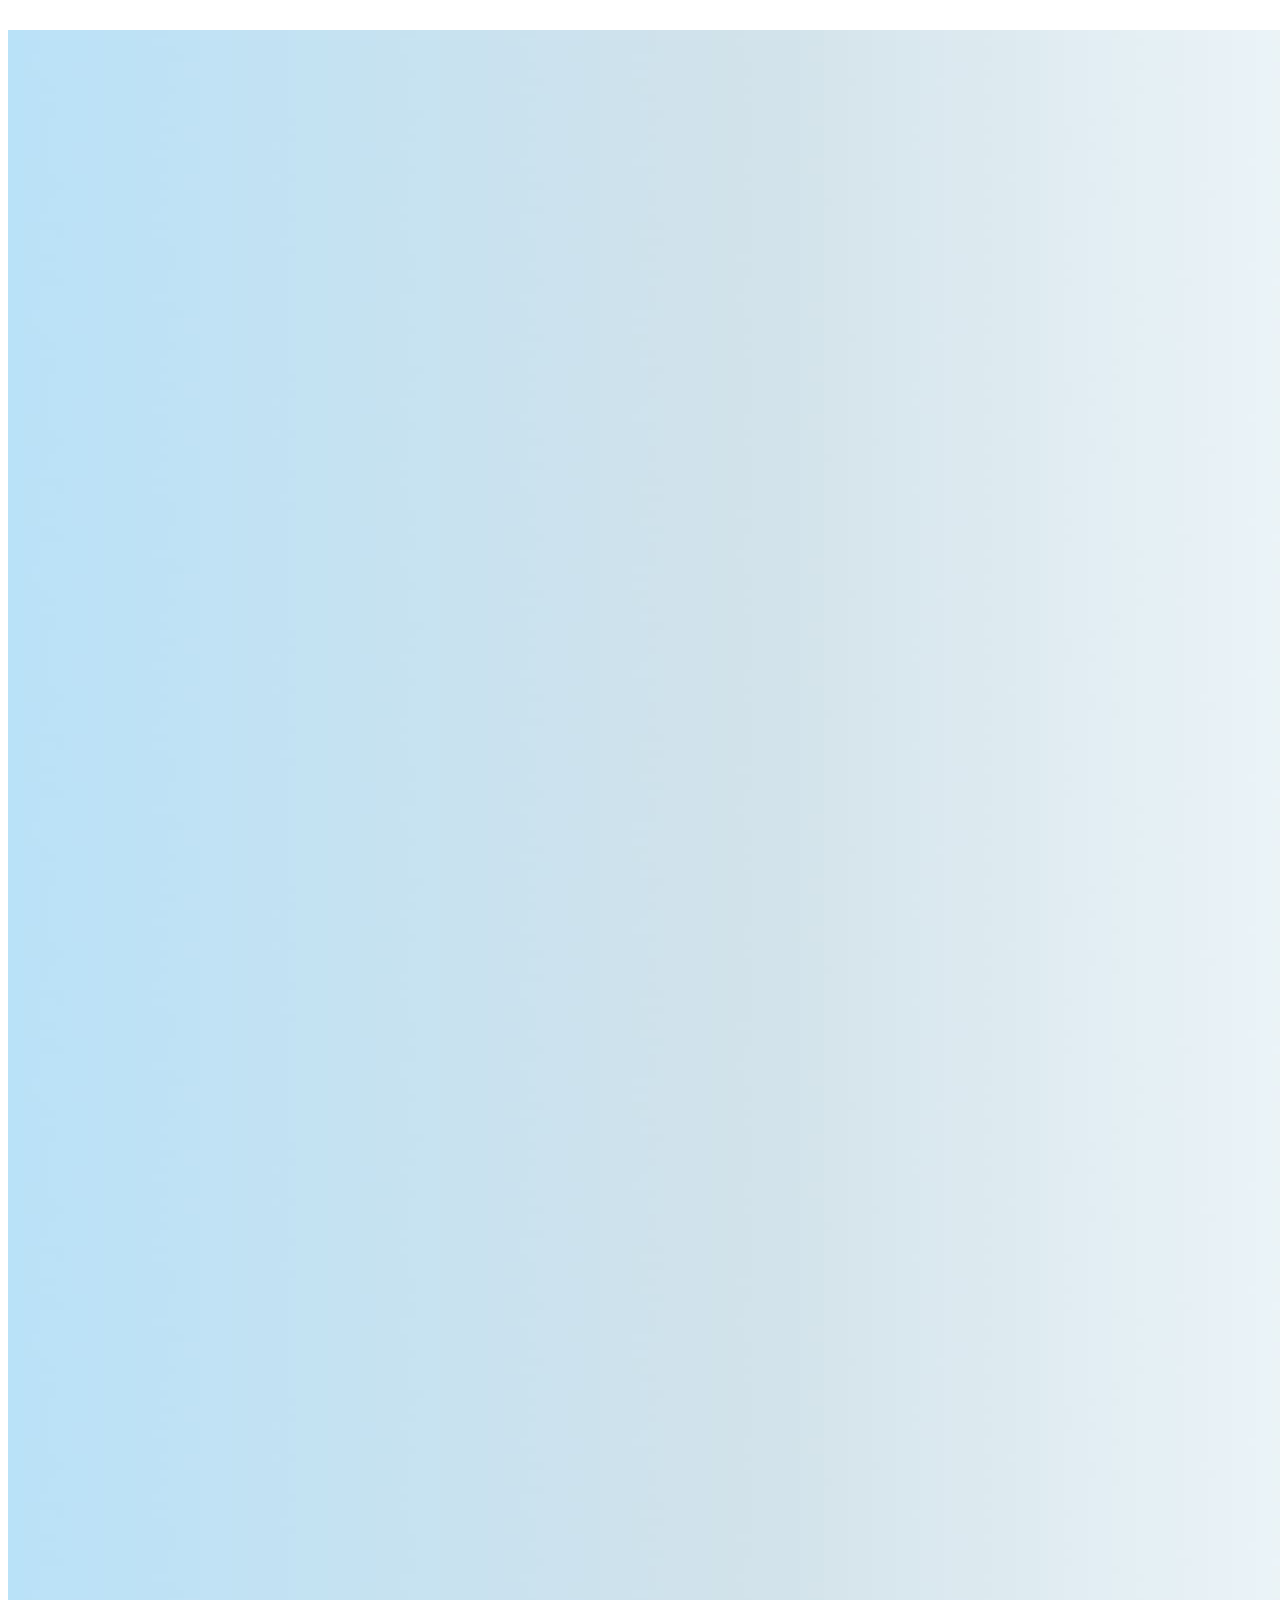
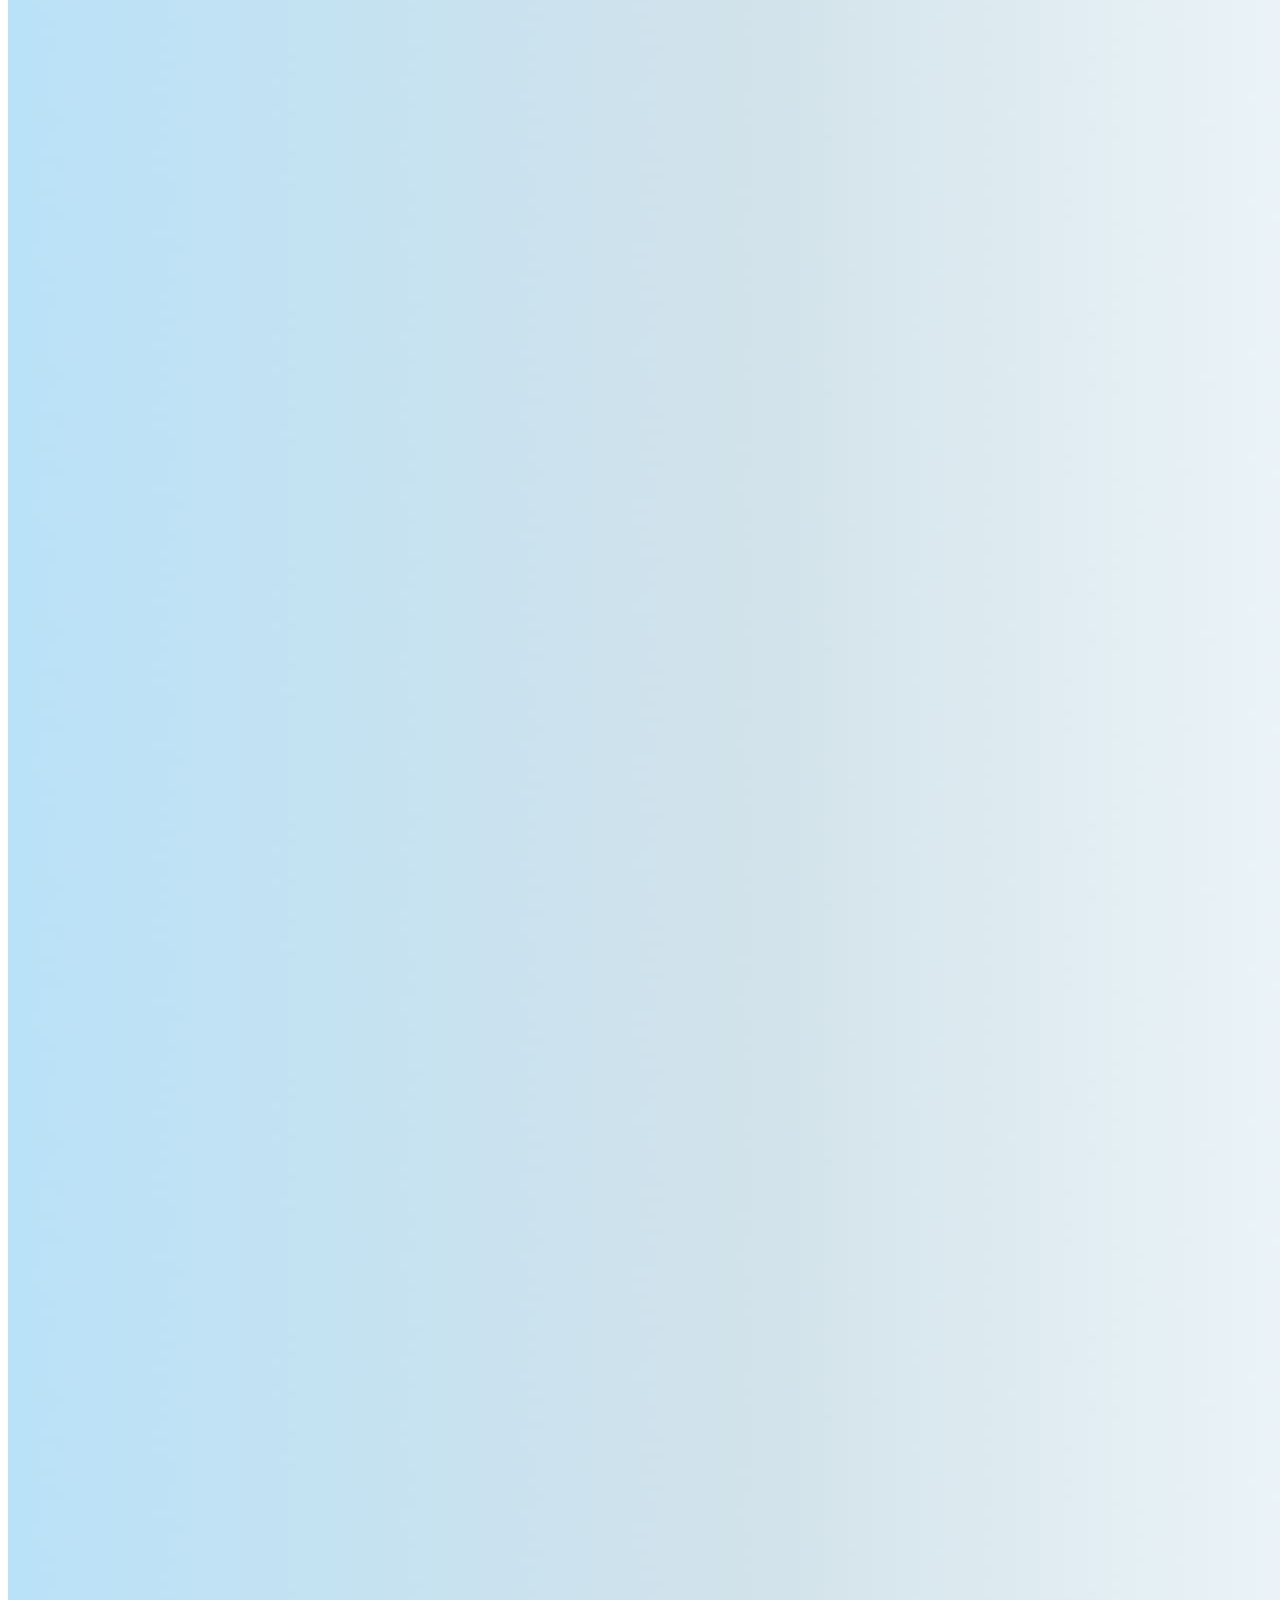
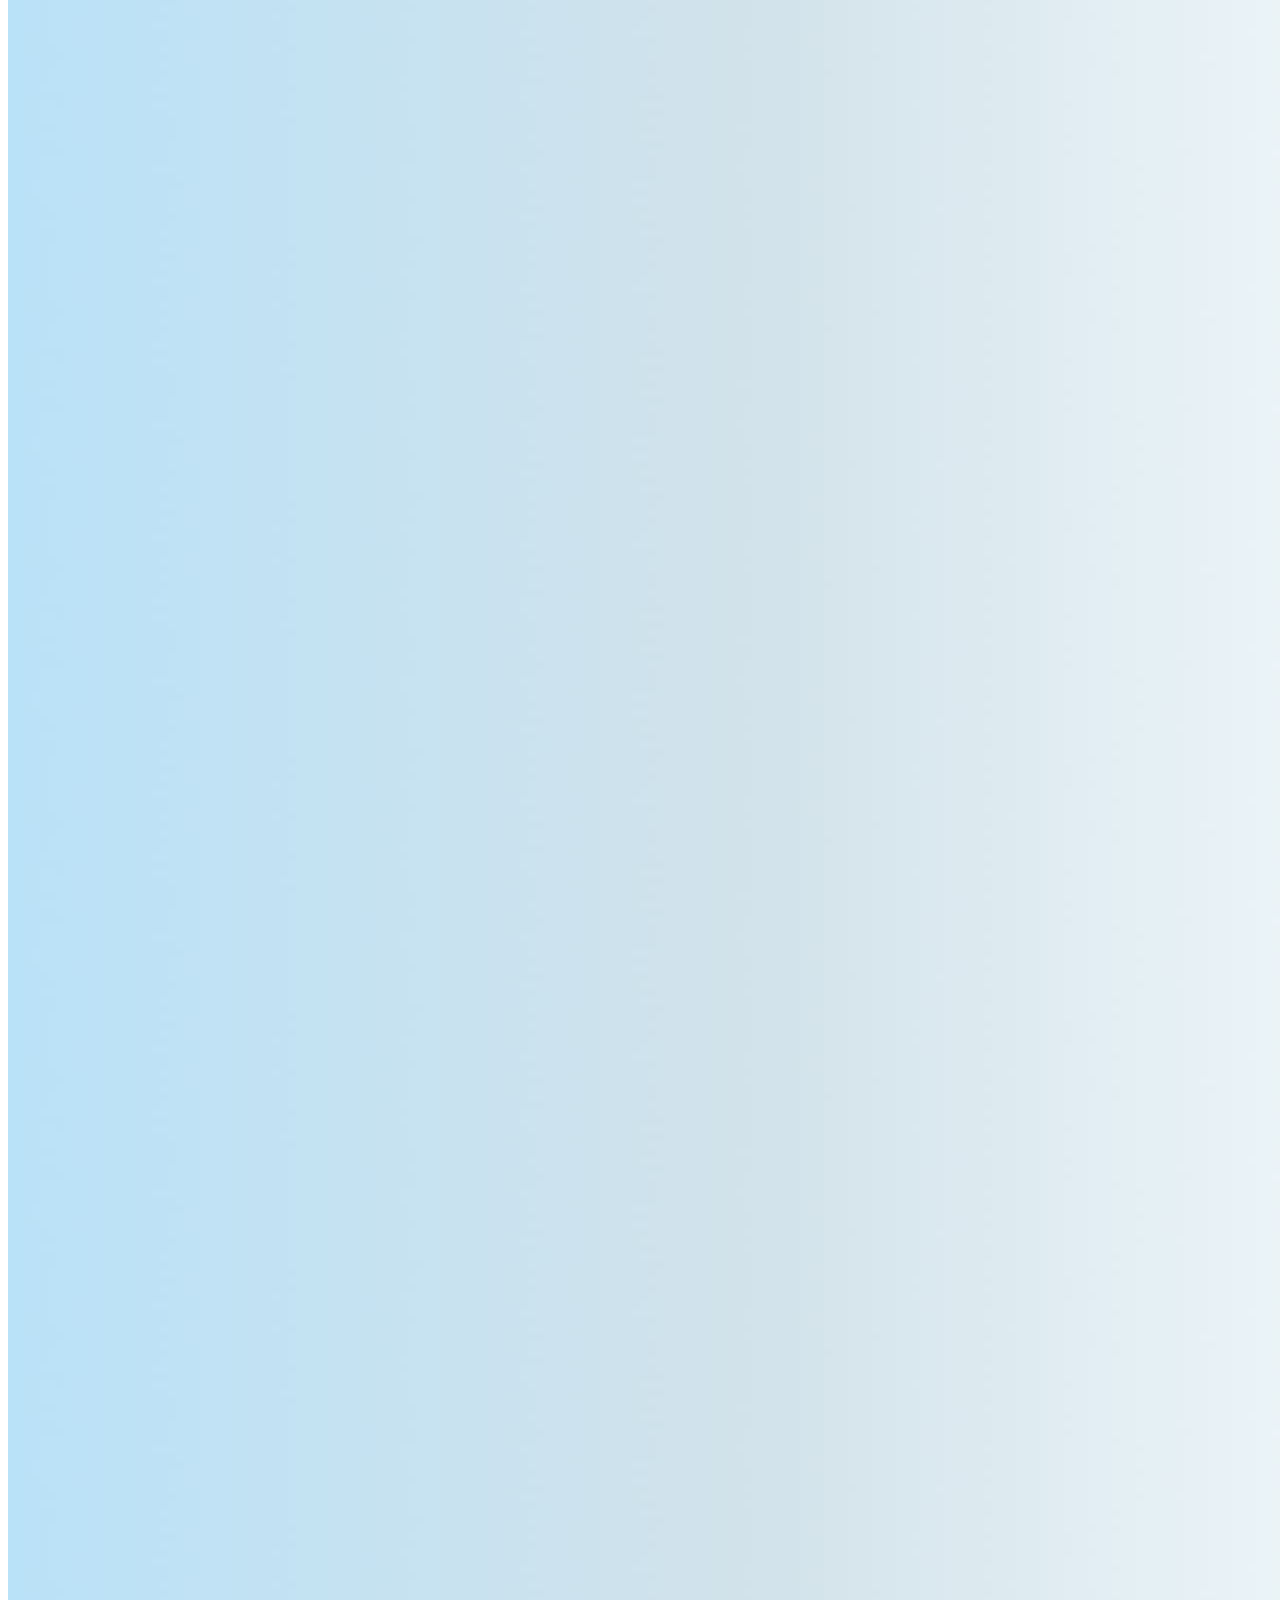
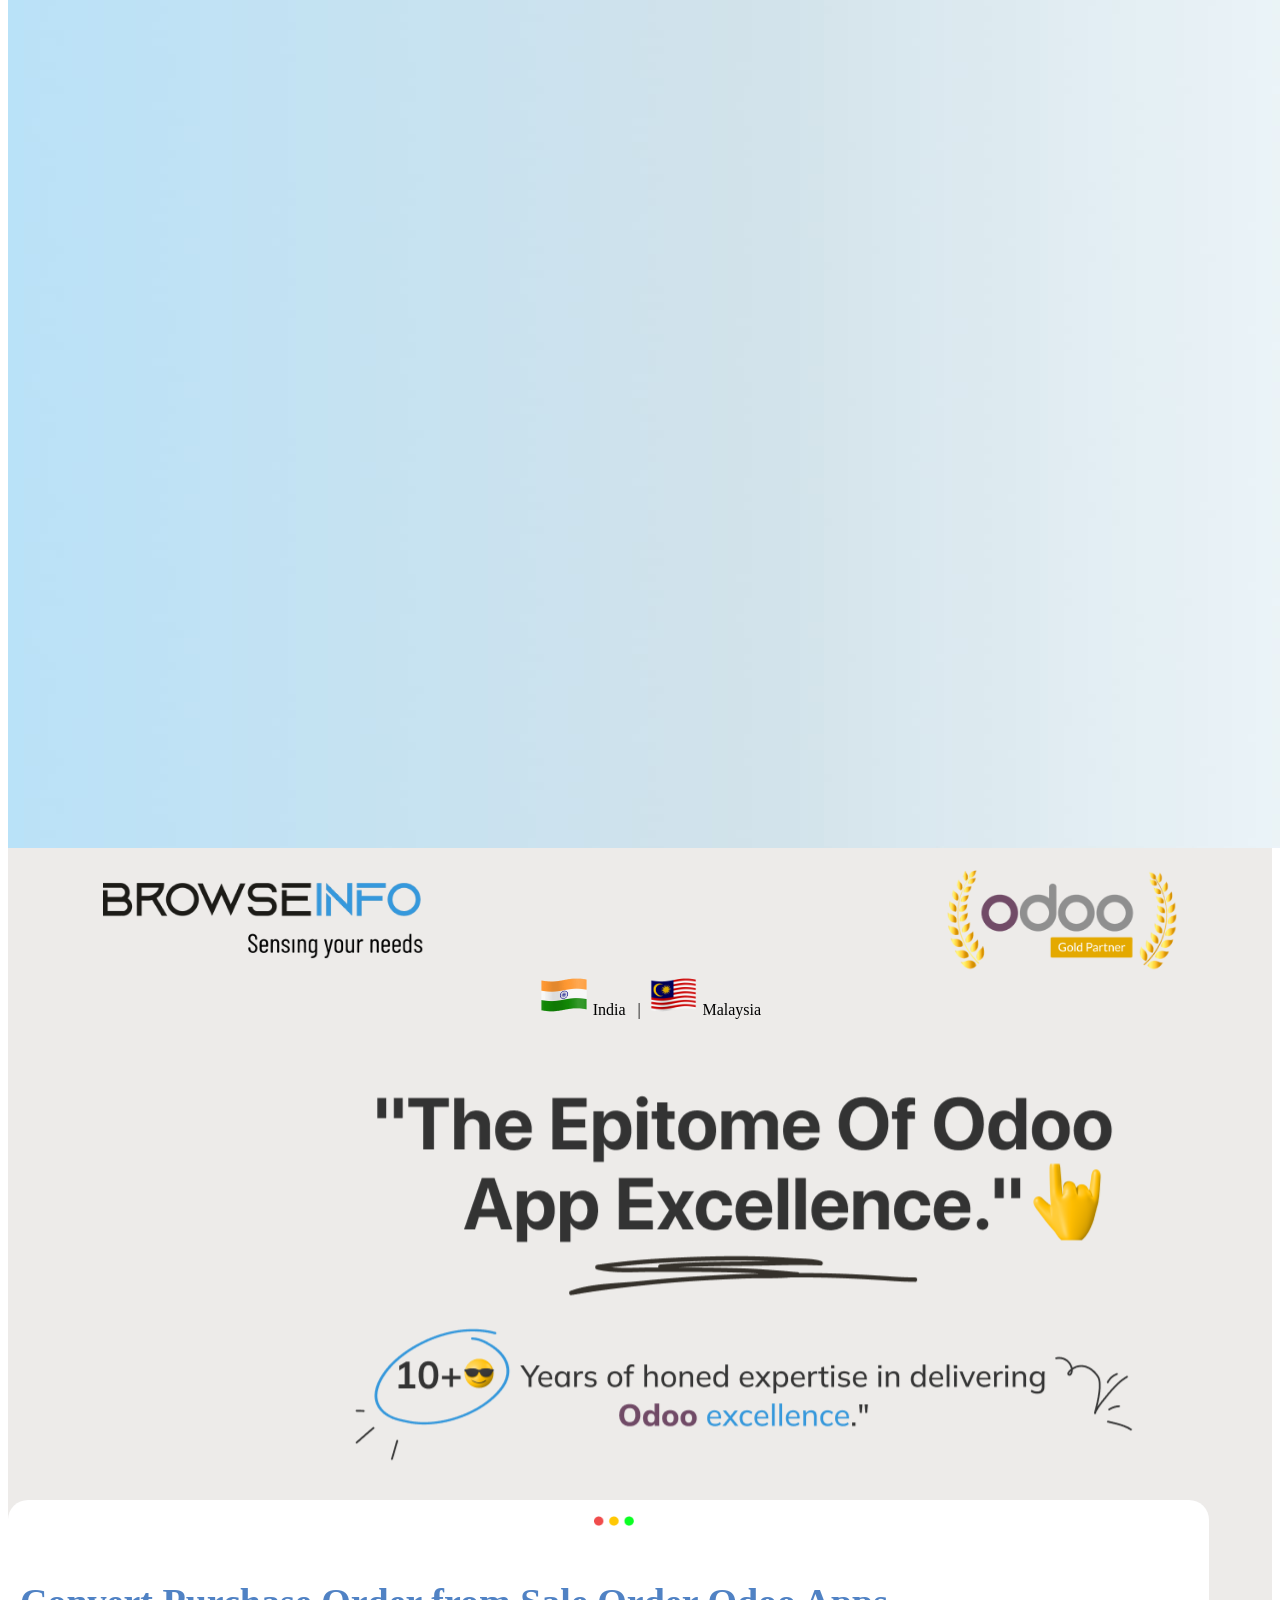
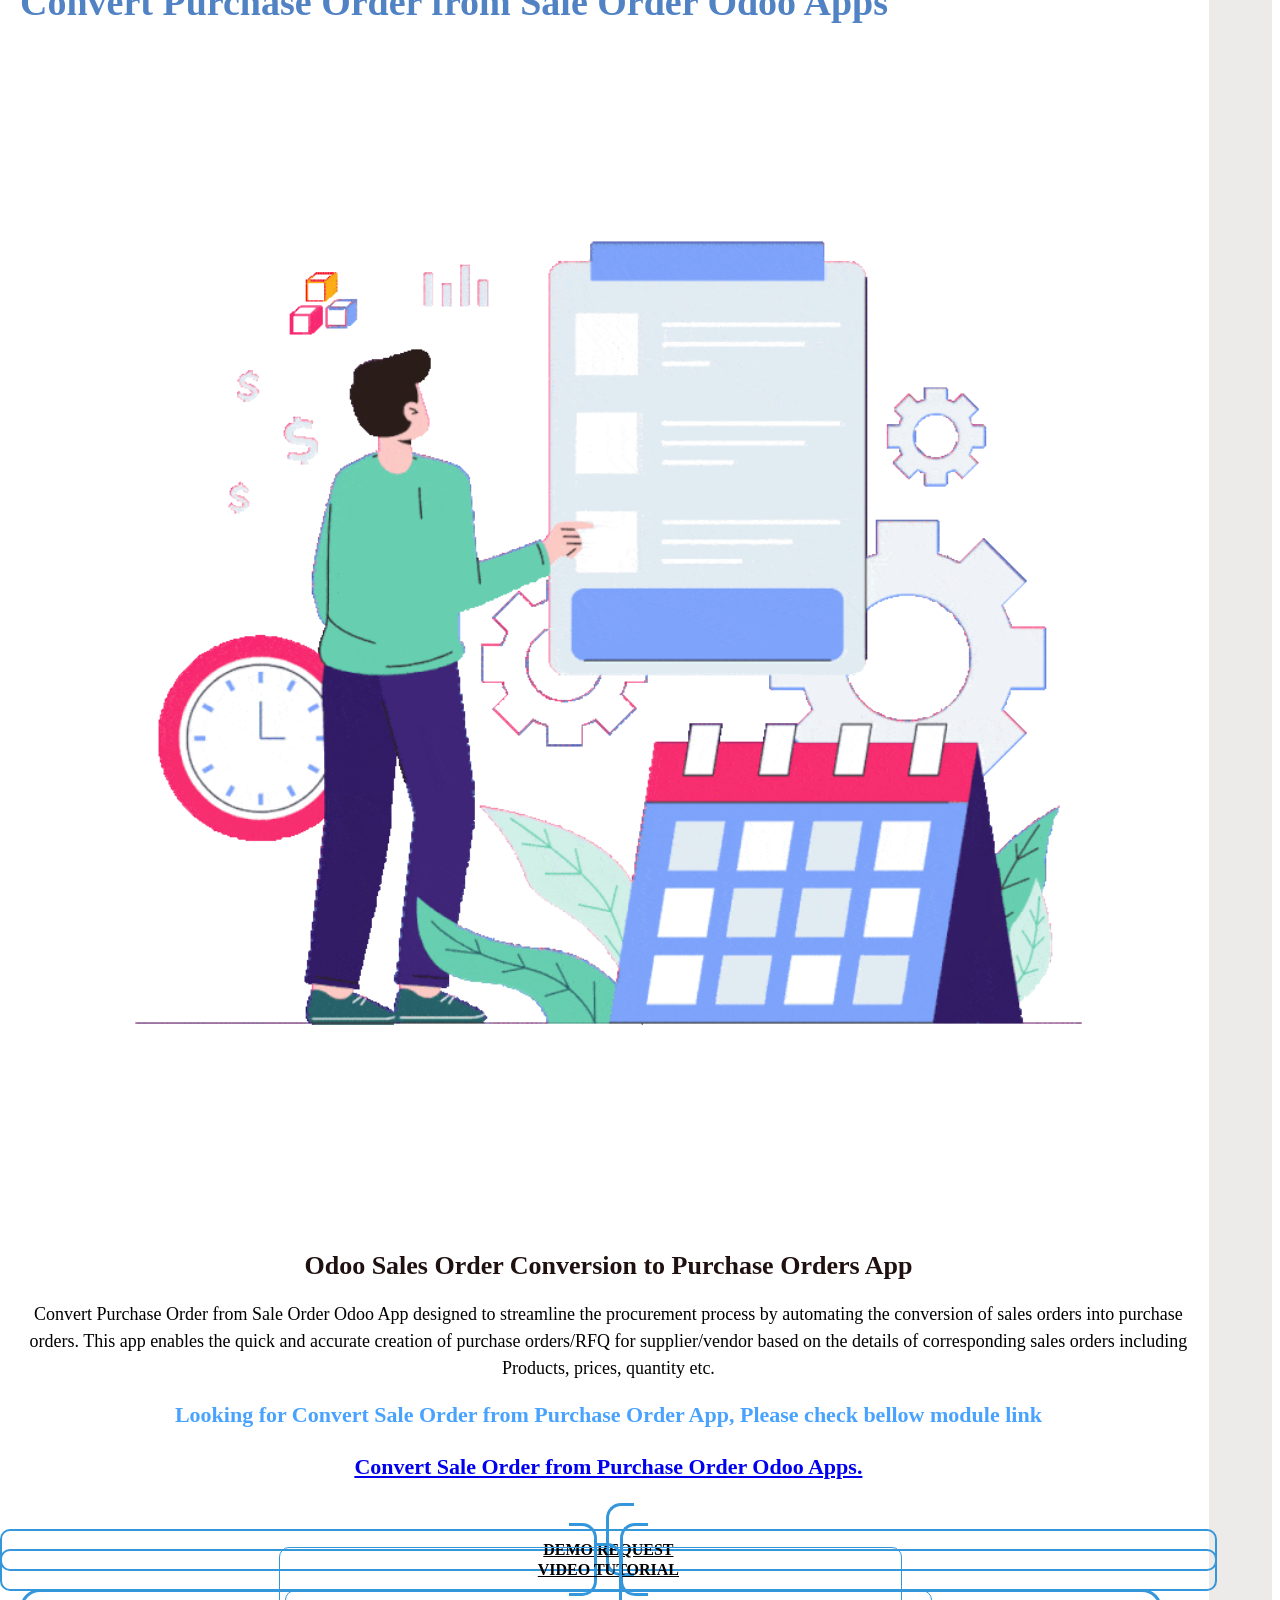
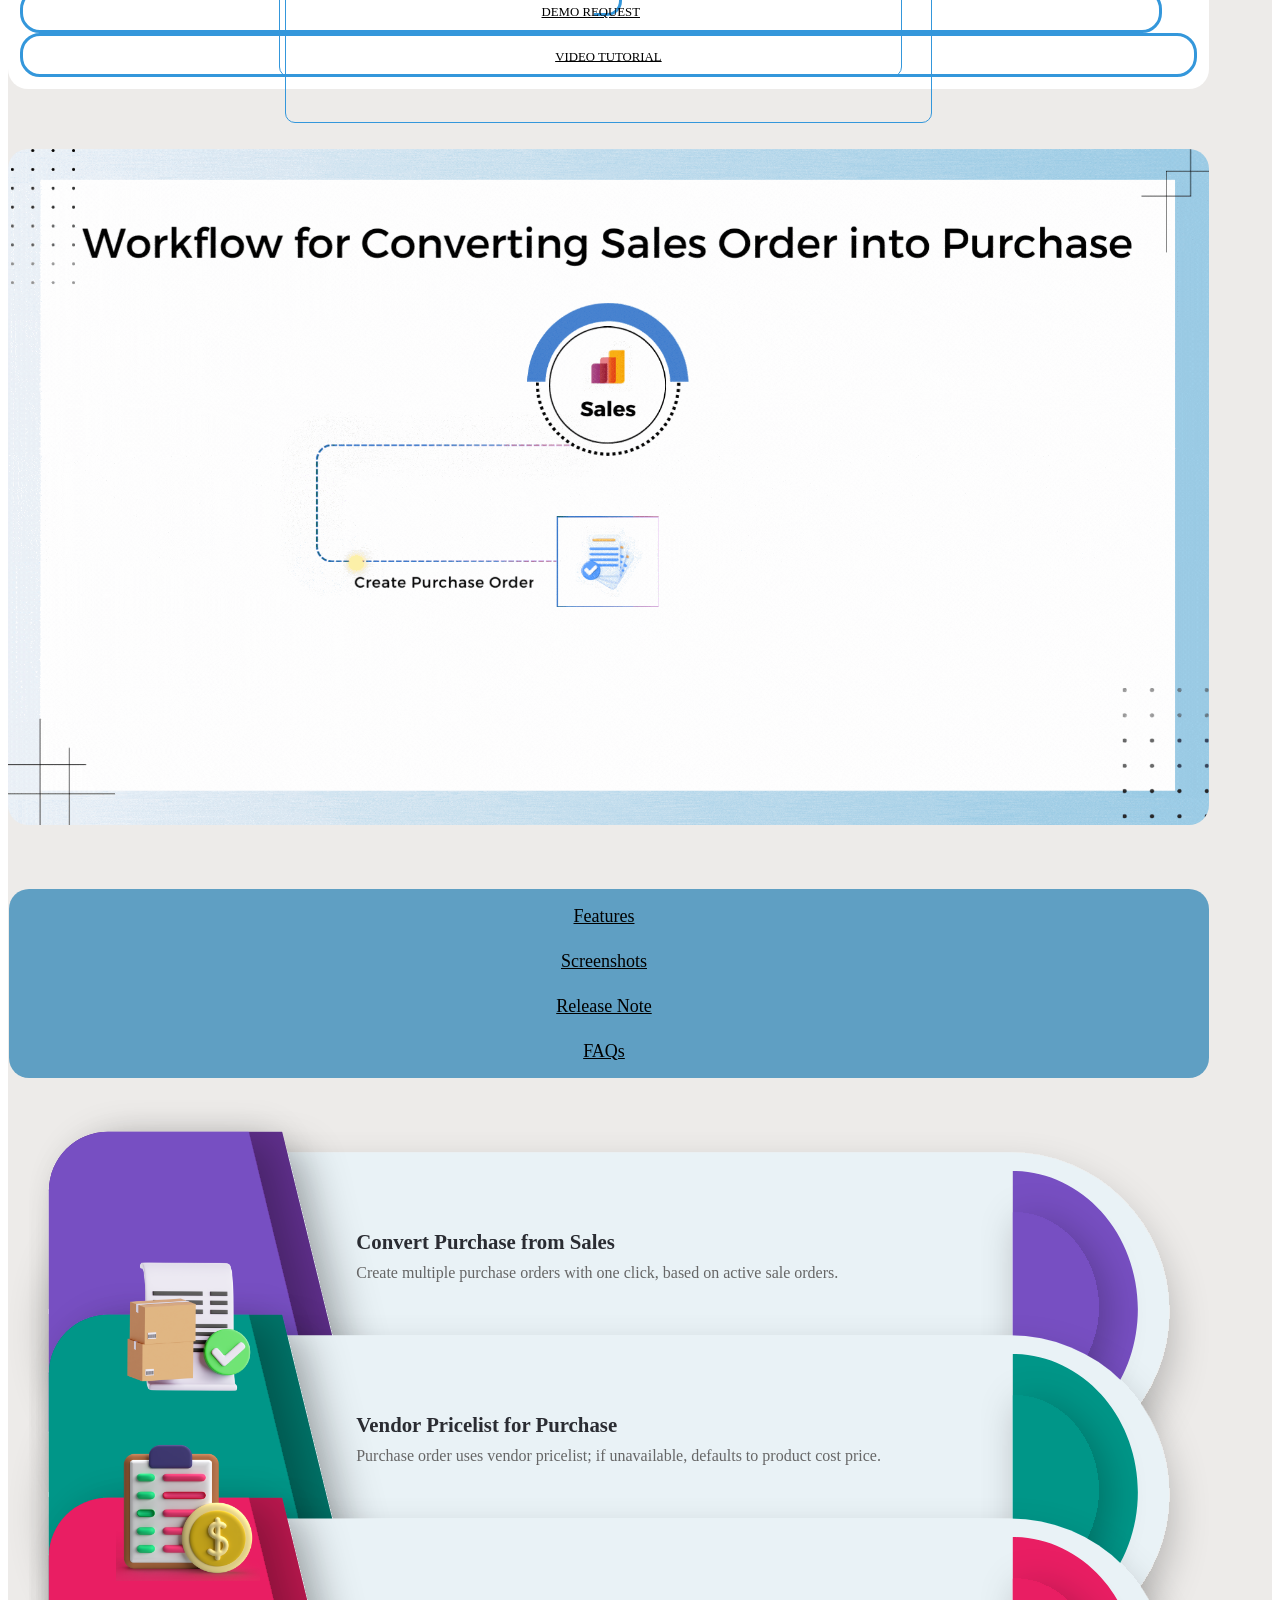
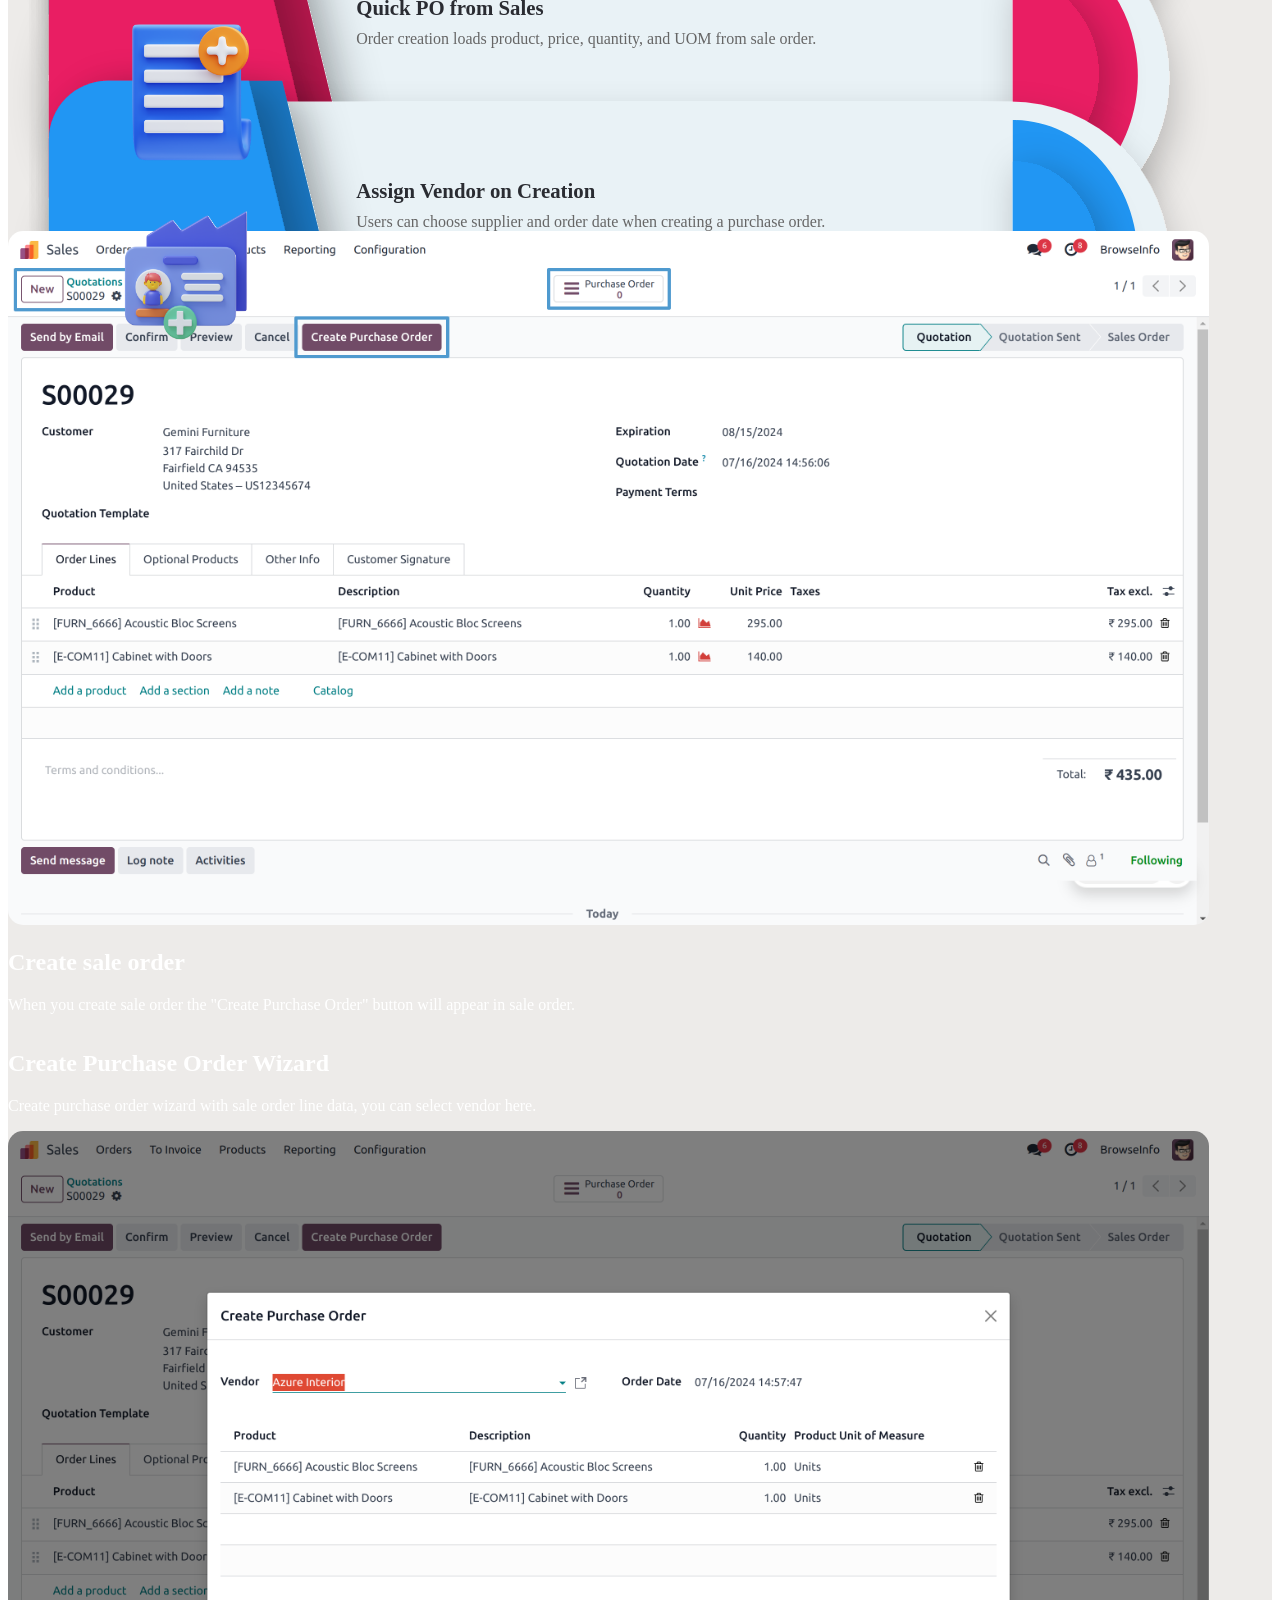
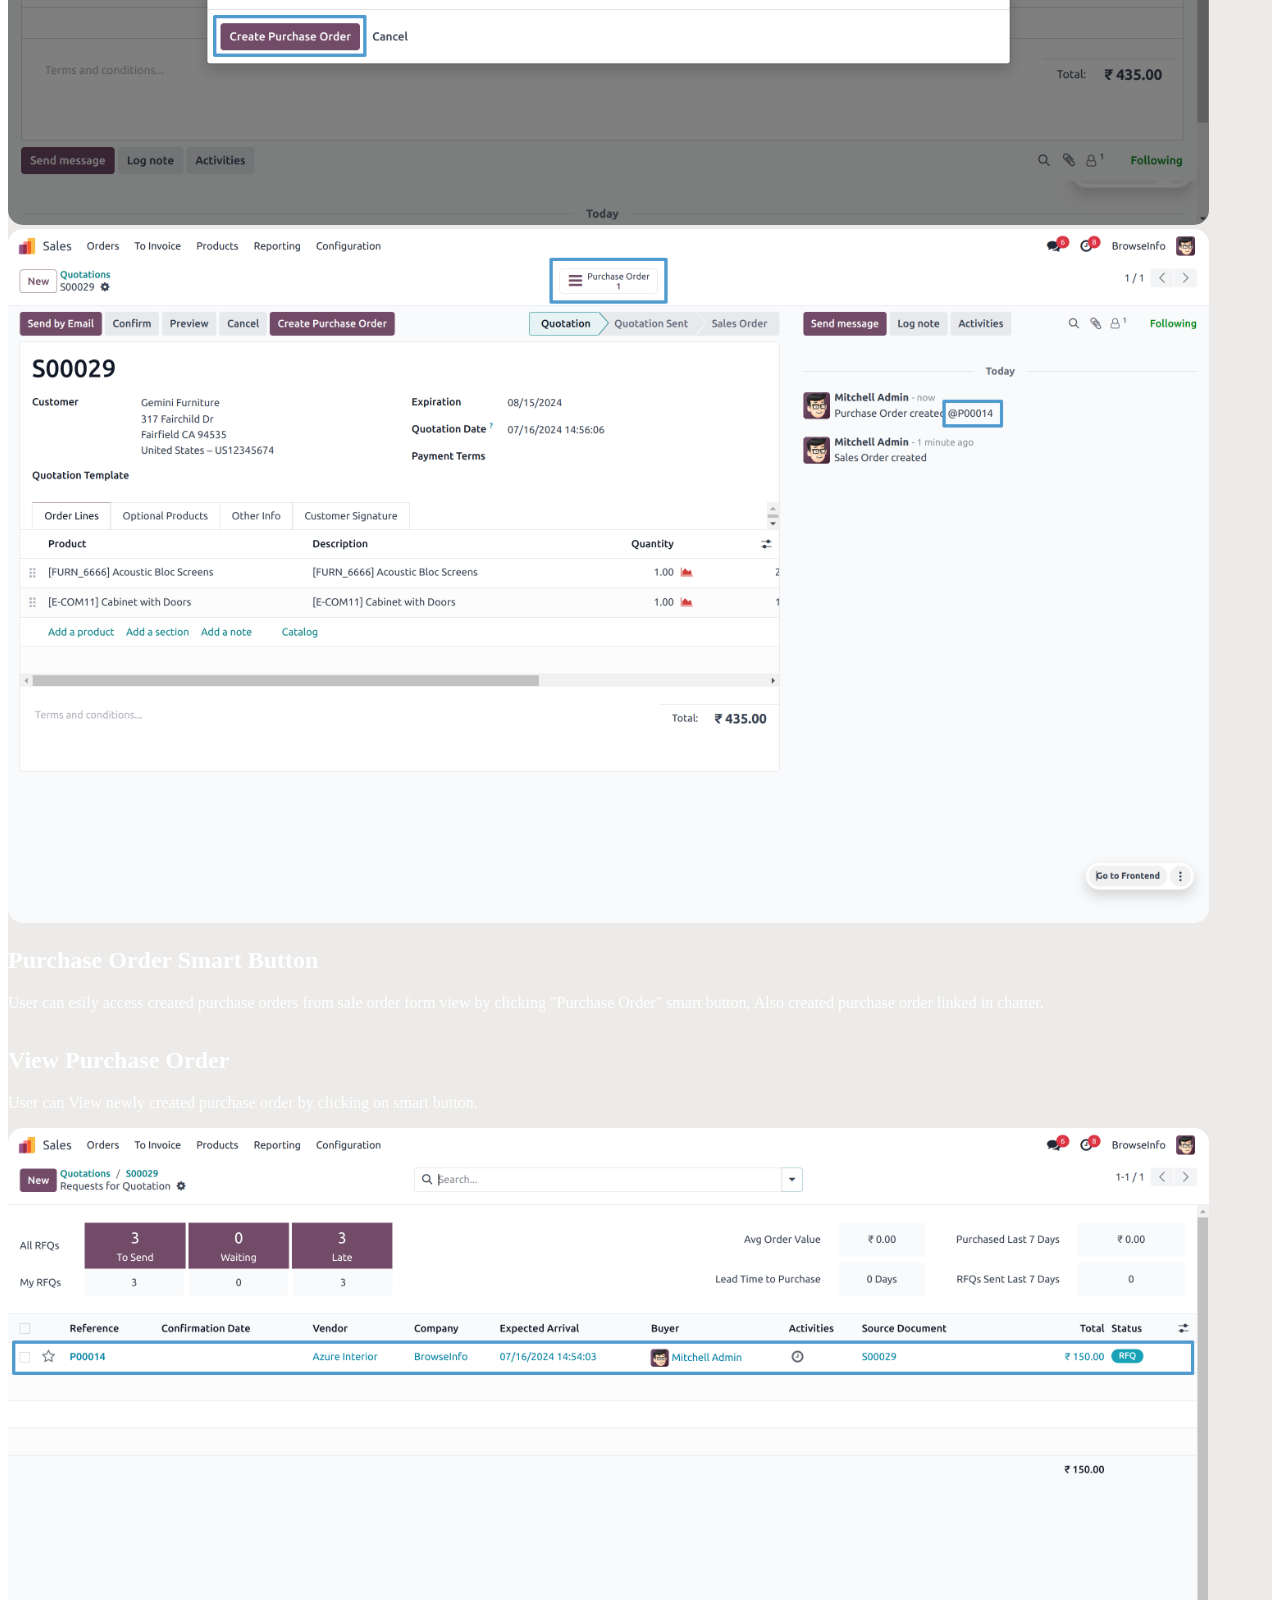
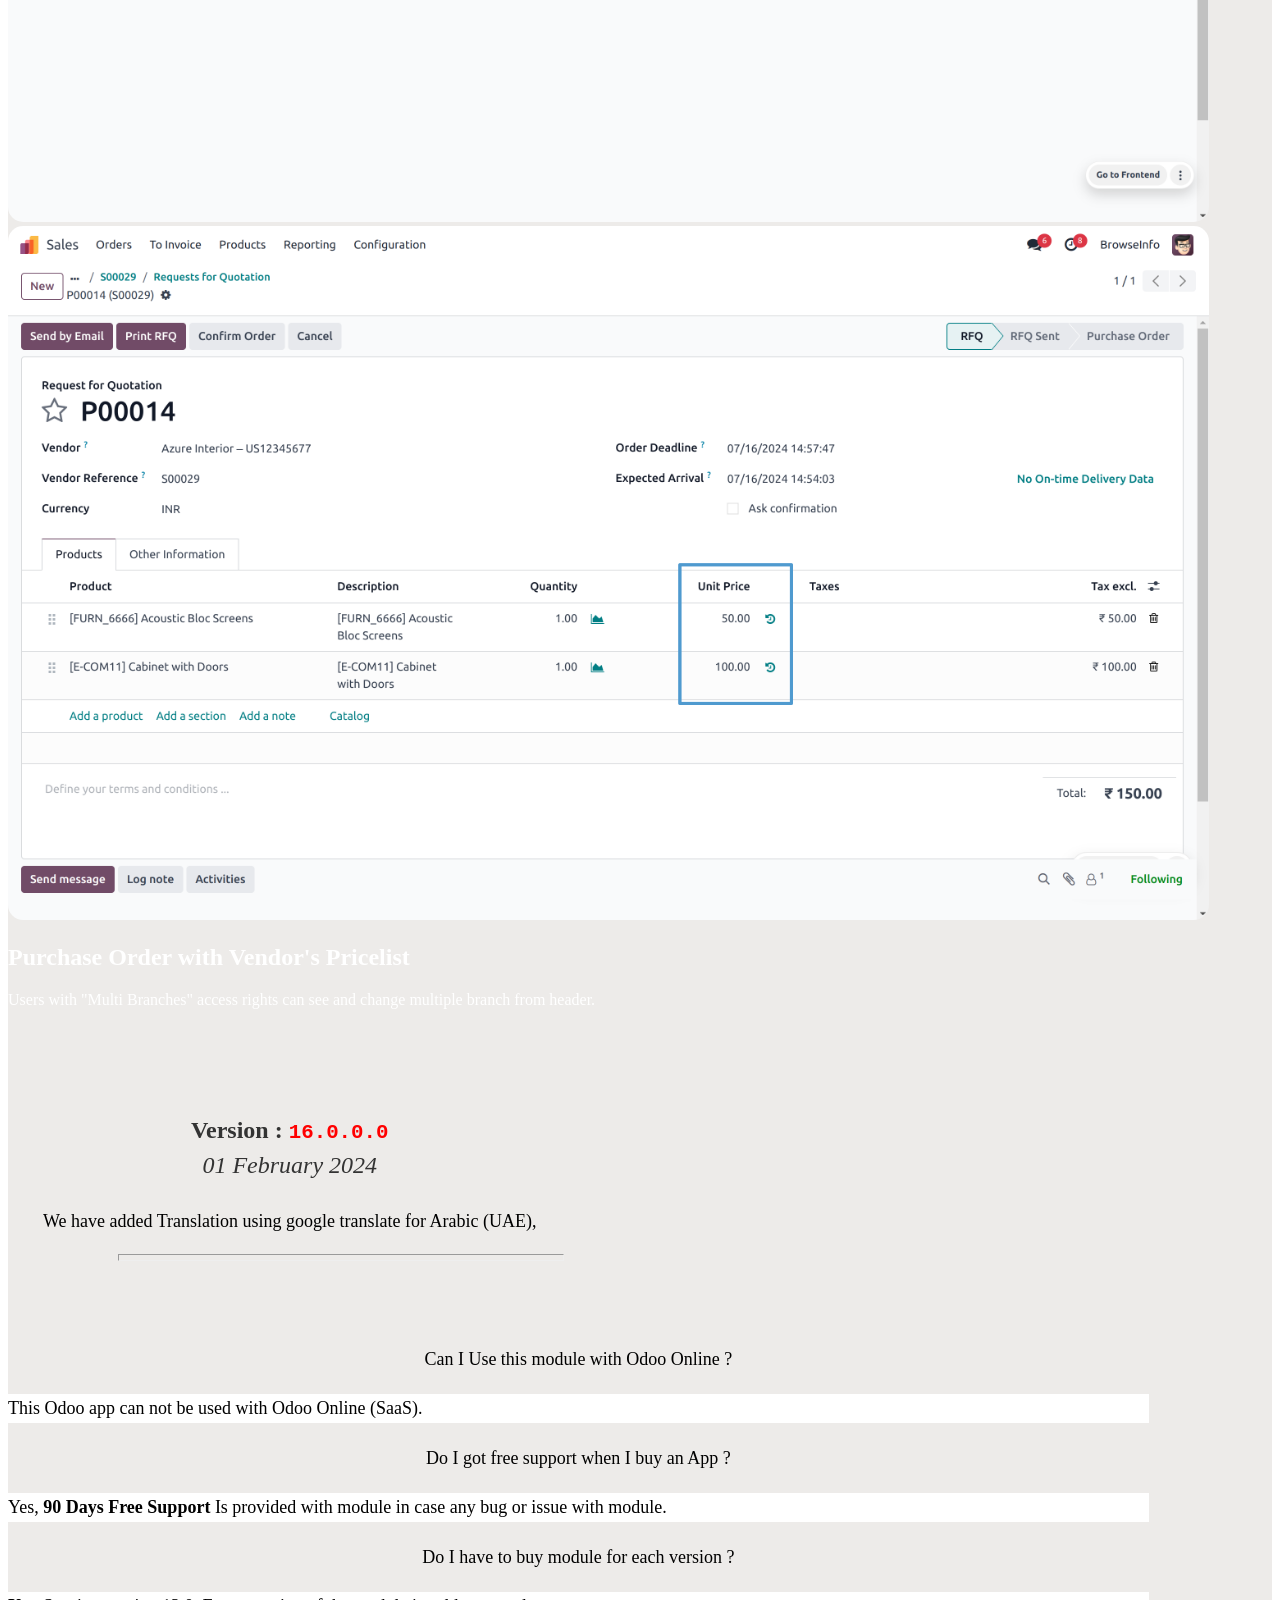
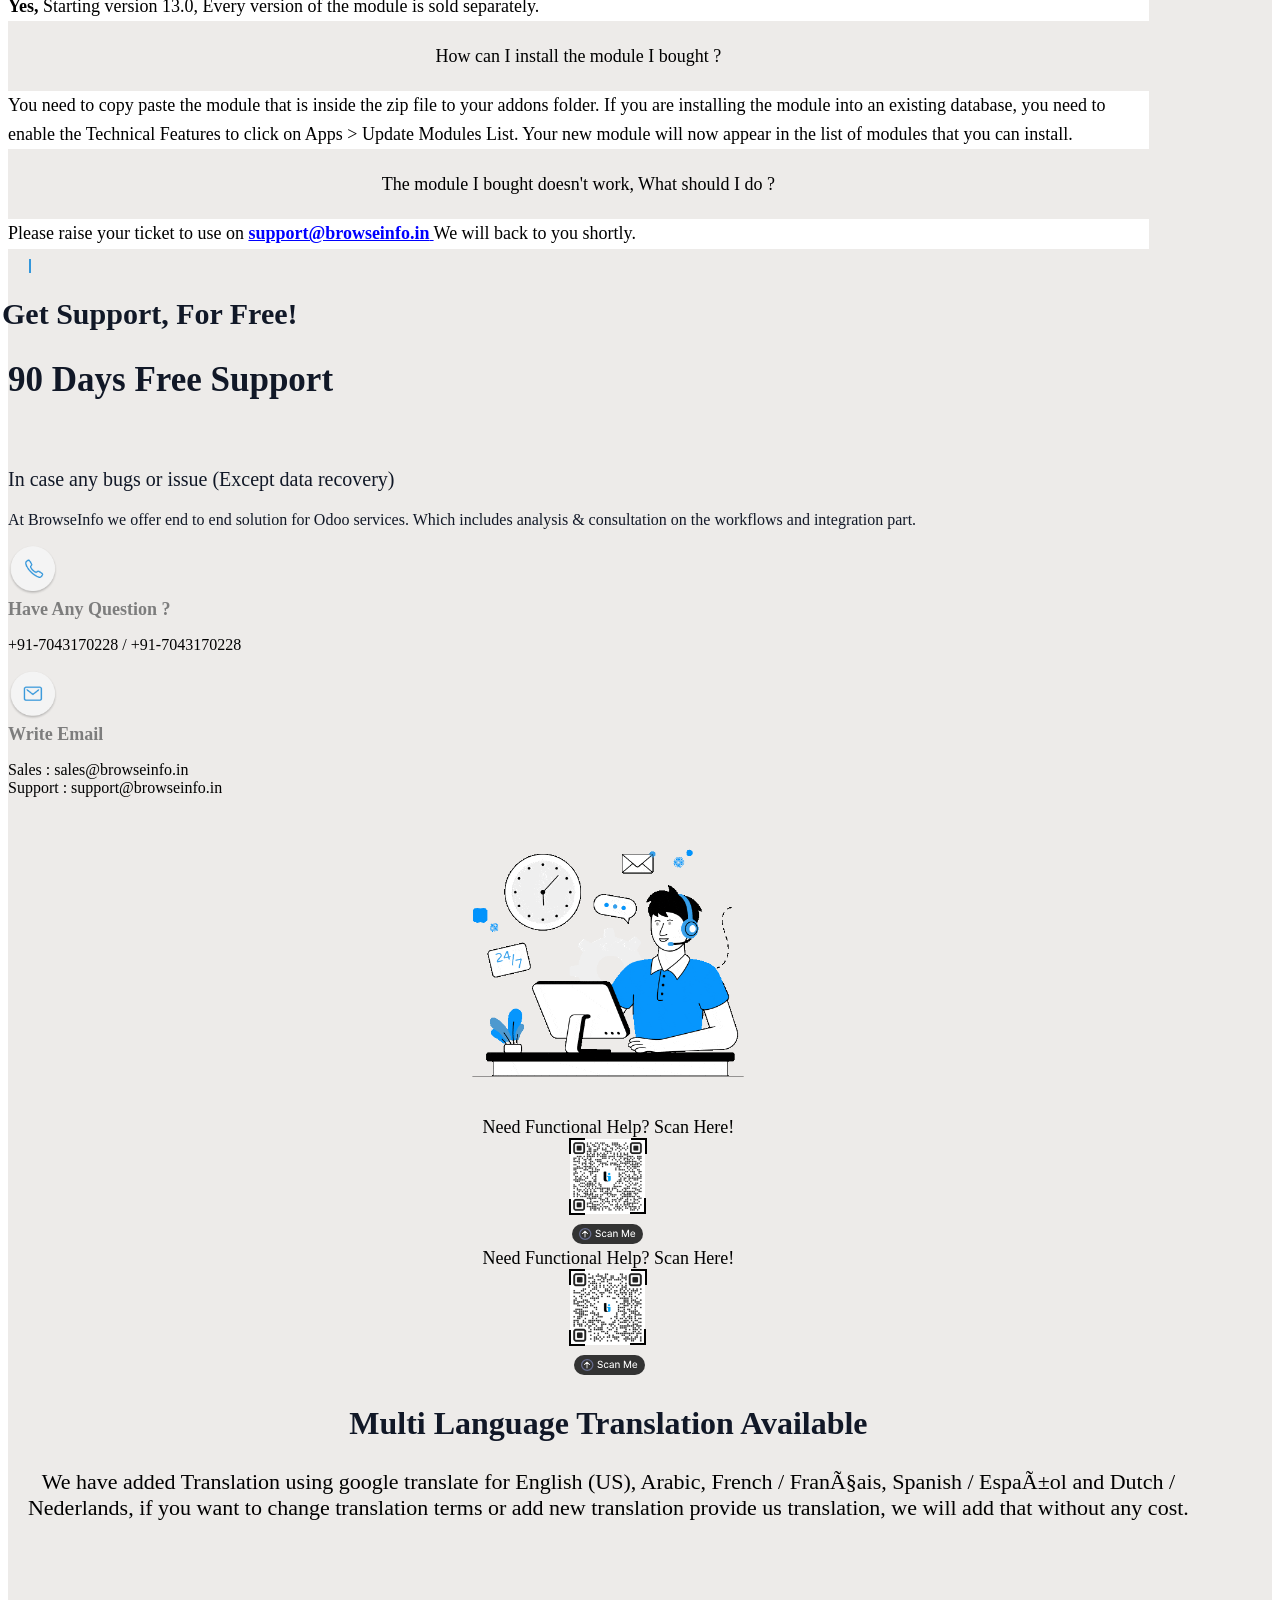
<file: bi_convert_purchase_from_sales/static/description/index.html>
<!doctype html>
<html lang="en">
    <head>
        <meta charset="utf-8">
        <meta name="viewport" content="width=device-width, initial-scale=1">
    </head>
    <body>
        <section>
            <div class="bg-white" style="margin-top:30px; border-radius:20px">
                <div class="position-relative overflow-hidden" style="border-radius:20px; background-color:#EDEBE9"><img src="assets/main_background.jpg" alt="Snow" class="h-100 position-absolute img-fluid" loading="lazy"><br><br>
                    <div>
                        <!-- Header Logo -->
                        <div style="text-align: center;"><img src="assets/bi_header_logo.png" class="position-relative" alt="Odoo Gold Partner" style="width: 85%;" />
                            <div class="row">
                                <div class="col-6 zn-0" style="margin-left: 20px;"><img src="assets/in_flag.gif" style="width: 4%;" /> India&#160;&#160;&#160;|&#160; <img src="assets/ml_flag.gif" style="width: 4%;" /> Malaysia </div>
                            </div>
                        </div>
                    </div>
                    <div><img src="assets/Header_Banner.png" class="img-fluid position-relative" alt="BrowseInfo" style="margin:30px auto;display: block;" /></div>
                    <div class="row position-relative pt-lg-3 px-lg-5 pb-lg-3 p-md-4 p-3 mx-auto d-flex align-items-center" style="color:#333333; font-weight:500; font-size:16px; width:95%">
                        <div class="container" style="max-width:1320px">
                            <div class="row" style="display:flex;">

                                <section style="background-color: transparent !important;">
                                    <div class="container position-relative" style="text-align: center;color: white;">

                                        <section class="bg-transparent">
                                            <div class="container mt-3">
                                                <div class="row shadow" style="opacity: 5; border-radius: 35px;">
                                                    <div class="align-items-center" style="border-radius: 20px; padding: 1%;background-color:#fff ;"><img src="assets/web_icon.png" alt="BrowseInfo" class="float-start mt-3" style="text-align: left; width: 40px; margin-left: 1%;">

                                                        <!-- App Description -->
                                                        <div class="mt-5 text-center ">
                                                            <div class="row col-12 mt-3 px-5">
                                                                <div class="col-10">
                                                                    <h1 style="font-size: 38px; color: #5082c4; margin-bottom: 20px; font-weight: bold;text-align:left;">

                                                                        Convert Purchase Order from Sale Order Odoo Apps

                                                                    </h1>
                                                                </div>
                                                                <div class="col-2">
                                                                    <img src="assets/app_header.gif" alt="BrowseInfo" style="text-align: center; width: 100%;">
                                                                </div>
                                                                <h3 class="oe_slogan bi_title" style="color: #201111; font-size: 26px; margin-bottom: 20px;"><b>

                                                                    Odoo Sales Order Conversion to Purchase Orders App

                                                                </b></h3>
                                                                <p style="font-family:Inter; font-style:normal; font-weight:normal; font-size:18px; line-height: 1.5;color:#000000; margin-bottom: 20px;">

                                                                    Convert Purchase Order from Sale Order Odoo App designed to streamline the procurement process by automating the conversion of sales orders into purchase orders. This app enables the quick and accurate creation of purchase orders/RFQ for supplier/vendor based on the details of corresponding sales orders including Products, prices, quantity etc. 

                                                                </p>
                                                                <h3 style="font-weight: bold; font-size:15px"><span class="fa fa-info-circle text-primary" style="font-size:22px;"></span><span class="oe_slogan" style="color:#49a3fe; font-size:22px; font-style:normal; font-weight:bolder">
                                                                    Looking for Convert Sale Order from Purchase Order App, Please check bellow module link
                                                                    <br /><br /><strong><a href="https://apps.odoo.com/apps/modules/16.0/bi_convert_sales_from_purchase/" target="_blank">Convert Sale Order from Purchase Order Odoo Apps.</a></strong></span></h3><br /><br />

                                                                <!-- Demo & Video Button -->
                                                                <div class="d-none d-lg-flex justify-content-center mb-5 mt-5 align-items-center"><a class="button shadow" target="_blank" href="mailto:sales@browseinfo.in?Subject=Demo Request for Convert Purchase Order from Sale Order Odoo Apps" style="border-radius: 15px; padding: 25px; font-weight: bold; color: #000; border: 3px solid #3497DB; margin-left: 2%; width: 25%;">
                                                                        <div style="border: 2px solid #3497DB; border-radius: 10px; margin: -20px; padding: 10px; font-size: 16px;">

                                                                            DEMO REQUEST

                                                                        </div>
                                                                    </a><a class="button shadow" target="_blank" href="https://youtu.be/wS4f9hEABxY?si=nARvgRE-rWxxaDwi" style="border-radius: 15px; padding: 25px; font-weight: bold; color: #000; border: 3px solid #3497DB; margin-left: 2%; width: 25%;">
                                                                        <div style="border: 2px solid #3497DB; border-radius: 10px; margin: -20px; padding: 10px;">

                                                                            VIDEO TUTORIAL

                                                                        </div>
                                                                    </a>
                                                                </div>

                                                                <div class="d-lg-none d-sm-inline container">
                                                                    <div class="row justify-content-center">
                                                                        <div class="col-lg-3 mb-3" style="padding: 10px 0px; border: 3px solid #3497DB; border-radius: 20px; margin-right: 3%;">
                                                                            <a type="button" class="btn" href="mailto:sales@browseinfo.in?Subject=Demo Request for Convert Purchase Order from Sale Order Odoo Apps" style="padding: 5% 23%; border: 1.5px solid #3497DB; border-radius: 10px; margin: 0% 7%; font-size: 0.8rem; color: #000 !important;">
                                                                                DEMO REQUEST
                                                                            </a>
                                                                        </div>
                                                                        <div class="col-lg-3 mb-3" style="padding: 10px 0px; border: 3px solid #3497DB; border-radius: 20px;">
                                                                            <a type="button" class="btn" href="https://youtu.be/wS4f9hEABxY?si=nARvgRE-rWxxaDwi" style="padding: 5% 23%; border: 1.5px solid #3497DB; border-radius: 10px; margin: 0% 5%; font-size: 0.8rem; color: #000 !important;">
                                                                                VIDEO TUTORIAL
                                                                            </a>
                                                                        </div>
                                                                    </div>
                                                                </div>
                                                            </div>
                                                        </div>
                                                    </div>
                                                </div>
                                            </div>
                                        </section>

                                        <!-- Workflow -->
                                        <section class="container bg-transparent"><img src="assets/workflow.gif" style="width: 100%; margin-top: 5%; margin-bottom: 5%; border-radius: 20px;"></section>

                                        <!-- Menu Bar -->
                                        <section class="container mt-5 bg-transparent" style="text-align: center;">
                                            <div class="tabs-container" style="width: 100%; border-radius: 50px; padding: 0.6px; margin-bottom: 20px;">
                                                <ul role="tablist" class="nav nav-tabs justify-content-sm-around" data-tabs="tabs" style="border:none; background-color: #3f8ebacf; padding: 5px; border-radius: 20px; margin:0 auto">
                                                    <li class="nav-item" style="border-radius:10px; background-color:transparent; margin-right:10px; padding: 1%; border-bottom:0"><a href="#feature_tab" data-bs-toggle="tab" aria-expanded="true" class="show active" style="width: 150px; font-size:18px; border-radius:15px; color:#000; border:1px solid transparent">Features</a></li>
                                                    <li class="nav-item" style="border-radius:10px;  background-color:transparent; margin-right:10px; padding: 1%; border-bottom:0"><a href="#screenshots_tab" data-bs-toggle="tab" aria-expanded="true" class="show" style="width: 150px; font-size:18px; border-radius:15px; color:#000; border:1px solid transparent">Screenshots</a></li>
                                                    <li class="nav-item" style="border-radius:10px; background-color:transparent; margin-right:10px; padding: 1%; border-bottom:0"><a href="#release_note_tab" data-bs-toggle="tab" aria-expanded="true" class="show" style="width: 150px; font-size:18px; border-radius:15px; color:#000; border:1px solid transparent">Release Note</a></li>
                                                    <li class="nav-item" style="border-radius:10px;  background-color:transparent; margin-right:10px; padding: 1%; border-bottom:0"><a href="#faq_tab" data-bs-toggle="tab" aria-expanded="true" class="show" style="width: 150px; font-size:18px; border-radius:15px; color:#000; border:1px solid transparent">FAQs</a></li>
                                                </ul>
                                            </div>
                                            <div class="tab-content">
                                                
                                                <!-- Features -->
                                                <div id="feature_tab" class="tab-pane active">
                                                    <div class="row">

                                                        <!-- 1 -->
                                                        <div class="col-lg-6 col-sm-12 mt-3">
                                                            <div class="position-relative"><img class="d-block" src="assets/feature_md_blue.svg" style="width: 100%;"><img class="" src="features/order-confirmed.png" style="width: 12%; display: block; position: relative; margin-left: 9%; margin-top: -25%;">
                                                                <div class="contents position-absolute" style="text-align: left;margin-top: -14%; margin-left: 29%; width: 55%;">
                                                                    <h2 style="color: #2A2C32; margin: 0; font-size: 1.3em;"> Convert Purchase from Sales </h2>
                                                                    <p style="margin: 10px 0 0 0; color: #666; font-size: 1em;"> Create multiple purchase orders with one click, based on active sale orders. </p>
                                                                </div>
                                                            </div>
                                                        </div>

                                                        <!-- 2 -->
                                                        <div class="col-lg-6 col-sm-12 mt-3">
                                                            <div class="position-relative"><img class="d-block" src="assets/feature_md_bluegreen.svg" style="width: 100%"><img class="" src="features/price-list.png" style="width: 12%; display: block; position: relative; margin-left: 9%; margin-top: -25%;">
                                                                <div class="contents position-absolute" style="text-align: left;margin-top: -14%; margin-left: 29%; width: 55%;">
                                                                    <h2 style="color: #2A2C32; margin: 0; font-size: 1.3em;"> Vendor Pricelist for Purchase </h2>
                                                                    <p style="margin: 10px 0 0 0; color: #666; font-size: 1em;"> Purchase order uses vendor pricelist; if unavailable, defaults to product cost price. </p>
                                                                </div>
                                                            </div>
                                                        </div>

                                                        <!-- 3 -->
                                                        <div class="col-lg-6 col-sm-12 mt-5 mb-5">
                                                            <div class="position-relative"><img class="d-block" src="assets/feature_md_magentopink.svg" style="width: 100%;"><img class="" src="features/add-document.png" style="width: 12%; display: block; position: relative; margin-left: 9%; margin-top: -25%;">
                                                                <div class="contents position-absolute" style="text-align: left;margin-top: -14%; margin-left: 29%; width: 55%;">
                                                                    <h2 style="color: #2A2C32; margin: 0; font-size: 1.3em;"> Quick PO from Sales </h2>
                                                                    <p style="margin: 10px 0 0 0; color: #666; font-size: 1em;"> Order creation loads product, price, quantity, and UOM from sale order. </p>
                                                                </div>
                                                            </div>
                                                        </div>

                                                        <!-- 4 -->
                                                        <div class="col-lg-6 col-sm-12 mt-5 mb-5">
                                                            <div class="position-relative"><img class="d-block" src="assets/feature_md_skyblue.svg" style="width: 100%;"><img class="" src="features/add-user.png" style="width: 12%; display: block; position: relative; margin-left: 9%; margin-top: -25%;">
                                                                <div class="contents position-absolute" style="text-align: left;margin-top: -14%; margin-left: 29%; width: 55%;">
                                                                    <h2 style="color: #2A2C32; margin: 0; font-size: 1.3em;"> Assign Vendor on Creation </h2>
                                                                    <p style="margin: 10px 0 0 0; color: #666; font-size: 1em;"> Users can choose supplier and order date when creating a purchase order. </p>
                                                                </div>
                                                            </div>
                                                        </div>
                                                    </div>
                                                </div>

                                                <!-- Screenshots -->
                                                <div id="screenshots_tab" class="container tab-pane fade" style="text-align: left !important;">
                                                    <div class="row text-dark">
                                                        <!-- Screenshot Start -->
                                                        <!-- 1 -->
                                                        <div class="col-8 mt-5 mb-5">
                                                            <img src="1.png" style="width: 100%; border-radius: 15px;">
                                                        </div>
                                                        <div class="col-4 mt-5 mb-5" style="display: flex; align-items: center;">
                                                            <div>
                                                                <h2>
                                                                    <b>Create sale order</b>
                                                                </h2>
                                                                <p class="mt-4"> When you create sale order the "Create Purchase Order" button will appear in sale order. </p>
                                                            </div>
                                                        </div>

                                                        <!-- 2 -->
                                                        <div class="col-4 mt-5 mb-5" style="display: flex; align-items: center;">
                                                            <div>
                                                                <h2>
                                                                    <b>Create Purchase Order Wizard</b>
                                                                </h2>
                                                                <p class="mt-4"> Create purchase order wizard with sale order line data, you can select vendor here. </p>
                                                            </div>
                                                        </div>
                                                        <div class="col-8 mt-5 mb-5">
                                                            <img src="2.png" style="width: 100%; border-radius: 15px;">
                                                        </div>
                                                        <!-- Screenshot End -->

                                                        <!-- 3 -->
                                                        <div class="col-8 mt-5 mb-5">
                                                            <img src="3.png" style="width: 100%; border-radius: 15px;">
                                                        </div>
                                                        <div class="col-4 mt-5 mb-5" style="display: flex; align-items: center;">
                                                            <div>
                                                                <h2>
                                                                    <b>Purchase Order Smart Button</b>
                                                                </h2>
                                                                <p class="mt-4"> User can esily access created purchase orders from sale order form view by clicking "Purchase Order" smart button, Also created purchase order linked in chatter. </p>
                                                            </div>
                                                        </div>

                                                        <!-- 4 -->
                                                        <div class="col-4 mt-5 mb-5" style="display: flex; align-items: center;">
                                                            <div>
                                                                <h2>
                                                                    <b>View Purchase Order</b>
                                                                </h2>
                                                                <p class="mt-4"> User can View newly created purchase order by clicking on smart button. </p>
                                                            </div>
                                                        </div>
                                                        <div class="col-8 mt-5 mb-5">
                                                            <img src="4.png" style="width: 100%; border-radius: 15px;">
                                                        </div>

                                                        <!-- 5 -->
                                                        <div class="col-8 mt-5 mb-5">
                                                            <img src="5.png" style="width: 100%; border-radius: 15px;">
                                                        </div>
                                                        <div class="col-4 mt-5 mb-5" style="display: flex; align-items: center;">
                                                            <div>
                                                                <h2>
                                                                    <b>Purchase Order with Vendor's Pricelist</b>
                                                                </h2>
                                                                <p class="mt-4"> Users with "Multi Branches" access rights can see and change multiple branch from header. </p>
                                                            </div>
                                                        </div>
                                                    </div>
                                                </div>

                                                <!-- Release Note -->
                                                <div id="release_note_tab" class="container tab-pane fade">
                                                    <div class="" style="margin-top: 30px; border-radius: 20px;">
                                                        <div class="col-12 px-0 pb-lg-5 position-relative overflow-hidden" style="border-radius: 20px;">
                                                            <div class="row position-relative pt-lg-5 px-lg-5 pb-lg-3 p-md-4 p-3 mx-auto d-flex align-items-center" style="color: #333333; font-weight: 500; font-size: 16px; width: 95%;">
                                                                <div class="container" style="max-width: 1320px;">
                                                                    <div class="row" style="display: flex; flex-wrap: wrap; padding: 35px 35px;">
                                                                        <!-- Version Start -->
                                                                        <div class="row mb-3 pt-3 pb-3 text-center">
                                                                            <div class="col-md-6 themed-grid-col">
                                                                                <h3 class="mbr-section-subtitle mbr-fonts-style display-5" style="line-height: 139%; font-size: 1.5rem; word-break: break-word; word-wrap: break-word; font-weight: 400;">
                                                                                    <strong style="font-weight: bold; line-height: 139%;"> Version : <code style="font-size: 1.3rem; color: red;"> 16.0.0.0 </code>
                                                                                    </strong>
                                                                                    <br>
                                                                                    <span class="font-italic" style="font-style: italic;">01 February 2024</span>
                                                                                </h3>
                                                                            </div>
                                                                            <div class="col-md-6 themed-grid-col">
                                                                                <p style="font-style:normal; font-weight:normal; font-size:18px; line-height:162.5%; text-align:center; color:#000000"> We have added Translation using google translate for Arabic (UAE), </p>
                                                                            </div>
                                                                            <hr style="height: 0.3rem; width: 90%; color: black; margin-left: 75px;">
                                                                        </div>
                                                                        <!-- Version End -->
                                                                    </div>
                                                                </div>
                                                            </div>
                                                        </div>
                                                    </div>
                                                </div>

                                                <!-- FAQs -->
                                                <div id="faq_tab" class="container tab-pane fade">
                                                    <div id="faq" style="margin-top:40px; border-radius:20px">
                                                        <div class="col-12 px-0 pb-lg-5 position-relative overflow-hidden" style="border-radius:20px;">
                                                            <div class="row position-relative px-lg-5 pb-lg-3 p-md-4 p-3 mx-auto d-flex align-items-center" style="color:#333333; font-weight:500; font-size:16px; width:95%">
                                                                <div class="container" style="max-width: 1320px;">
                                                                    <div class="m-4">
                                                                        <div class="accordion" id="bi_faq">
                                                                            <div class="accordion-item" style="background-color: transparent; border: none;">
                                                                                <h2 class="accordion-header" id="faq_one">
                                                                                    <a class="accordion-button" data-bs-toggle="collapse" data-bs-target="#faq_one_ans" aria-expanded="true" aria-controls="faq_one_ans" style="background-color: transparent;text-decoration: none !important;">
                                                                                        <span style="font-style:normal; font-weight:normal; font-size:18px; line-height:162.5%; text-align:center; color:#000000"> Can I Use this module with Odoo Online ? </span>
                                                                                    </a>
                                                                                </h2>
                                                                                <div id="faq_one_ans" class="accordion-collapse collapse" data-parent="#accordion" aria-labelledby="faq_one">
                                                                                    <div class="accordion-body" style=" font-style:normal; font-weight:normal; font-size:18px; line-height:162.5%; color:#000000; background: #ffff;text-align: left;"> This Odoo app can not be used with Odoo Online (SaaS). </div>
                                                                                </div>
                                                                            </div>
                                                                            <div class="accordion-item" style="background-color: transparent;     border: none;">
                                                                                <h2 class="accordion-header" id="faq_two">
                                                                                    <a class="accordion-button" data-bs-toggle="collapse" data-bs-target="#faq_two_ans" aria-expanded="true" aria-controls="faq_two_ans" style="background-color: transparent !important; text-decoration: none !important;">
                                                                                        <span style="font-style:normal; font-weight:normal; font-size:18px; line-height:162.5%; text-align:center; color:#000000">Do I got free support when I buy an App ? </span>
                                                                                    </a>
                                                                                </h2>
                                                                                <div id="faq_two_ans" class="accordion-collapse collapse" data-parent="#accordion" aria-labelledby="faq_two">
                                                                                    <div class="accordion-body" style=" font-style:normal; font-weight:normal; font-size:18px; line-height:162.5%; color:#000000; background: #ffff;text-align: left;"> Yes, <strong> 90 Days Free Support</strong> Is provided with module in case any bug or issue with module. </div>
                                                                                </div>
                                                                            </div>
                                                                            <div class="accordion-item" style="background-color: transparent;     border: none;">
                                                                                <h2 class="accordion-header" id="faq_three">
                                                                                    <a class="accordion-button" data-bs-toggle="collapse" data-bs-target="#faq_three_ans" aria-expanded="true" aria-controls="faq_three_ans" style="background-color: transparent !important; text-decoration: none !important;">
                                                                                        <span style="font-style:normal; font-weight:normal; font-size:18px; line-height:162.5%; text-align:center; color:#000000"> Do I have to buy module for each version ? </span>
                                                                                    </a>
                                                                                </h2>
                                                                                <div id="faq_three_ans" class="accordion-collapse collapse" data-parent="#accordion" aria-labelledby="faq_three">
                                                                                    <div class="accordion-body" style=" font-style:normal; font-weight:normal; font-size:18px; line-height:162.5%; color:#000000; background: #ffff; text-align: left;">
                                                                                        <strong>Yes,</strong> Starting version 13.0, Every version of the module is sold separately.
                                                                                    </div>
                                                                                </div>
                                                                            </div>
                                                                            <div class="accordion-item" style="background-color: transparent;     border: none;">
                                                                                <h2 class="accordion-header" id="faq_four">
                                                                                    <a class="accordion-button" data-bs-toggle="collapse" data-bs-target="#faq_four_ans" aria-expanded="true" aria-controls="faq_four_ans" style="    background-color: transparent !important; text-decoration: none !important;">
                                                                                        <span style="font-style:normal; font-weight:normal; font-size:18px; line-height:162.5%; text-align:center; color:#000000"> How can I install the module I bought ? </span>
                                                                                    </a>
                                                                                </h2>
                                                                                <div id="faq_four_ans" class="accordion-collapse collapse" data-parent="#accordion" aria-labelledby="faq_four">
                                                                                    <div class="accordion-body" style=" font-style:normal; font-weight:normal; font-size:18px; line-height:162.5%; color:#000000; background: #ffff; text-align: left;"> You need to copy paste the module that is inside the zip file to your addons folder. If you are installing the module into an existing database, you need to enable the Technical Features to click on Apps > Update Modules List. Your new module will now appear in the list of modules that you can install. </div>
                                                                                </div>
                                                                            </div>
                                                                            <div class="accordion-item" style="    background-color: transparent; border: none;">
                                                                                <h2 class="accordion-header" id="faq_five">
                                                                                    <a class="accordion-button" data-bs-toggle="collapse" data-bs-target="#faq_five_ans" aria-expanded="true" aria-controls="faq_five_ans" style="    background-color: transparent !important; text-decoration: none !important;">
                                                                                        <span style="font-style:normal; font-weight:normal; font-size:18px; line-height:162.5%; text-align:center; color:#000000"> The module I bought doesn't work, What should I do ? </span>
                                                                                    </a>
                                                                                </h2>
                                                                                <div id="faq_five_ans" class="accordion-collapse collapse" data-parent="#accordion" aria-labelledby="faq_five">
                                                                                    <div class="accordion-body" style="font-style:normal; font-weight:normal; font-size:18px; line-height:162.5%; color:#000000; background: #ffff; text-align: left;"> Please raise your ticket to use on <a href="mailto:support@browseinfo.in" style="color:blue;">
                                                                                            <strong>support@browseinfo.in</strong>
                                                                                        </a> We will back to you shortly. </div>
                                                                                </div>
                                                                            </div>
                                                                        </div>
                                                                    </div>
                                                                </div>
                                                            </div>
                                                        </div>
                                                    </div>
                                                </div>
                                            </div>
                                        </section>

                                        <section class="mt-5 bg-transparent">
                                            <div class="container">
                                                <div class="row shadow mt-5 bg-white" style="border-radius: 20px;">
                                                    <div class="col-lg-6 col-sm-12 ps-5" style="text-align: left;">
                                                        <div class="row mt-5">
                                                            <div class="rectangle" style="text-align: right; height: 14px; width: 2px; background-color: #3497DB; margin-top: 10px; margin-left: 21px;"></div>
                                                            <div class="col-10 mb-3">
                                                                <h2 class="text-left" style="text-align: left; font-size: 30px; color: #111827; margin-left: -6px;">Get Support, For Free! </h2>
                                                            </div>
                                                        </div>
                                                        <h2 class="text-left" style="font-weight: bold; font-size: 35px; color: #111827;"> 90 Days Free Support </h2>
                                                        <br />
                                                        <p class="detail-box lh-base" style="font-size: 20px; color: #111827;">In case any bugs or issue (Except data recovery)</p>
                                                        <p class="detail-box lh-base" style="font-size: 16px; color: #111827;"> At BrowseInfo we offer end to end solution for Odoo services. Which includes analysis & consultation on the workflows and integration part. </p>
                                                        <div class="container mt-5 ps-0">
                                                            <div class="row">
                                                                <div class="col-2">
                                                                    <img src="assets/call.png" width="50" height="50">
                                                                </div>
                                                                <div class="col-8" style="text-align: left;">
                                                                    <h4 style="font-size: 18px;font-weight: 700;margin: 0 0 10px 0; color: #7D7D7D;">Have Any Question ?</h4>
                                                                    <p style="color: black;">+91-7043170228 / +91-7043170228</p>
                                                                </div>
                                                            </div>
                                                            <div class="row mt-5 mb-5">
                                                                <div class="col-2">
                                                                    <img src="assets/mail.png" width="50" height="50">
                                                                </div>
                                                                <div class="col-8" style="text-align: left;">
                                                                    <h4 style="font-size: 18px;font-weight: 700;margin: 0 0 10px 0; color: #7D7D7D;">Write Email</h4>
                                                                    <p style="color: black;"> Sales : sales@browseinfo.in <br /> Support : support@browseinfo.in </p>
                                                                </div>
                                                            </div>
                                                        </div>
                                                    </div>
                                                    <div class="col-lg-6 col-lg-6 text-center">
                                                        <img src="assets/support_image.gif" style="height: 300px; width: 300px;">
                                                        <br />
                                                        <div class="row align-items-center mt-3">
                                                            <div class="col-8">
                                                                <span style="color: black; font-size: 18px;">Need Functional Help? Scan Here!</span>
                                                            </div>
                                                            <div class="col-4">
                                                                <img src="assets/Functional_QR.svg" class="float-start h-auto img-fluid w-auto" style="">
                                                            </div>
                                                            <div class="w-100"></div>
                                                            <div class="col-8">
                                                                <span style="color: black; font-size: 18px;">Need Functional Help? Scan Here!</span>
                                                            </div>
                                                            <div class="col-4 mt-4">
                                                                <img src="assets/Support_QR.svg" class="float-start h-auto img-fluid w-auto" style="">
                                                            </div>
                                                        </div>
                                                    </div>
                                                </div>
                                            </div>
                                        </section>

                                        <section class="bg-transparent section_5">
                                            <div class="container mt-5">
                                                <div class="row shadow bg-white" style="border-radius: 20px;">
                                                    <div>
                                                        <h2 class="text-center mt-5" style="font-weight: bold; font-size: 32px; color: #111827;">Multi Language Translation Available</h2>
                                                        <p class="text-center mt-5" style="font-size:22px; color:black;">We have added Translation using google translate for English (US), Arabic, French / FranÃ§ais, Spanish / EspaÃ±ol and Dutch / Nederlands, if you want to change translation terms or add new translation provide us translation, we will add that without any cost.</p>
                                                    </div>
                                                    <div class="align-items-center justify-content-center" style="padding-left: 10rem; padding-right: 10rem;display: flex;    justify-content: center;">
                                                        <div class="">
                                                            <img src="language/English.gif" class="text-center" />
                                                            <p style="color: black;font-weight: bold;">English</p>
                                                        </div>
                                                        <div class="">
                                                            <img src="language/Arabic.gif" class="text-center rounded-circle" />
                                                            <p style="color: black;font-weight: bold;">Arabic</p>
                                                        </div>
                                                        <div class="">
                                                            <img src="language/French.gif" class="rounded-circle" />
                                                            <p style="color: black;font-weight: bold;">French</p>
                                                        </div>
                                                        <div class="">
                                                            <img src="language/Spanish.gif" class="rounded-circle" />
                                                            <p style="color: black;font-weight: bold;">Spanish</p>
                                                        </div>
                                                        <div class="">
                                                            <img src="language/Dutch.gif" class="rounded-circle" />
                                                            <p style="color:black;font-weight: bold;">Dutch</p>
                                                        </div>
                                                    </div>
                                                </div>
                                            </div>
                                        </section>

                                        <section class="bg-transparent">
                                            <div class="container">
                                                <div class="row align-items-center shadow bg-white mt-5" style="border-radius: 20px; ">
                                                    <img src="assets/BI_services.gif" alt="Snow" style="width:100%;">
                                                    <div class="centered position-absolute" style="margin-bottom: 15%; color: black; text-wrap: balance; width: 90%; margin-left: 6%;"> Explore comprehensive Odoo solutions with our expert team at BrowseInfo. As your trusted Odoo Gold Partner, we provide top-tier services including Odoo customization, development, migration, implementation, training, and ongoing support. </div>
                                                </div>
                                            </div>
                                        </section>

                                        <!-- Must Have Apps -->
                                        <section class="container shadow bg-transparent" style="background-color: #fafbff; padding: 15px; border-radius: 20px; margin-top: 40px !important;">
                                            <br>
                                            <br>
                                            <div class="container align-items-center" style="margin-bottom:10px; margin-top: 10px;">
                                                <h2 class="mb-3" style="font-family:'Inter', sans-serif; font-style:normal; font-weight:bold; font-size:calc(1.1rem + 1vw); line-height:103%; text-transform:capitalize; color:#4F9ACF; text-align: center; margin-bottom: 5rem !important;"> Must-Have <span style="color:#000000; font-weight:600; font-size:calc(1.1rem + 1vw)"> Apps </span>
                                                </h2>
                                                <div class="divider-custom" style="margin: 1.25rem; width: 100%; display: flex;justify-content: center; align-items: center; width: 100%; padding-right: calc(var(--bs-gutter-x)* 0.5); padding-left: 260px; margin-right: auto; margin-left: 135px; margin-top: -55px;">
                                                    <div class="divider-custom-line" style=" width: 100%; max-width: 7rem; height: 0.25rem; background-color: #000000; border-radius: 1rem; border-color: #000000;"></div>
                                                    <div style="font-size: 2rem; margin-top:-22px;" class="divider-custom-icon">
                                                        <span style="display: inline-block; height: 1em; overflow: visible; vertical-align: -0.125em; padding-left: 25px; padding-right: 25px; color:black;" class="fa fa-plus-circle"></span>
                                                    </div>
                                                    <div style=" width: 100%; max-width: 7rem;height: 0.25rem; background-color: #000000;border-radius: 1rem; border-color: #000000;" class="divider-custom-line"></div>
                                                </div>
                                            </div>
                                            <div id="RelatedAppCarouselOne" class="row carousel slide mt64 mb32" data-bs-ride="carousel" data-interval="80000">
                                                <div class="carousel-inner text-center">
                                                    <div class="carousel-item active">
                                                        <div class="col-xs-12 col-sm-4 col-md-4 mb16 mt16" style="float:left">
                                                            <a href="https://apps.odoo.com/apps/modules/17.0/bi_mass_cancel_sale/" target="_blank">
                                                                <img src="related/bi_mass_cancel_sale.gif" style="width: 90%;">
                                                            </a>
                                                        </div>
                                                        <div class="col-xs-12 col-sm-4 col-md-4 mb16 mt16" style="float:left">
                                                            <a href="https://apps.odoo.com/apps/modules/17.0/bi_purchase_order_cancel/" target="_blank">
                                                                <img src="related/bi_purchase_order_cancel.gif" style="width: 90%;">
                                                            </a>
                                                        </div>
                                                        <div class="col-xs-12 col-sm-4 col-md-4 mb16 mt16" style="float:left">
                                                            <a href="https://apps.odoo.com/apps/modules/17.0/bi_sales_delivery_notes/" target="_blank">
                                                                <img src="related/bi_sales_delivery_notes.gif" style="width: 90%;">
                                                            </a>
                                                        </div>
                                                    </div>
                                                    <div class="carousel-item">
                                                        <div class="col-xs-12 col-sm-4 col-md-4 mb16 mt16" style="float:left">
                                                            <a href="https://apps.odoo.com/apps/modules/17.0/bi_purchase_custom_product_template/" target="_blank">
                                                                <img src="related/bi_purchase_custom_product_template.gif" style="width: 90%;">
                                                            </a>
                                                        </div>
                                                        <div class="col-xs-12 col-sm-4 col-md-4 mb16 mt16" style="float:left">
                                                            <a href="https://apps.odoo.com/apps/modules/17.0/bi_purchase_delivery/" target="_blank">
                                                                <img src="related/bi_purchase_delivery.gif" style="width: 90%;">
                                                            </a>
                                                        </div>
                                                        <div class="col-xs-12 col-sm-4 col-md-4 mb16 mt16" style="float:left">
                                                            <a href="https://apps.odoo.com/apps/modules/17.0/bi_purchase_order_merge/" target="_blank">
                                                                <img src="related/bi_purchase_order_merge.gif" style="width: 90%;">
                                                            </a>
                                                        </div>
                                                    </div>
                                                    <a class="carousel-control-prev" href="#RelatedAppCarouselOne" data-bs-slide="prev" style="width:35px;">
                                                        <span class="">
                                                            <i class="fa fa-chevron-left" style="font-size:24px"></i>
                                                        </span>
                                                    </a>
                                                    <a class="carousel-control-next" href="#RelatedAppCarouselOne" data-bs-slide="next" style="width:35px;">
                                                        <span class="">
                                                            <i class="fa fa-chevron-right" style="font-size:24px"></i>
                                                        </span>
                                                    </a>
                                                </div>
                                                <ol class="carousel-indicators" style="position: relative; margin: 0; margin: 2% 0%;">
                                                    <li data-bs-target="#RelatedAppCarouselOne" data-bs-slide-to="0" class="active" style="background-color: #000; background-clip: unset; width: 10px; border-radius: 15px; height: 0px; border-top: 1px solid transparent;"></li>
                                                    <li data-bs-target="#RelatedAppCarouselOne" data-bs-slide-to="1" style="background-color: #000; background-clip: unset; width: 10px; border-radius: 15px; height: 0px; border-top: 1px solid transparent;"></li>
                                                </ol>
                                            </div>
                                            <div id="RelatedAppCarouselTwo" class="row carousel slide mt64 mb32" data-bs-ride="carousel" data-interval="80000">
                                                <div class="carousel-inner text-center">
                                                    <div class="carousel-item active">
                                                        <div class="col-xs-12 col-sm-4 col-md-4 mb16 mt16" style="float:left">
                                                            <a href="https://apps.odoo.com/apps/modules/17.0/bi_sales_security/" target="_blank">
                                                                <img src="related/bi_sales_security.gif" style="width: 90%;">
                                                            </a>
                                                        </div>
                                                        <div class="col-xs-12 col-sm-4 col-md-4 mb16 mt16" style="float:left">
                                                            <a href="https://apps.odoo.com/apps/modules/17.0/bi_purchase_order_sequence/" target="_blank">
                                                                <img src="related/bi_purchase_order_sequence.gif" style="width: 90%;">
                                                            </a>
                                                        </div>
                                                        <div class="col-xs-12 col-sm-4 col-md-4 mb16 mt16" style="float:left">
                                                            <a href="https://apps.odoo.com/apps/modules/17.0/sale_purchase_invoice_discount/" target="_blank">
                                                                <img src="related/sale_purchase_invoice_discount.gif" style="width: 90%;">
                                                            </a>
                                                        </div>
                                                    </div>
                                                    <div class="carousel-item">
                                                        <div class="col-xs-12 col-sm-4 col-md-4 mb16 mt16" style="float:left">
                                                            <a href="https://apps.odoo.com/apps/modules/17.0/bi_purchase_budget/" target="_blank">
                                                                <img src="related/bi_purchase_budget.gif" style="width: 90%;">
                                                            </a>
                                                        </div>
                                                        <div class="col-xs-12 col-sm-4 col-md-4 mb16 mt16" style="float:left">
                                                            <a href="https://apps.odoo.com/apps/modules/17.0/bi_sales_different_number/" target="_blank">
                                                                <img src="related/bi_sales_different_number.gif" style="width: 90%;">
                                                            </a>
                                                        </div>
                                                        <div class="col-xs-12 col-sm-4 col-md-4 mb16 mt16" style="float:left">
                                                            <a href="https://apps.odoo.com/apps/modules/17.0/bi_purchase_tripple_approval/" target="_blank">
                                                                <img src="related/bi_purchase_tripple_approval.gif" style="width: 90%;">
                                                            </a>
                                                        </div>
                                                    </div>
                                                    <a class="carousel-control-prev" href="#RelatedAppCarouselTwo" data-bs-slide="prev" style="width:35px;">
                                                        <span class="">
                                                            <i class="fa fa-chevron-left" style="font-size:24px"></i>
                                                        </span>
                                                    </a>
                                                    <a class="carousel-control-next" href="#RelatedAppCarouselTwo" data-bs-slide="next" style="width:35px;">
                                                        <span class="">
                                                            <i class="fa fa-chevron-right" style="font-size:24px"></i>
                                                        </span>
                                                    </a>
                                                </div>
                                                <ol class="carousel-indicators" style="position: relative; margin: 0; margin-top: 2%;">
                                                    <li data-bs-target="#RelatedAppCarouselTwo" data-bs-slide-to="0" class="active" style="background-color: #000; background-clip: unset; width: 10px; border-radius: 15px; height: 0px; border-top: 1px solid transparent;"></li>
                                                    <li data-bs-target="#RelatedAppCarouselTwo" data-bs-slide-to="1" style="background-color: #000; background-clip: unset; width: 10px; border-radius: 15px; height: 0px; border-top: 1px solid transparent;"></li>
                                                </ol>
                                            </div>
                                        </section>

                                        <!-- Best of the best Apps -->
                                        <section class="container shadow bg-transparent" style="background-color: #fafbff; padding: 15px; border-radius: 20px; margin-top: 40px !important;">
                                            <br>
                                            <br>
                                            <div class="container align-items-center" style="margin-bottom:10px;">
                                                <h2 class="mb-3" style="font-family:'Inter', sans-serif; font-style:normal; font-weight:bold; font-size:calc(1.1rem + 1vw); line-height:103%; text-transform:capitalize; color:#4F9ACF; text-align: center; margin-bottom: 5rem !important;"> Best of the <span style="color:#000000; font-weight:600; font-size:calc(1.1rem + 1vw)"> Best Apps</span>
                                                </h2>
                                                <div class="divider-custom" style="margin: 1.25rem; width: 100%; display: flex;justify-content: center; align-items: center; width: 100%; padding-right: calc(var(--bs-gutter-x)* 0.5); padding-left: 269px; margin-right: auto; margin-left: 135px; margin-top: -55px;">
                                                    <div class="divider-custom-line" style=" width: 100%; max-width: 7rem; height: 0.25rem; background-color: #000000; border-radius: 1rem; border-color: #000000;"></div>
                                                    <div style="font-size: 2rem; margin-top:-22px;" class="divider-custom-icon">
                                                        <span style="display: inline-block; height: 1em; overflow: visible; vertical-align: -0.125em; padding-left: 25px; padding-right: 25px; color:black;" class="fa fa-check-square"></span>
                                                    </div>
                                                    <div style=" width: 100%; max-width: 7rem;height: 0.25rem; background-color: #000000;border-radius: 1rem; border-color: #000000;" class="divider-custom-line"></div>
                                                </div>
                                            </div>
                                            <div id="DemandedAppCarouselOne" class="row carousel slide mt64 mb32" data-bs-ride="carousel" data-interval="80000">
                                                <div class="carousel-inner text-center">
                                                    <div class="carousel-item active">
                                                        <div class="col-xs-12 col-sm-4 col-md-4 mb16 mt16" style="float:left">
                                                            <a href="https://apps.odoo.com/apps/modules/17.0/pos_orders_all/" target="_blank">
                                                                <img src="demanded/pos_orders_all.gif" style="width: 90%;">
                                                            </a>
                                                        </div>
                                                        <div class="col-xs-12 col-sm-4 col-md-4 mb16 mt16" style="float:left">
                                                            <a href="https://apps.odoo.com/apps/modules/17.0/bi_customer_overdue_statement/" target="_blank">
                                                                <img src="demanded/bi_customer_overdue_statement.gif" style="width: 90%;">
                                                            </a>
                                                        </div>
                                                        <div class="col-xs-12 col-sm-4 col-md-4 mb16 mt16" style="float:left">
                                                            <a href="https://apps.odoo.com/apps/modules/17.0/generic_excel_reports/" target="_blank">
                                                                <img src="demanded/generic_excel_reports.gif" style="width: 90%;">
                                                            </a>
                                                        </div>
                                                    </div>
                                                    <div class="carousel-item">
                                                        <div class="col-xs-12 col-sm-4 col-md-4 mb16 mt16" style="float:left">
                                                            <a href="https://apps.odoo.com/apps/modules/17.0/product_bundle_all/" target="_blank">
                                                                <img src="demanded/product_bundle_all.gif" style="width: 90%;">
                                                            </a>
                                                        </div>
                                                        <div class="col-xs-12 col-sm-4 col-md-4 mb16 mt16" style="float:left">
                                                            <a href="https://apps.odoo.com/apps/modules/17.0/car_repair_industry/" target="_blank">
                                                                <img src="demanded/car_repair_industry.gif" style="width: 90%;">
                                                            </a>
                                                        </div>
                                                        <div class="col-xs-12 col-sm-4 col-md-4 mb16 mt16" style="float:left">
                                                            <a href="https://apps.odoo.com/apps/modules/17.0/odoo_website_wallet/" target="_blank">
                                                                <img src="demanded/odoo_website_wallet.gif" style="width: 90%;">
                                                            </a>
                                                        </div>
                                                    </div>
                                                    <a class="carousel-control-prev" href="#DemandedAppCarouselOne" data-bs-slide="prev" style="width:35px;">
                                                        <span class="">
                                                            <i class="fa fa-chevron-left" style="font-size:24px"></i>
                                                        </span>
                                                    </a>
                                                    <a class="carousel-control-next" href="#DemandedAppCarouselOne" data-bs-slide="next" style="width:35px;">
                                                        <span class="">
                                                            <i class="fa fa-chevron-right" style="font-size:24px"></i>
                                                        </span>
                                                    </a>
                                                </div>
                                                <ol class="carousel-indicators" style="position: relative; margin: 0; margin: 2% 0%;">
                                                    <li data-bs-target="#DemandedAppCarouselOne" data-bs-slide-to="0" class="active" style="background-color: #000; background-clip: unset; width: 10px; border-radius: 15px; height: 0px; border-top: 1px solid transparent;"></li>
                                                    <li data-bs-target="#DemandedAppCarouselOne" data-bs-slide-to="1" style="background-color: #000; background-clip: unset; width: 10px; border-radius: 15px; height: 0px; border-top: 1px solid transparent;"></li>
                                                </ol>
                                            </div>
                                            <div id="DemandedAppCarouselTwo" class="row carousel slide mt64 mb32" data-bs-ride="carousel" data-interval="80000">
                                                <div class="carousel-inner text-center">
                                                    <div class="carousel-item active">
                                                        <div class="col-xs-12 col-sm-4 col-md-4 mb16 mt16" style="float:left">
                                                            <a href="https://apps.odoo.com/apps/modules/17.0/sales_commission_generic/" target="_blank">
                                                                <img src="demanded/sales_commission_generic.gif" style="width: 90%;">
                                                            </a>
                                                        </div>
                                                        <div class="col-xs-12 col-sm-4 col-md-4 mb16 mt16" style="float:left">
                                                            <a href="https://apps.odoo.com/apps/modules/17.0/bi_generic_import/" target="_blank">
                                                                <img src="demanded/bi_generic_import.gif" style="width: 90%;">
                                                            </a>
                                                        </div>
                                                        <div class="col-xs-12 col-sm-4 col-md-4 mb16 mt16" style="float:left">
                                                            <a href="https://apps.odoo.com/apps/modules/17.0/branch/" target="_blank">
                                                                <img src="demanded/branch.gif" style="width: 90%;">
                                                            </a>
                                                        </div>
                                                    </div>
                                                    <div class="carousel-item">
                                                        <div class="col-xs-12 col-sm-4 col-md-4 mb16 mt16" style="float:left">
                                                            <a href="https://apps.odoo.com/apps/modules/17.0/bi_inter_company_transfer/" target="_blank">
                                                                <img src="demanded/bi_inter_company_transfer.gif" style="width: 90%;">
                                                            </a>
                                                        </div>
                                                        <div class="col-xs-12 col-sm-4 col-md-4 mb16 mt16" style="float:left">
                                                            <a href="https://apps.odoo.com/apps/modules/17.0/bi_loyalty_generic/" target="_blank">
                                                                <img src="demanded/bi_loyalty_generic.gif" style="width: 90%;">
                                                            </a>
                                                        </div>
                                                        <div class="col-xs-12 col-sm-4 col-md-4 mb16 mt16" style="float:left">
                                                            <a href="https://apps.odoo.com/apps/modules/17.0/margin/" target="_blank">
                                                                <img src="demanded/margin.gif" style="width: 90%;">
                                                            </a>
                                                        </div>
                                                    </div>
                                                    <a class="carousel-control-prev" href="#DemandedAppCarouselTwo" data-bs-slide="prev" style="width:35px;">
                                                        <span class="">
                                                            <i class="fa fa-chevron-left" style="font-size:24px"></i>
                                                        </span>
                                                    </a>
                                                    <a class="carousel-control-next" href="#DemandedAppCarouselTwo" data-bs-slide="next" style="width:35px;">
                                                        <span class="">
                                                            <i class="fa fa-chevron-right" style="font-size:24px"></i>
                                                        </span>
                                                    </a>
                                                </div>
                                                <ol class="carousel-indicators" style="position: relative; margin: 0; margin-top: 2%;">
                                                    <li data-bs-target="#DemandedAppCarouselTwo" data-bs-slide-to="0" class="active" style="background-color: #000; background-clip: unset; width: 10px; border-radius: 15px; height: 0px; border-top: 1px solid transparent;"></li>
                                                    <li data-bs-target="#DemandedAppCarouselTwo" data-bs-slide-to="1" style="background-color: #000; background-clip: unset; width: 10px; border-radius: 15px; height: 0px; border-top: 1px solid transparent;"></li>
                                                </ol>
                                            </div>
                                        </section>

                                    </div>
                                </section>
                            </div>
                        </div>
                    </div>
                </div>
            </div>
            </div>
        </section>
    </body>
</html>
</file>
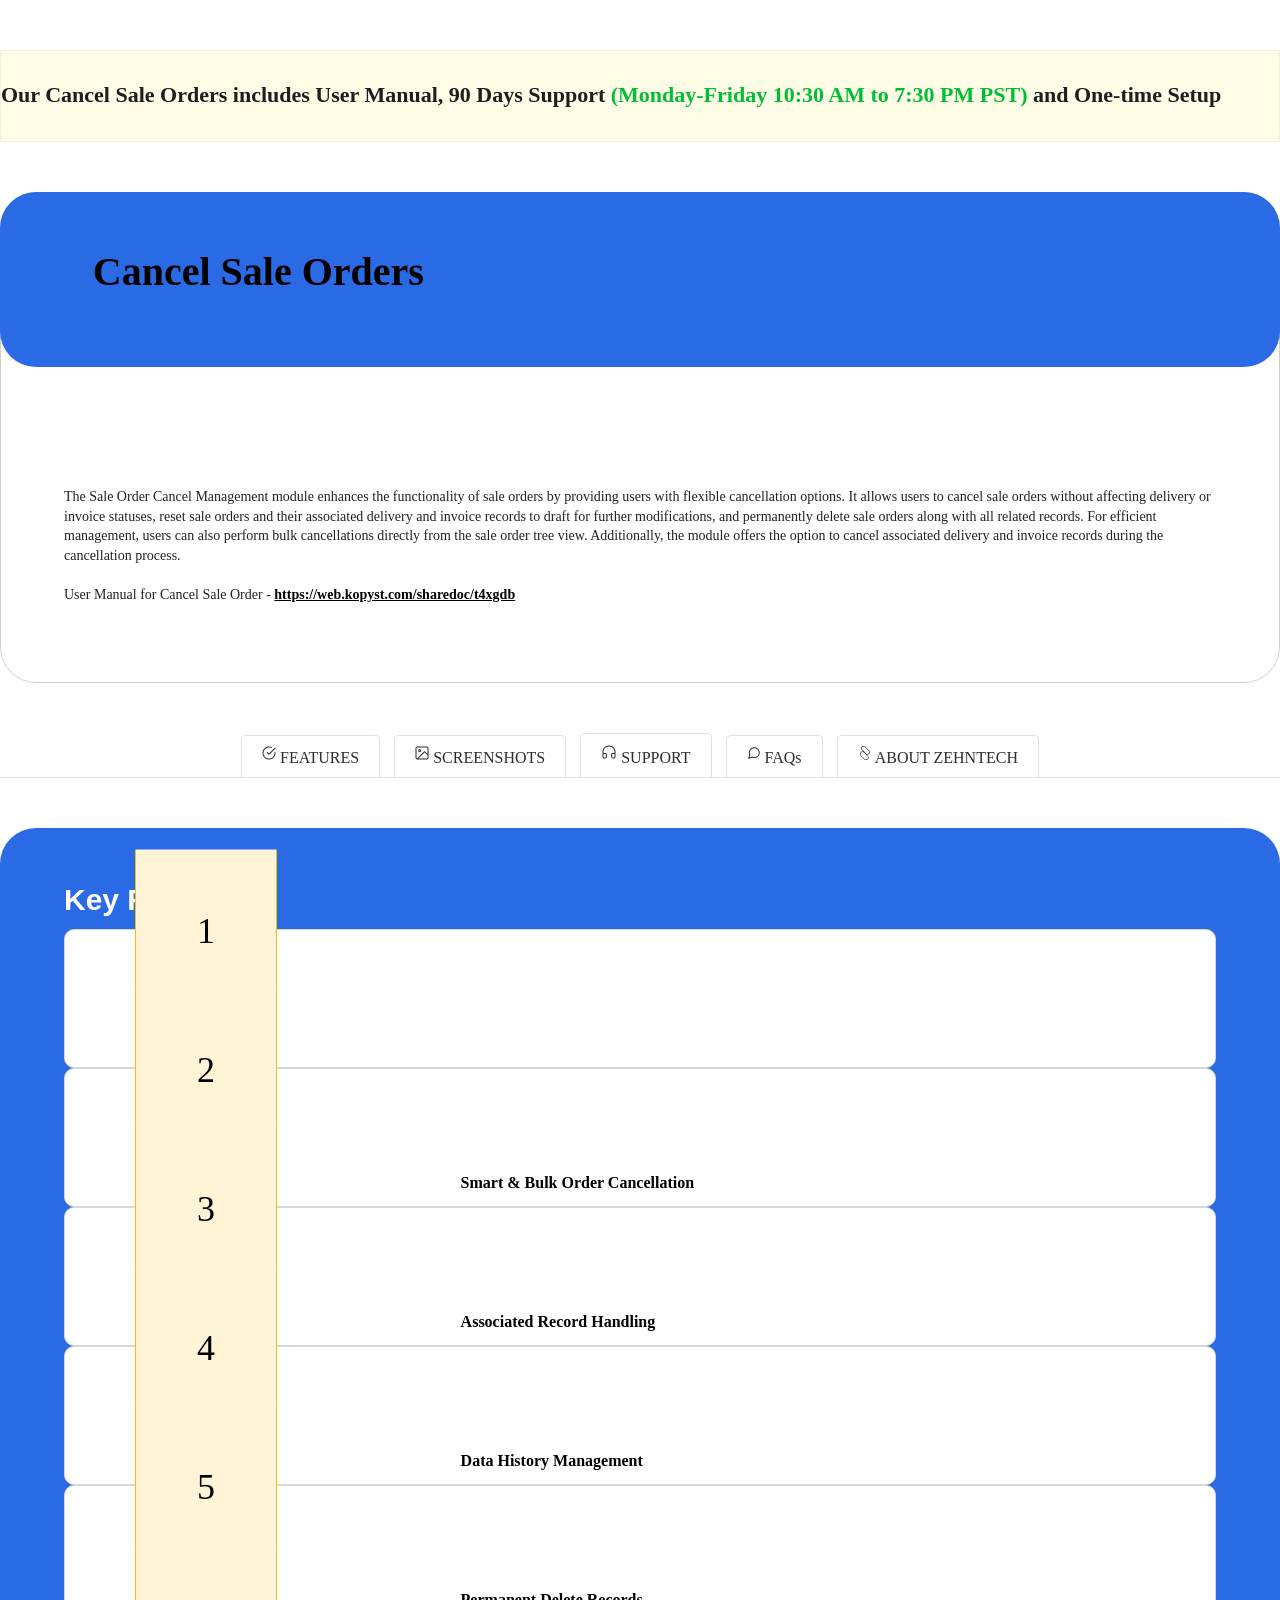
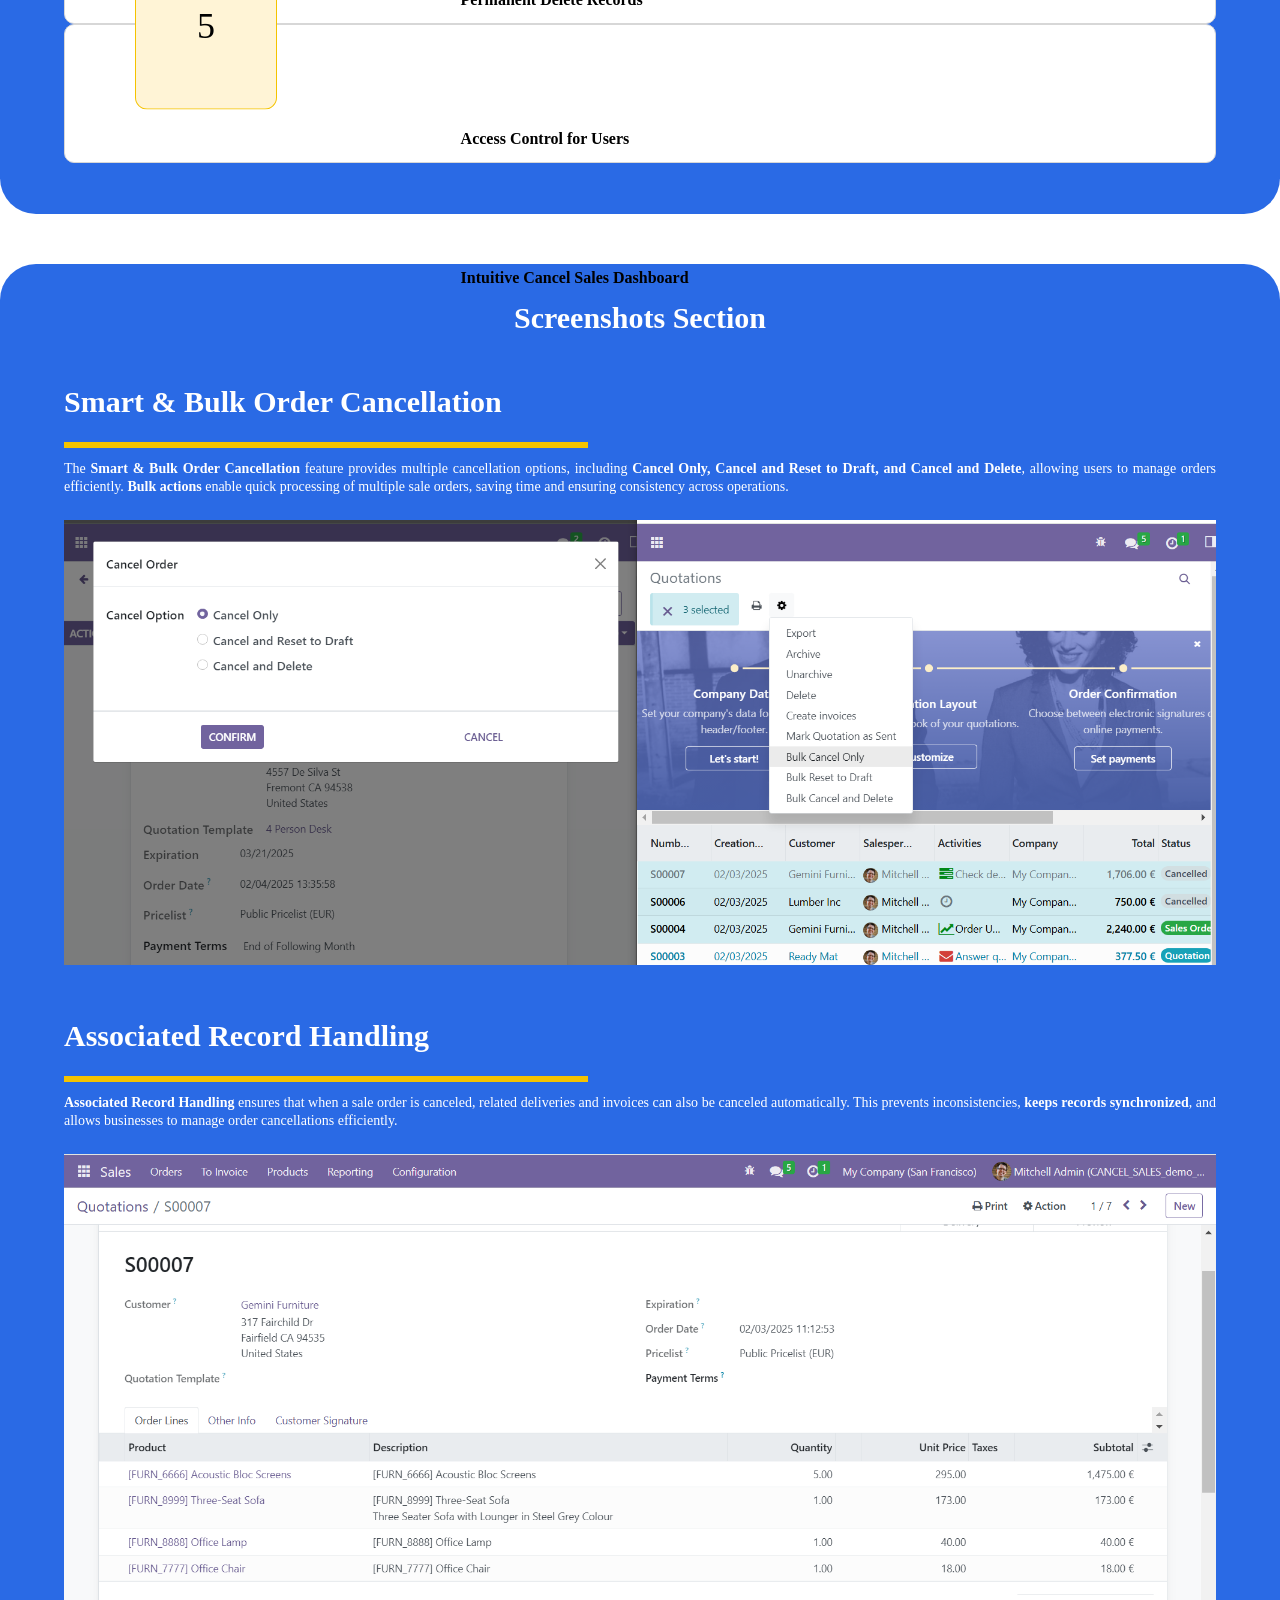
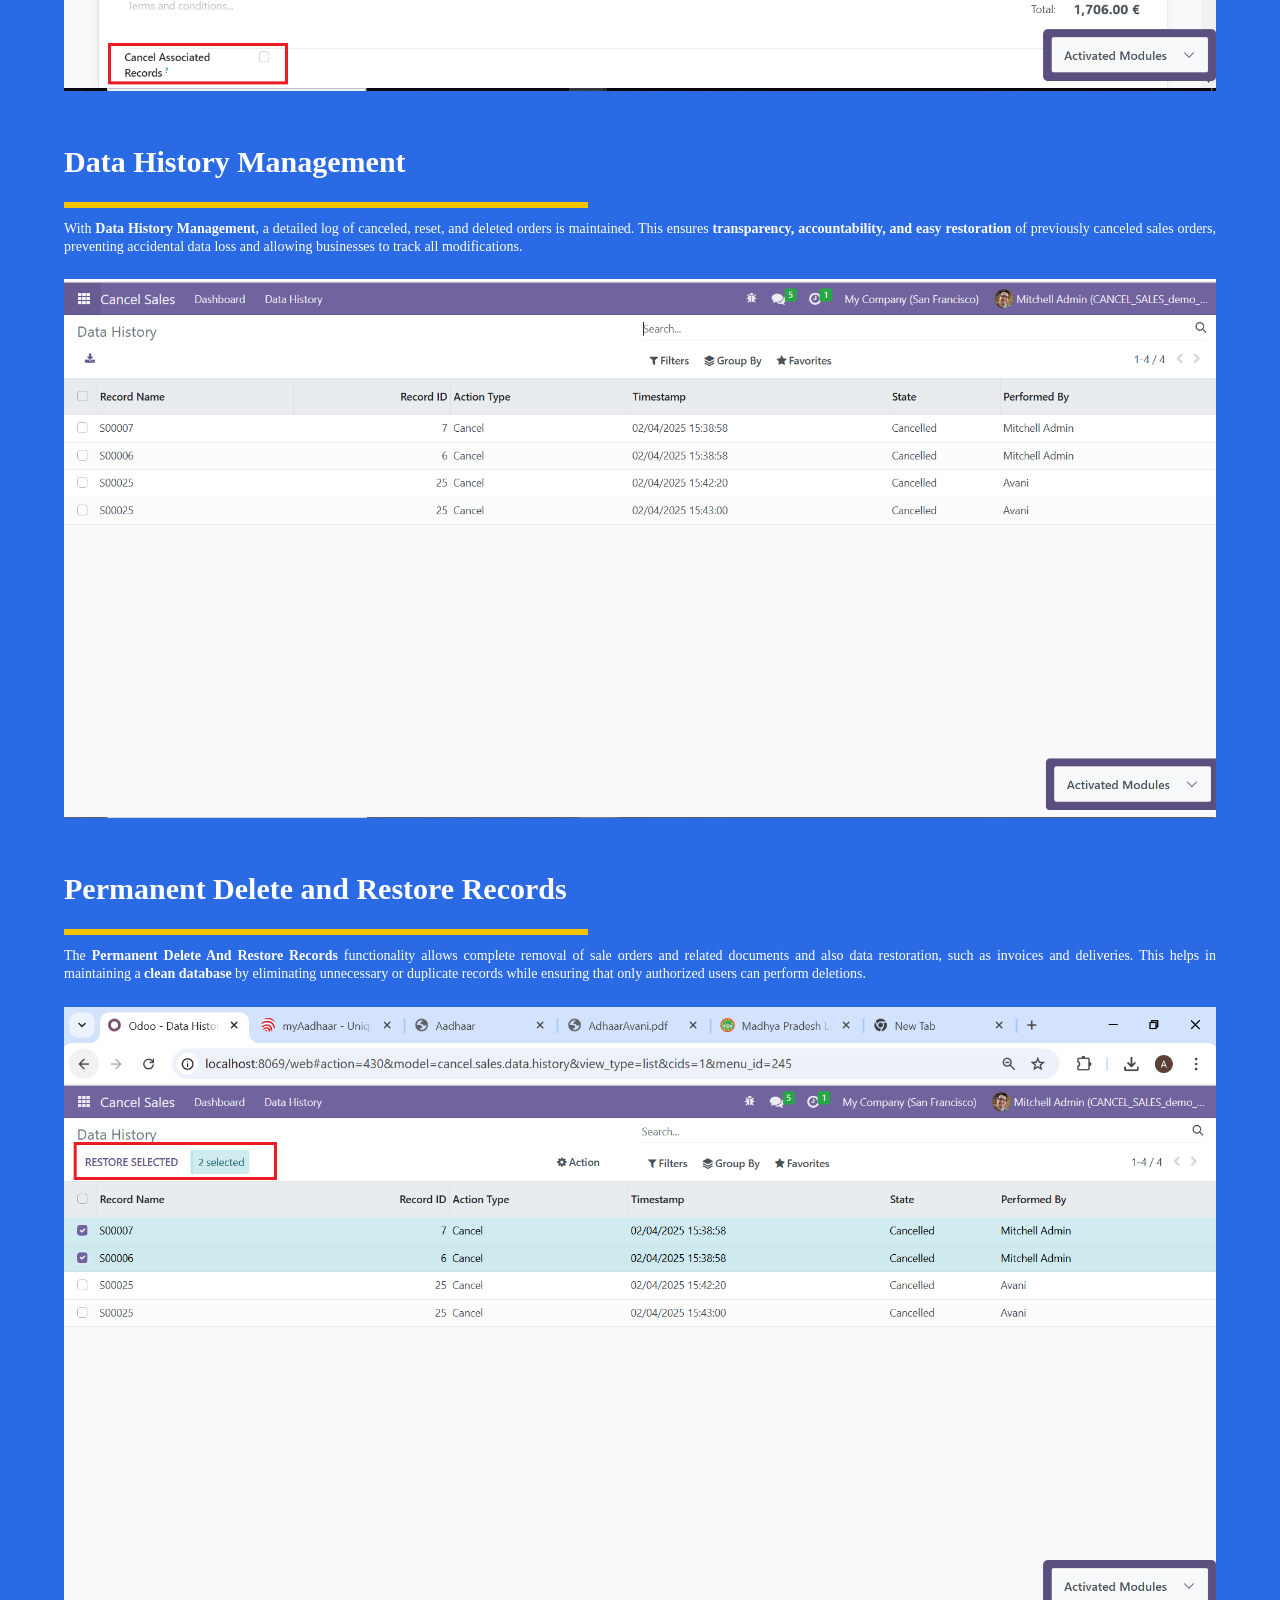
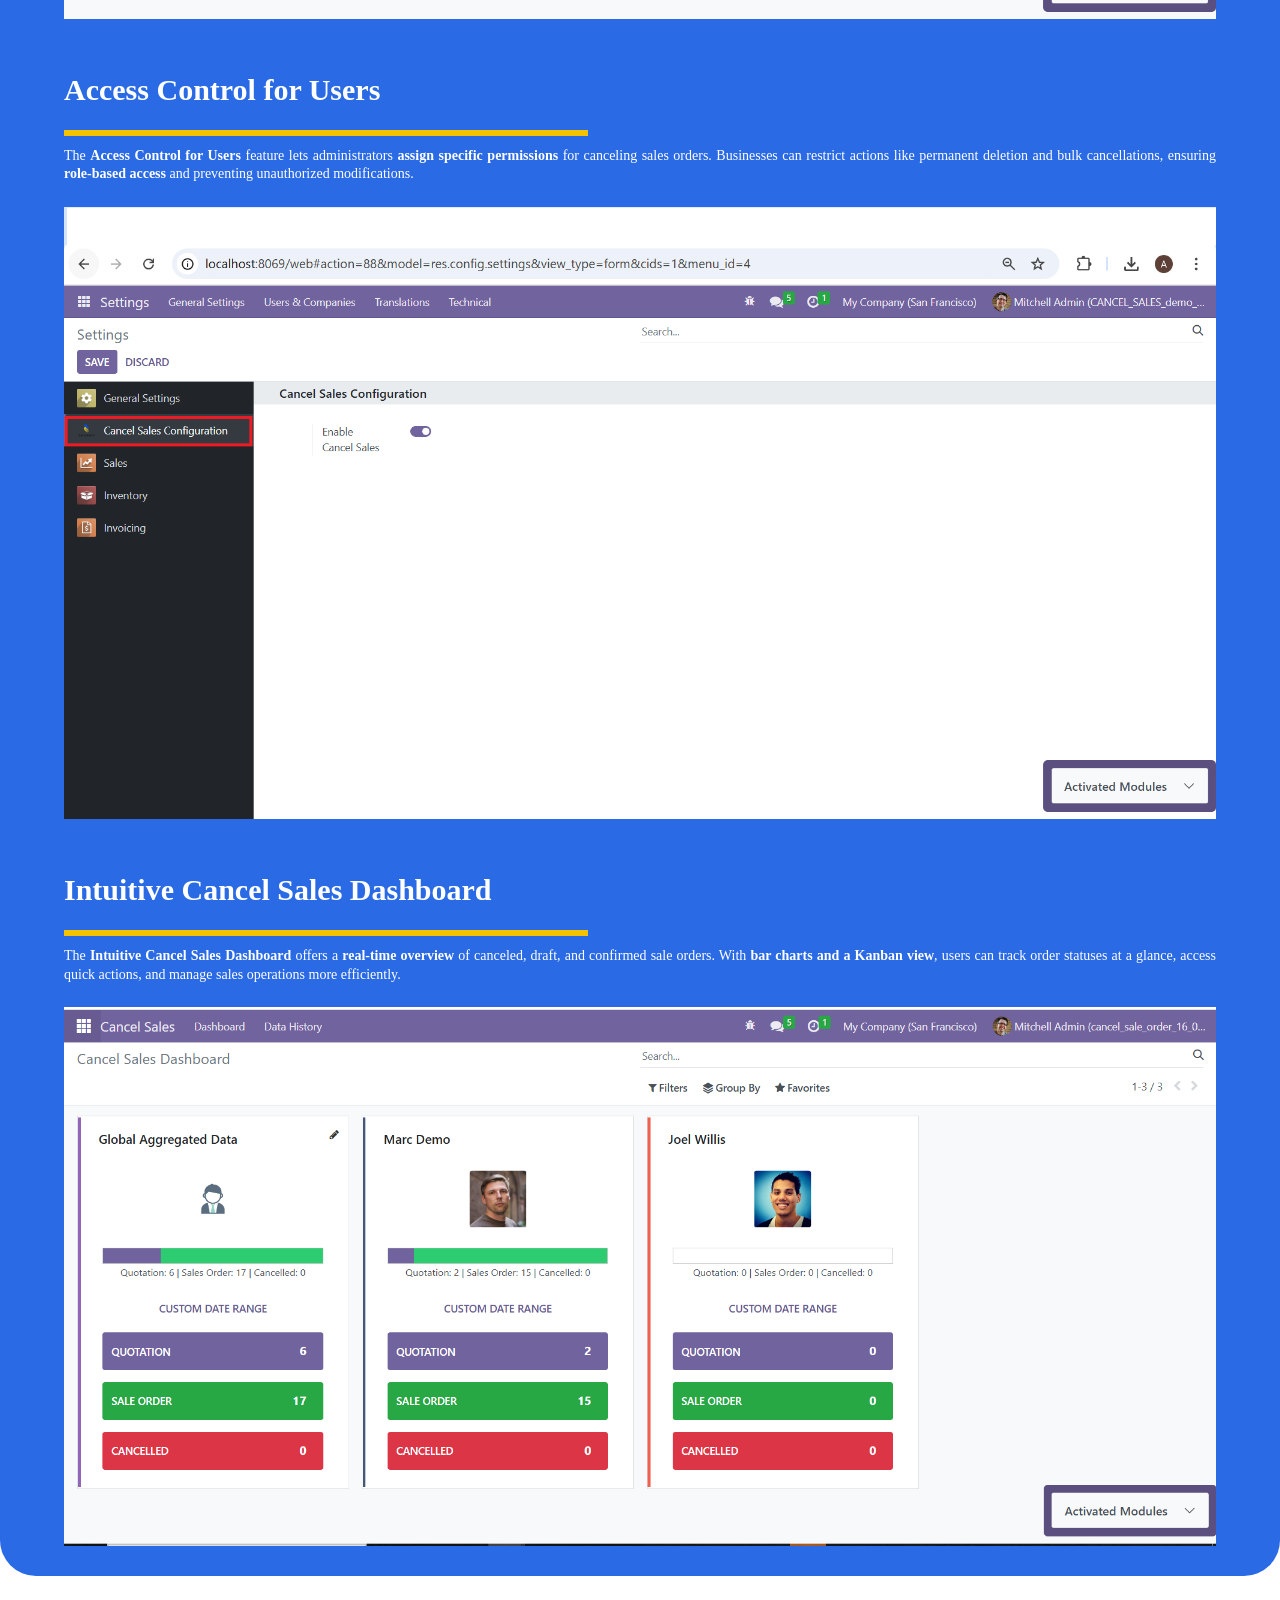
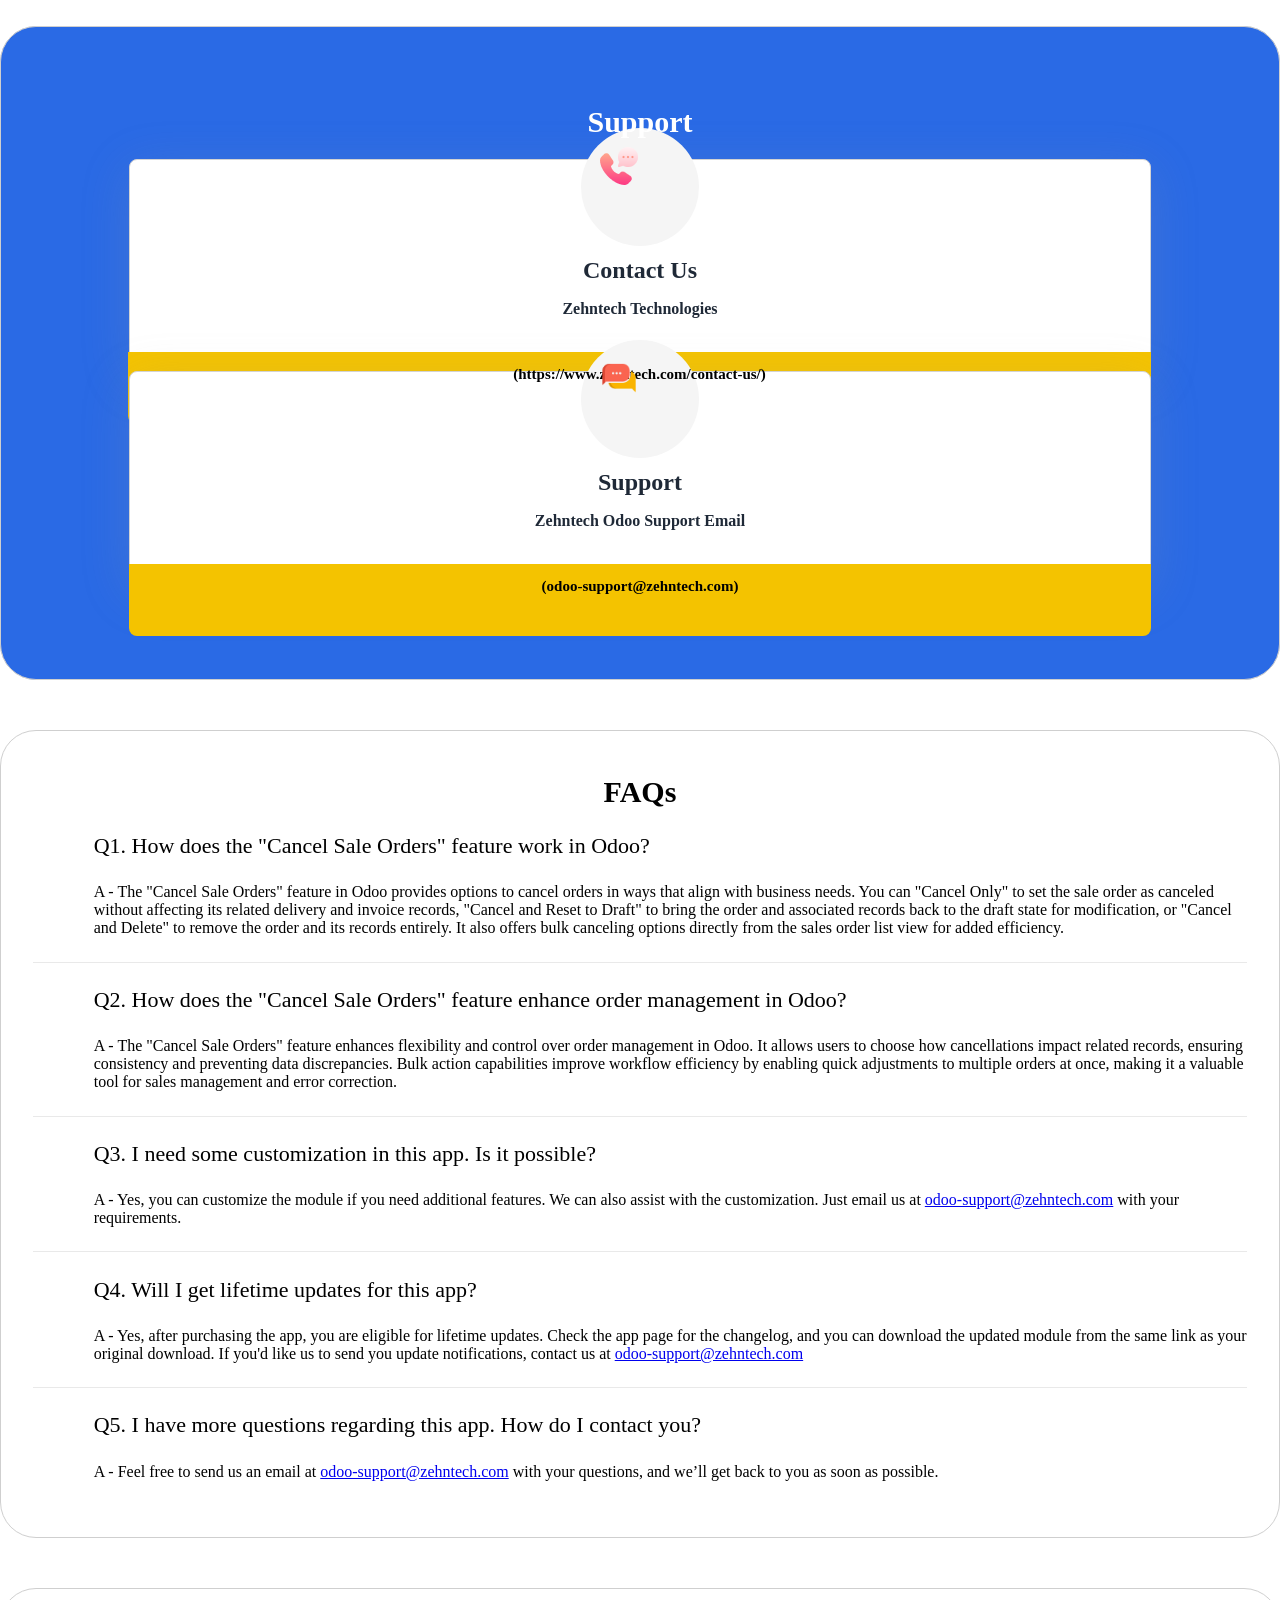
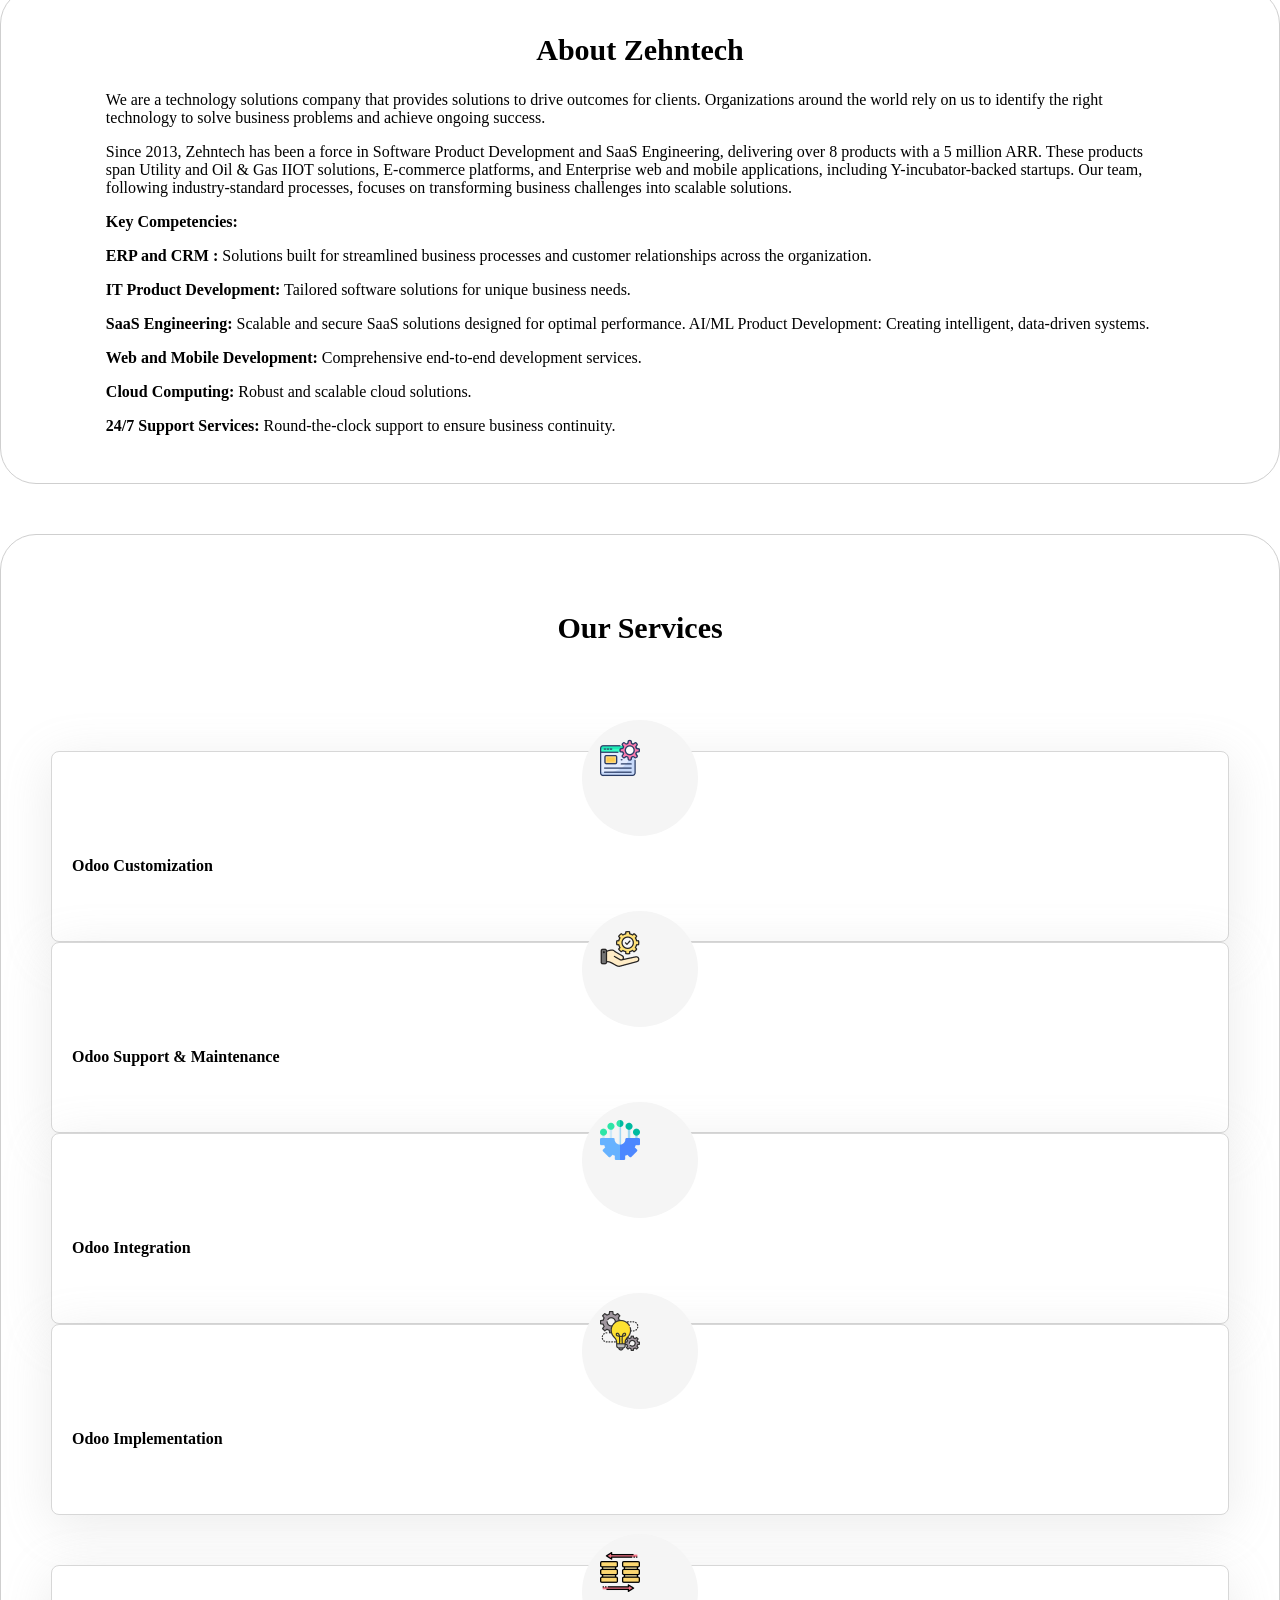
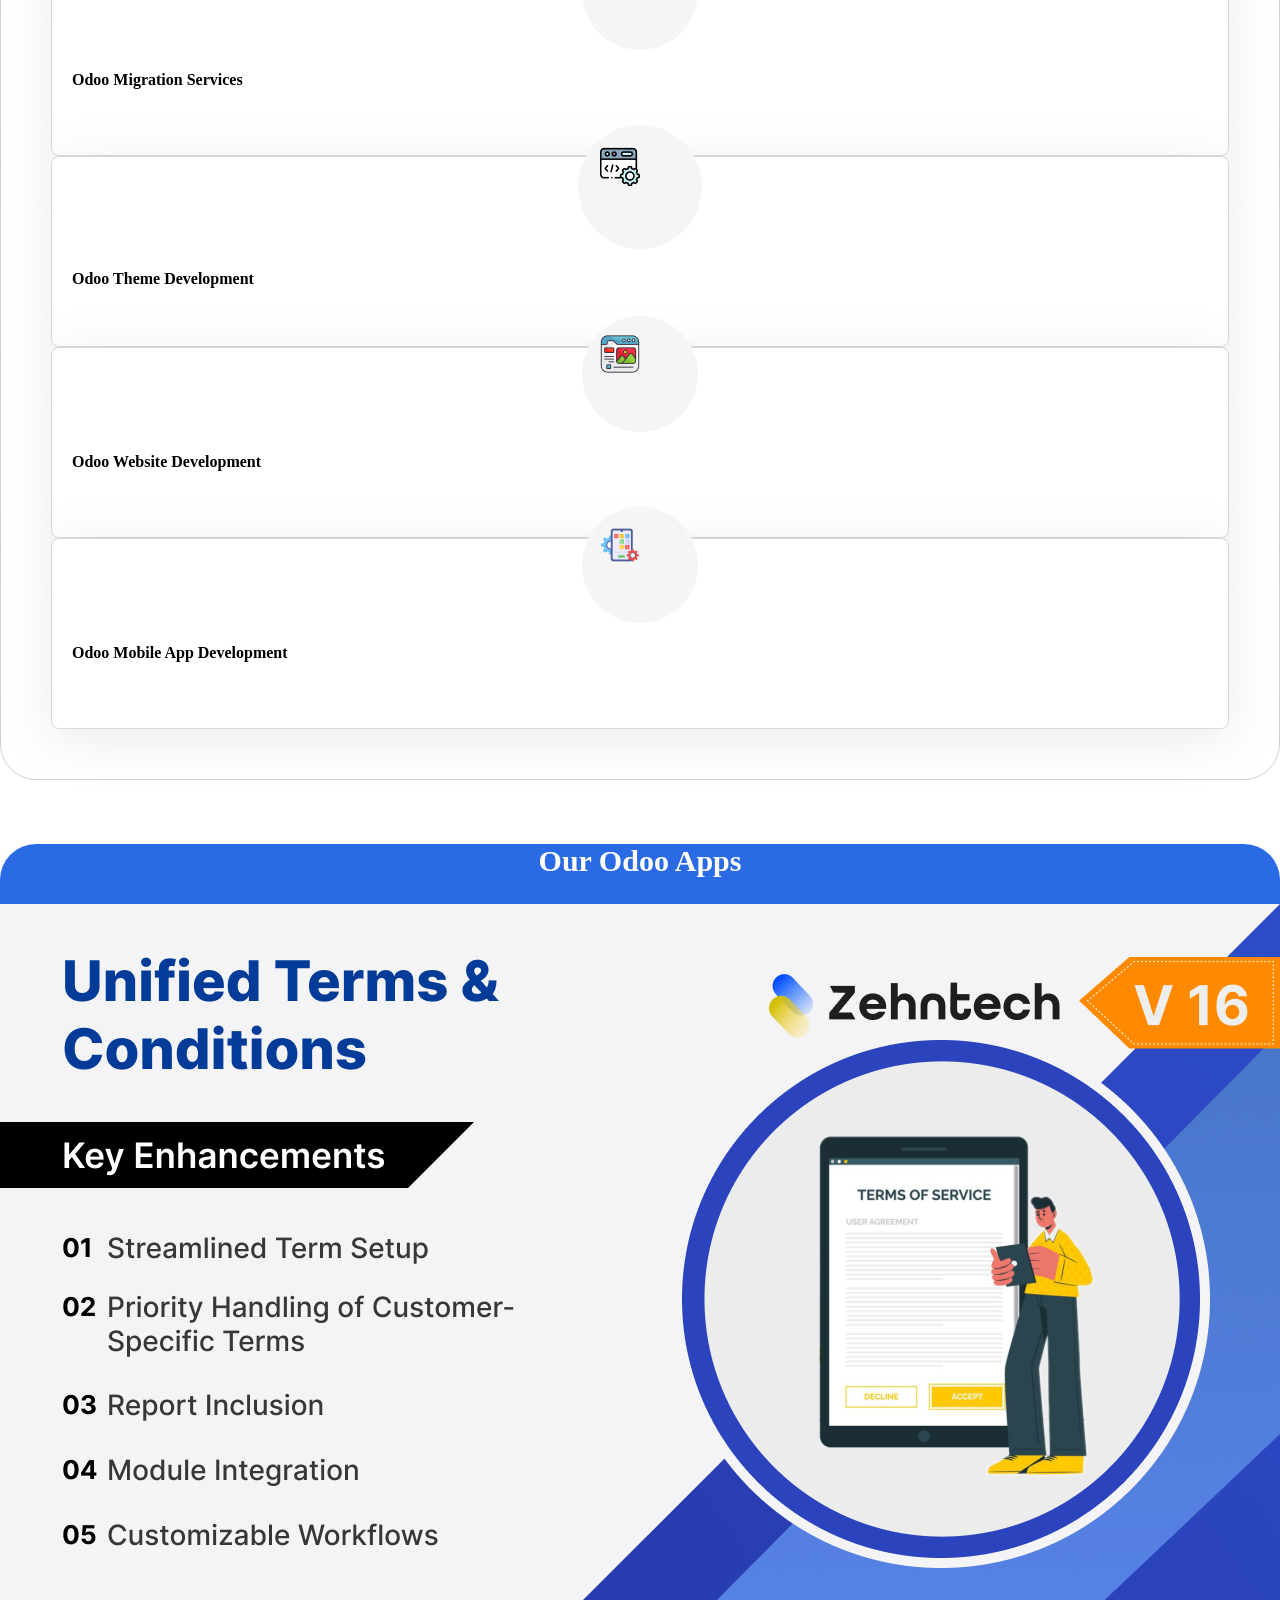
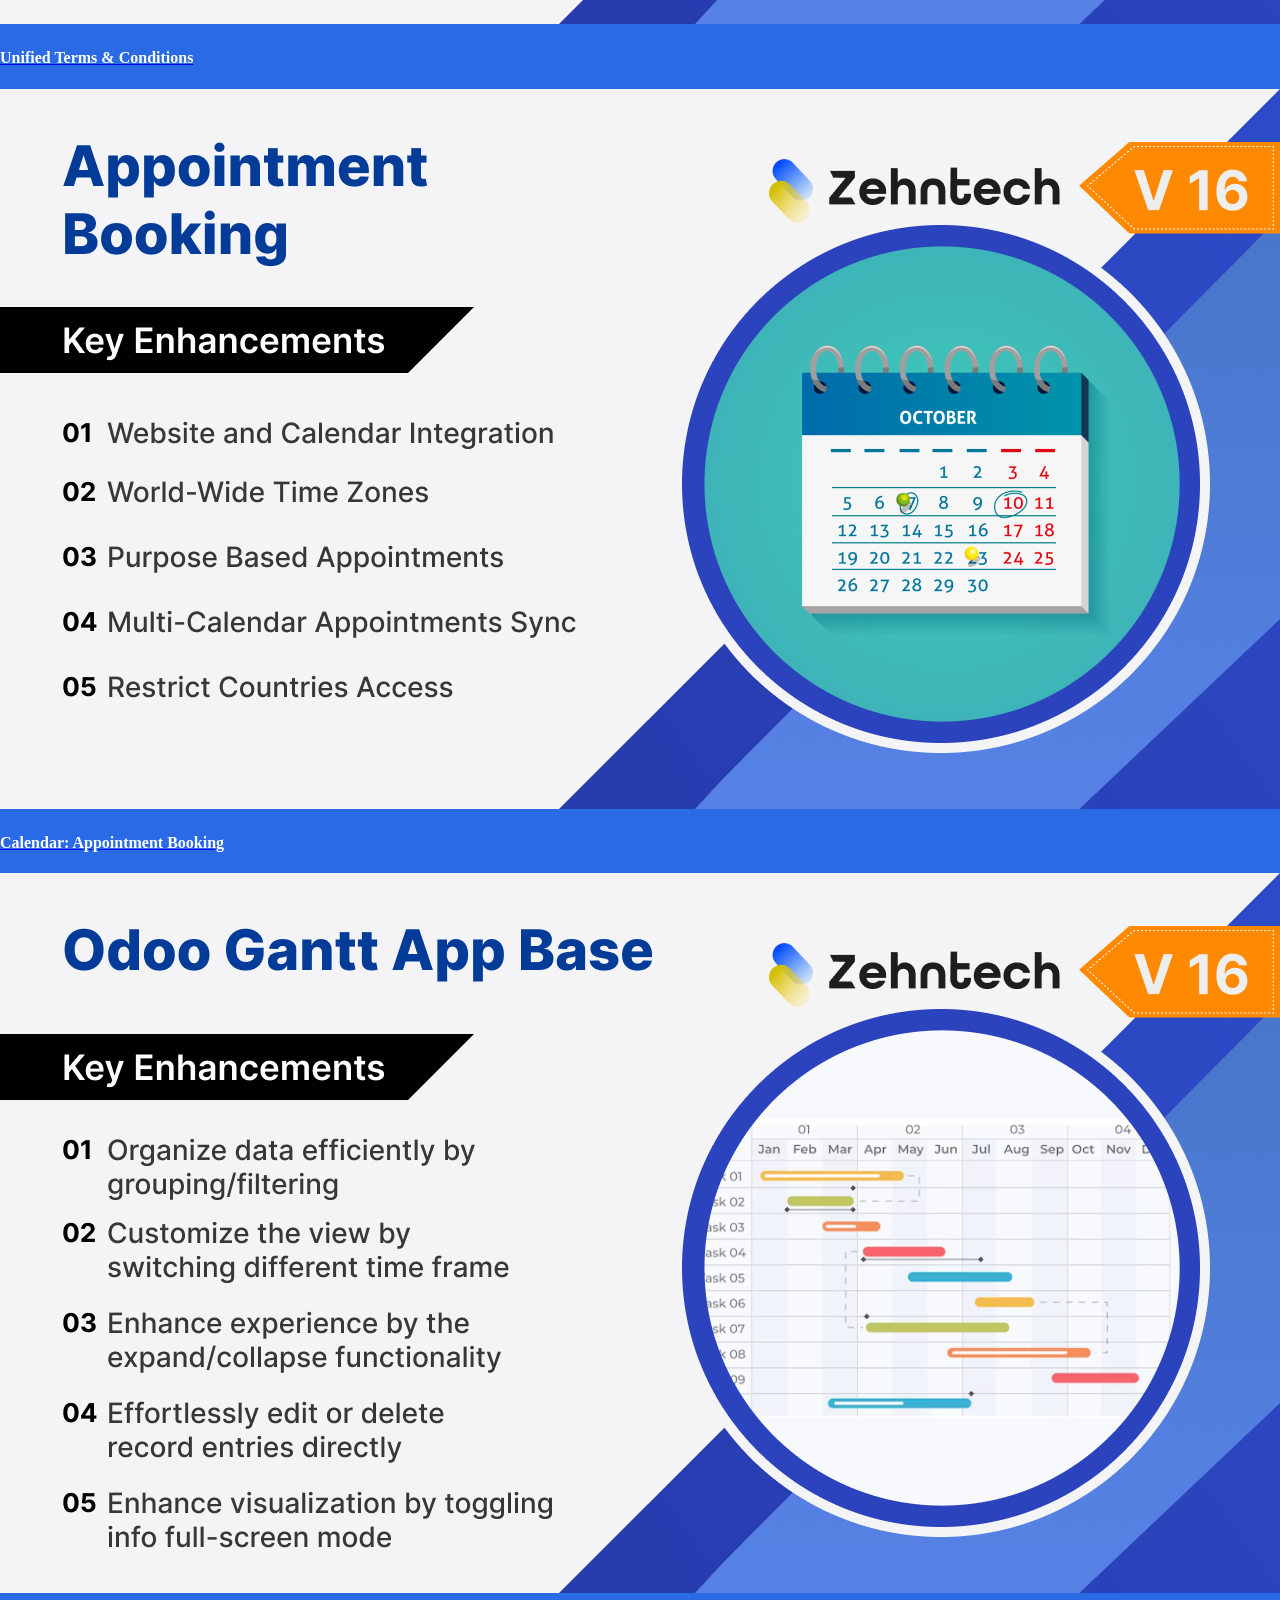
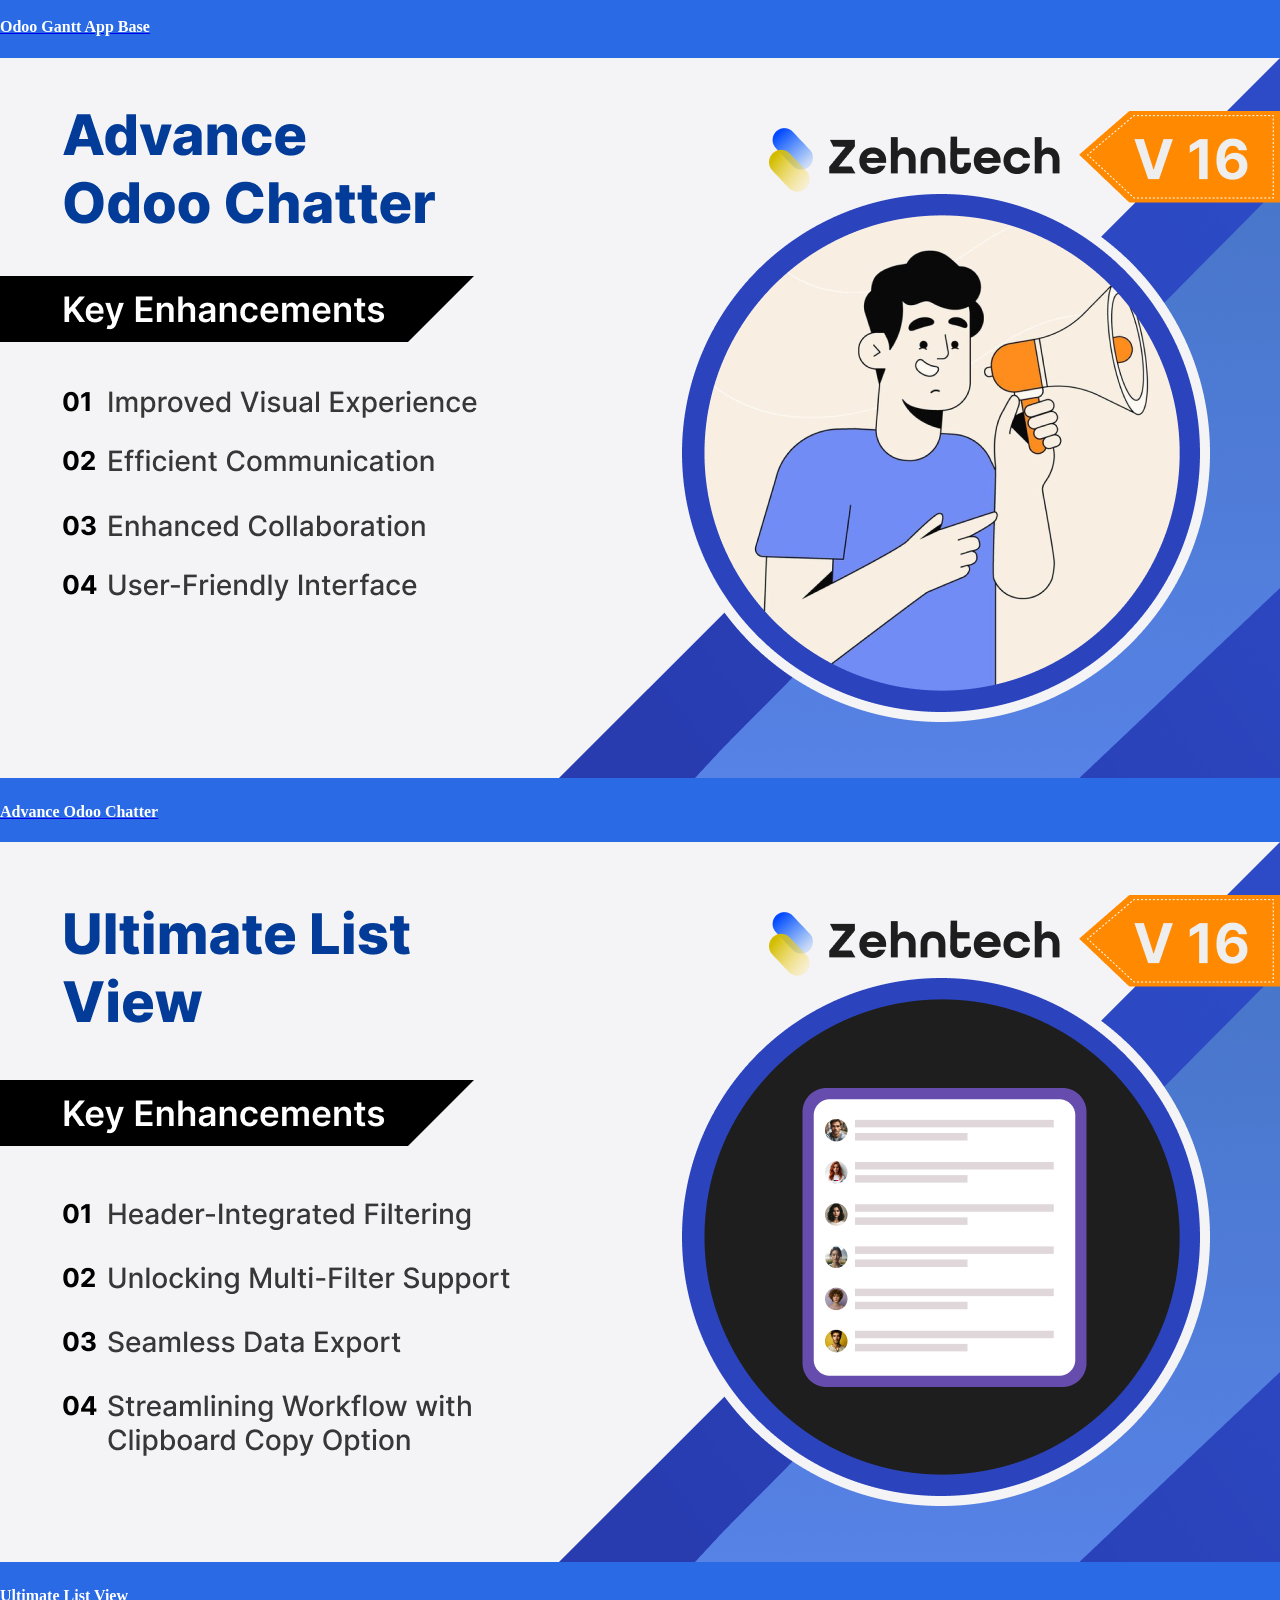
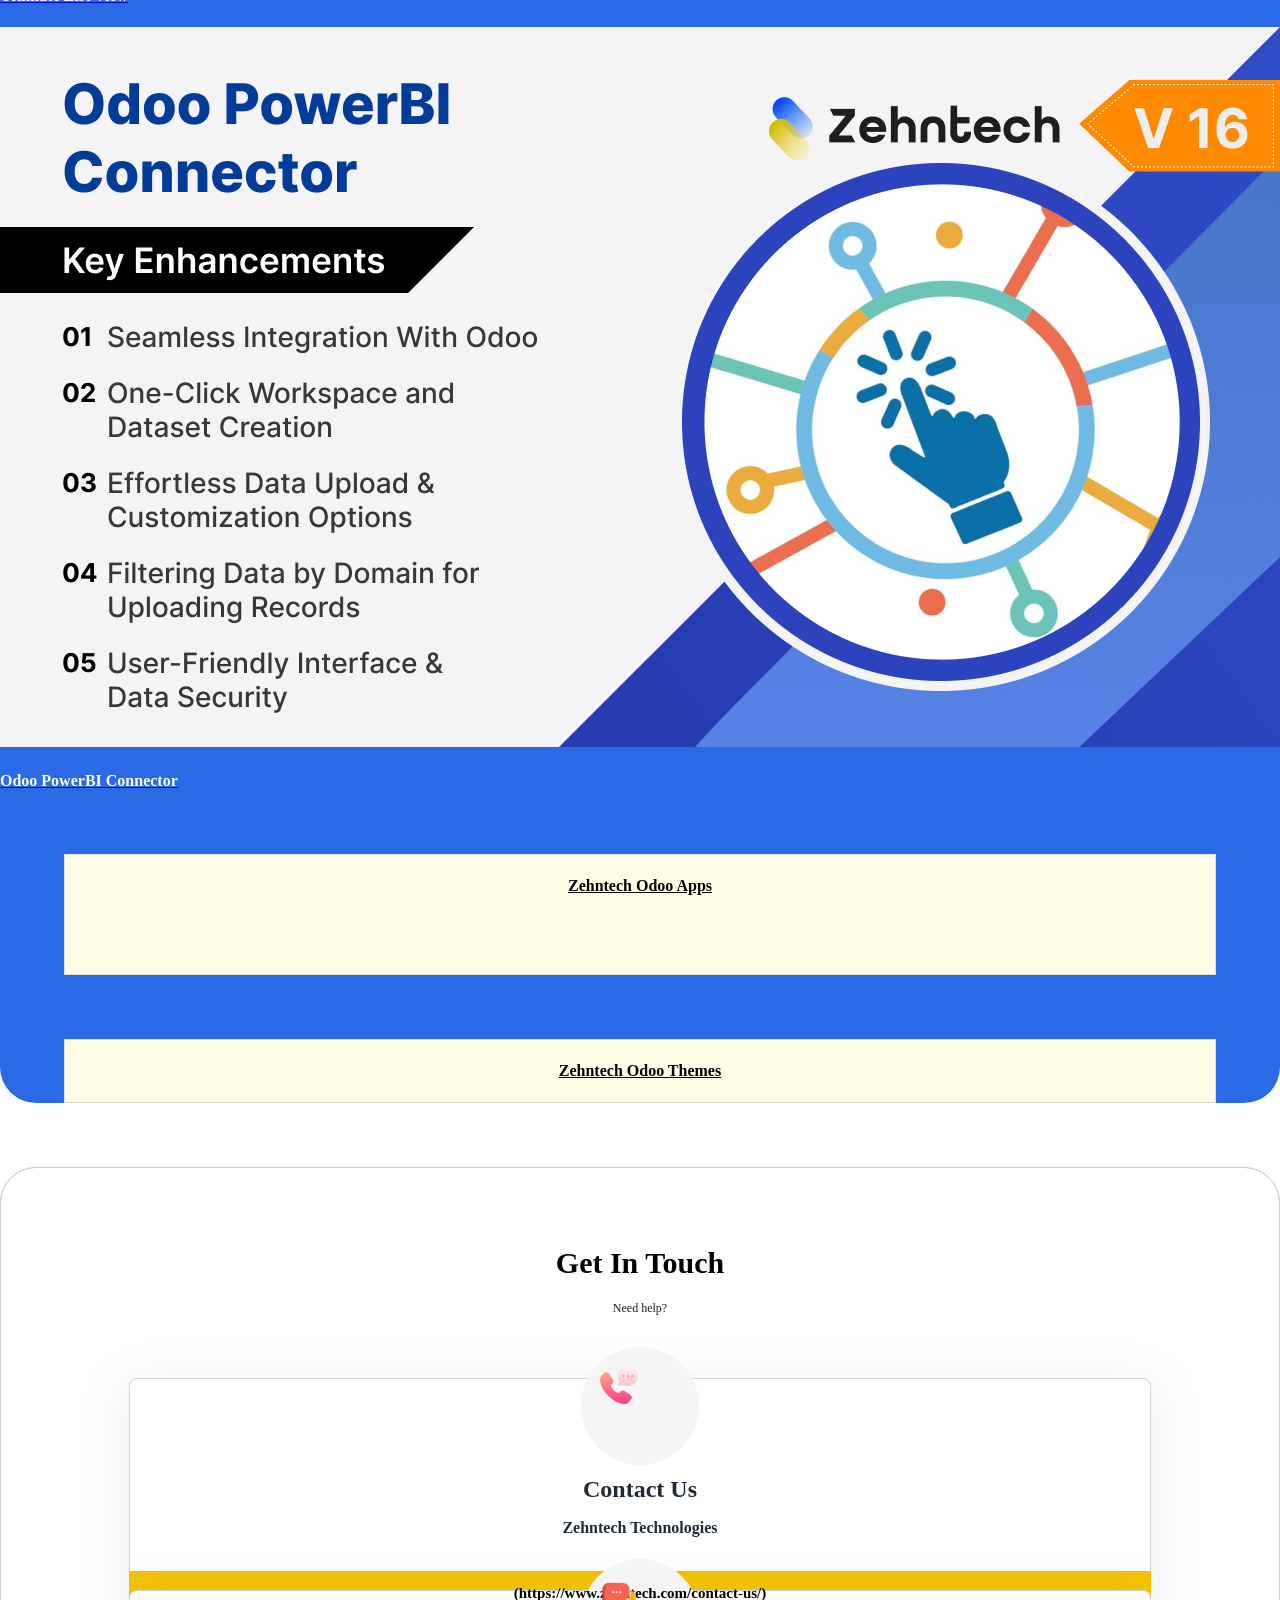
<file: zehntech_cancel_sale_orders/static/description/index.html>
<!DOCTYPE html>
<html lang="en">

<head>
  <meta charset="UTF-8" />
  <meta name="viewport" content="width=device-width, initial-scale=1.0" />
 <title>Cancel Sale Orders</title>
</head>

<body style="margin: 0 auto; padding: 0px">
  <!-- Introduction Start -->
  <div class="container" style="margin-top: 50px;">
    <div class="position-relative"
      style="margin-top: 3%; border: 1px solid #ab95951f; background-color: #FFFDE6; margin-bottom: 1.8rem;">
      <div class="row pb-4 position-relative justify-content-center text-center"
        style="margin: 25px auto; background-color: #FFFDE6;">
        <h4 class="col-12 col-md-10" style="
                color:#1E1E1E; 
                font-family: Inter; 
                font-size: 1.375rem; 
                font-weight: 600; 
                line-height: 1.6;
                margin-top: 2%; 
                padding-left: 0;">
                Our Cancel Sale Orders includes User Manual, 90 Days Support 
                <span style="
                    color: #02BE37;">
            (Monday-Friday 10:30 AM to 7:30 PM PST)
          </span>
          and One-time Setup
        </h4>
      </div>
    </div>
  </div>
  <!-- Introduction End -->

  <div class="container" style="margin-top: 50px;">
    <div class="mb-5 position-relative" style="border: 1px solid #CFCFCF; border-radius: 36px;">
      <div class="row position-relative" style="margin: -1px; background-color: transparent !important; height: auto;">
        <div class="container" style="background-color: #2A6AE5; border-radius: 36px; padding: 2em;">
          <div class="row">
            <div class="col-12">
              <h3 class="text-white"
                style="font-family: Inter; font-size: 40px; font-weight: 600; margin-top: 2%; padding-left: 5%;">                           Cancel Sale Orders
              </h3>
            </div>
          </div>
        </div>
        <div class="col-12">
          <p class="pt-4" style="
                    color: #222222;
                    font-family: Inter;
                    font-size: 14px;
                    font-weight: 400;
                    line-height: 1.4;
                    padding: 5% 5%;
                    margin-top: 4em;
                ">
                    The Sale Order Cancel Management module enhances the functionality of sale orders by providing users with flexible cancellation options. It allows users to cancel sale orders without affecting delivery or invoice statuses, reset sale orders and their associated delivery and invoice records to draft for further modifications, and permanently delete sale orders along with all related records. For efficient management, users can also perform bulk cancellations directly from the sale order tree view. Additionally, the module offers the option to cancel associated delivery and invoice records during the cancellation process.
         
        <br><br>
                    User Manual for Cancel Sale Order -  
                    <a href="https://web.kopyst.com/sharedoc/t4xgdb" 
            style="color: #000000; font-family: Inter; font-size: 14px; font-weight: 600;">
                    https://web.kopyst.com/sharedoc/t4xgdb
          </a>
        </p>
      </div>
    </div>
  </div>
  </div>

  <!-- Tab Section Start -->
  <div class="container" style="margin-top: 50px;">
    <div class="tab" style="text-align: center; border-bottom: 1px solid #DEE2E6;">
      <a href="#key_features" class="tablinks" onclick="openCity(event, 'FEATURES')" style="padding: 10px 20px; cursor: pointer; border: 1px solid #DEE2E6;
    border-bottom: none;  color: #312B2B; text-decoration: none; display: inline-block; margin-right: 10px; border-top-left-radius: 5px;
    border-top-right-radius: 5px; text-align: center;"><img src="images/services/features_icon.png"
          style="margin-bottom: 3px;"> FEATURES</a>
      <a href="#screenshots" class="tablinks" onclick="openCity(event, 'SCREENSHOTS')" style="padding: 10px 20px; cursor: pointer; border: 1px solid #DEE2E6;
    border-bottom: none;  color: #312B2B; text-decoration: none; display: inline-block; margin-right: 10px; border-top-left-radius: 5px;
    border-top-right-radius: 5px; text-align: center;"><img src="images/services/screenshot_icon.png"
          style="margin-bottom: 3px;"> SCREENSHOTS</a>
      <a href="#supoort" class="tablinks" onclick="openCity(event, 'SUPPORT')" style="padding: 10px 20px; cursor: pointer; border: 1px solid #DEE2E6;
    border-bottom: none;  color: #312B2B; text-decoration: none; display: inline-block;  margin-right: 10px; border-top-left-radius: 5px;
    border-top-right-radius: 5px; text-align: center;"><img src="images/services/support_icon.png"
          style="margin-bottom: 3px;"> SUPPORT</a>
      <a href="#faq" class="tablinks" onclick="openCity(event, 'FAQ')" style="padding: 10px 20px; cursor: pointer; border: 1px solid #DEE2E6;
    border-bottom: none;  color: #312B2B; text-decoration: none; display: inline-block; margin-right: 10px; border-top-left-radius: 5px;
    border-top-right-radius: 5px; text-align: center;"><img src="images/services/faq_icon.png"
          style="margin-bottom: 3px;"> FAQs</a>
      <a href="#about_zehntech" class="tablinks" onclick="openCity(event, 'About Zehntech')" style="padding: 10px 20px; cursor: pointer; border: 1px solid #DEE2E6;
    border-bottom: none;  color: #312B2B; text-decoration: none; display: inline-block; border-top-left-radius: 5px;
    border-top-right-radius: 5px; text-align: center;"><img src="images/services/about_zehntech_icon.png"
          style="margin-bottom: 3px;"> ABOUT ZEHNTECH</a>
    </div>
  </div>
  <!--Tab Section End-->
  <!--Key Features Start-->
  <div class="container" style="margin-top: 50px;" id="key_features">
    <div class="mb-5 position-relative" style="background-color: #2A6AE5; border-radius: 36px; padding: 2% 5% 4% 5%">
      <div class="row m-4 justify-content-center pt-4 position-relative">
        <div class="col-12 text-center mb-5">
          <h3 class="t_title card-title" style="
                color: #ffffff;
                font-weight: 600;
                font-family: Inter, sans-serif;
                font-size: 30px;
                margin-bottom: 1%;
              ">
            Key Features
          </h3>
        </div>
        <div class="container p-0">
          <div class="row justify-content-center">
            <!-- Temporary Deletion -->
            <div class="col-12 col-sm-6 col-md-4 mb-5">
              <div
                style="background-color: #ffffff; padding: 10px 20px 10px 50px; border-radius: 10px; height: 117px; display: grid; align-items: center; border: 1px solid #D7D7D7;"
                class="col-12 position-relative">
                <div style="width: 80px; height: 104px; background-color: #FFF4D6; color: black; display: flex; align-items: center !important; justify-content: center!important;
                    font-family: Inter;
                    font-size: 36px;
                    font-weight: 500;
                    line-height: 43.57px;
                    text-align: center;
                    left: 8% !important;
                    top: 40% !important;
                    transform: translateY(-50%) !important;
                    border-bottom-right-radius: 12px;
                    border-bottom-left-radius: 12px;
                    border: 1px solid #F4C300;
                    border-top: none;
                    padding: 30px;
                    margin-top: -8px;
                    margin-left: 20px;" class="col-md-6 position-absolute">
                  1
                </div>
                <div class="col-md-6 position-relative" style="
                    left: 20%;
                    font-family: Inter;
                    font-size: 16px;
                    font-weight: 600;
                    line-height: 19.36px;
                    text-align: left;
                    margin-left: 32%;
                    margin-top: 7%;
                    color: #000000;
                ">
                        Smart & Bulk Order Cancellation
                </div>
              </div>
            </div>

            <!-- Customizable Retention Periods -->
            <div class="col-12 col-sm-6 col-md-4 mb-5">
              <div
                style="background-color: #ffffff; padding: 10px 20px 10px 50px; border-radius: 10px; height: 117px; display: grid; align-items: center; border: 1px solid #D7D7D7;"
                class="col-12 position-relative">
                <div style="width: 80px; height: 104px; background-color: #FFF4D6; color: black; display: flex; align-items: center !important; justify-content: center !important;
                    font-family: Inter;
                    font-size: 36px;
                    font-weight: 500;
                    line-height: 43.57px;
                    text-align: center;
                    left: 8% !important;
                    top: 40% !important;
                    transform: translateY(-50%) !important;
                    border-bottom-right-radius: 12px;
                    border-bottom-left-radius: 12px;
                    border: 1px solid #F4C300;
                    border-top: none;
                    padding: 30px;
                    margin-top: -8px;
                    margin-left: 20px;" class="col-md-6 position-absolute">
                  2
                </div>
                <div class="col-md-6 position-relative" style="
                    left: 20%;
                    font-family: Inter;
                    font-size: 16px;
                    font-weight: 600;
                    line-height: 19.36px;
                    text-align: left;
                    margin-left: 32%;
                    margin-top: 7%;
                    color: #000000;
                ">
                        Associated Record Handling
                </div>
              </div>
            </div>

           
            <div class="col-12 col-sm-6 col-md-4 mb-5">
              <div
                style="background-color: #ffffff; padding: 10px 20px 10px 50px; border-radius: 10px; height: 117px; display: grid; align-items: center; border: 1px solid #D7D7D7;"
                class="col-12 position-relative">
                <div style="width: 80px; height: 104px; background-color: #FFF4D6; color: black; display: flex; align-items: center; justify-content: center;
                    font-family: Inter;
                    font-size: 36px;
                    font-weight: 500;
                    line-height: 43.57px;
                    text-align: center;
                    left: 8%;
                    top: 40%;
                    transform: translateY(-50%);
                    border-bottom-right-radius: 12px;
                    border-bottom-left-radius: 12px;
                    border: 1px solid #F4C300;
                    border-top: none;
                    padding: 30px;
                    margin-top: -8px;
                    margin-left: 20px;" class="col-md-6 position-absolute">
                  3
                </div>
                <div class="col-md-6 position-relative" style="
                    left: 20%;
                    font-family: Inter;
                    font-size: 16px;
                    font-weight: 600;
                    line-height: 19.36px;
                    text-align: left;
                    margin-left: 32%;
                    margin-top: 7%;
                    color: #000000;
                ">
                        Data History Management
                </div>
              </div>
            </div>

            <div class="col-12 col-sm-6 col-md-4 mb-5">
              <div
                style="background-color: #ffffff; padding: 10px 20px 10px 50px; border-radius: 10px; height: 117px; display: grid; align-items: center; border: 1px solid #D7D7D7;"
                class="col-12 position-relative">
                <div style="width: 80px; height: 104px; background-color: #FFF4D6; color: black; display: flex; align-items: center; justify-content: center;
                    font-family: Inter;
                    font-size: 36px;
                    font-weight: 500;
                    line-height: 43.57px;
                    text-align: center;
                    left: 8%;
                    top: 40%;
                    transform: translateY(-50%);
                    border-bottom-right-radius: 12px;
                    border-bottom-left-radius: 12px;
                    border: 1px solid #F4C300;
                    border-top: none;
                    padding: 30px;
                    margin-top: -8px;
                    margin-left: 20px;" class="col-md-6 position-absolute">
                  4
                </div>
                <div class="col-md-6 position-relative" style="
                    left: 20%;
                    font-family: Inter;
                    font-size: 16px;
                    font-weight: 600;
                    line-height: 19.36px;
                    text-align: left;
                    margin-left: 32%;
                    margin-top: 7%;
                    color: #000000;
                ">
                         Permanent Delete Records
                </div>
              </div>
            </div>
            <div class="col-12 col-sm-6 col-md-4 mb-5">
              <div
                style="background-color: #ffffff; padding: 10px 20px 10px 50px; border-radius: 10px; height: 117px; display: grid; align-items: center; border: 1px solid #D7D7D7;"
                class="col-12 position-relative">
                <div style="width: 80px; height: 104px; background-color: #FFF4D6; color: black; display: flex; align-items: center; justify-content: center;
                    font-family: Inter;
                    font-size: 36px;
                    font-weight: 500;
                    line-height: 43.57px;
                    text-align: center;
                    left: 8%;
                    top: 40%;
                    transform: translateY(-50%);
                    border-bottom-right-radius: 12px;
                    border-bottom-left-radius: 12px;
                    border: 1px solid #F4C300;
                    border-top: none;
                    padding: 30px;
                    margin-top: -8px;
                    margin-left: 20px;" class="col-md-6 position-absolute">
                  5
                </div>
                <div class="col-md-6 position-relative" style="
                    left: 20%;
                    font-family: Inter;
                    font-size: 16px;
                    font-weight: 600;
                    line-height: 19.36px;
                    text-align: left;
                    margin-left: 32%;
                    margin-top: 7%;
                    color: #000000;
                ">
                        Access Control for Users
                </div>
              </div>
            </div>
            <div class="col-12 col-sm-6 col-md-4 mb-5">
              <div
                style="background-color: #ffffff; padding: 10px 20px 10px 50px; border-radius: 10px; height: 117px; display: grid; align-items: center; border: 1px solid #D7D7D7;"
                class="col-12 position-relative">
                <div style="width: 80px; height: 104px; background-color: #FFF4D6; color: black; display: flex; align-items: center; justify-content: center;
                    font-family: Inter;
                    font-size: 36px;
                    font-weight: 500;
                    line-height: 43.57px;
                    text-align: center;
                    left: 8%;
                    top: 40%;
                    transform: translateY(-50%);
                    border-bottom-right-radius: 12px;
                    border-bottom-left-radius: 12px;
                    border: 1px solid #F4C300;
                    border-top: none;
                    padding: 30px;
                    margin-top: -8px;
                    margin-left: 20px;" class="col-md-6 position-absolute">
                  5
                </div>
                <div class="col-md-6 position-relative" style="
                    left: 20%;
                    font-family: Inter;
                    font-size: 16px;
                    font-weight: 600;
                    line-height: 19.36px;
                    text-align: left;
                    margin-left: 32%;
                    margin-top: 7%;
                    color: #000000;
                ">
                        Intuitive Cancel Sales Dashboard
                      </div>
              </div>
            </div>
          </div>
        </div>
      </div>
  </div>
  </div>
  <!--Key Features End-->

  <!--Key Features End-->
  <!-- Screenshot Section Start -->
  <div class="container" style="margin-top: 50px;" id="screenshots">
    <div class="mb-5 position-relative" style="background-color: #2A6AE5; border-radius: 36px; padding: 2% 5%;">
      <div class="row m-4 justify-content-center pt-4 position-relative">
        <div class="col-md-12">
          <h3 style="
                    color: #ffffff;
                    font-weight: 700;
                    font-family: Inter;
                    font-size: 30px;
                    margin-bottom: 2%;
                    text-align: center;
                    margin-top: 1%;
                  ">
             Screenshots Section
          </h3>
          <div class="col-12 mt-5">
            <div class="row" style="background: transparent; margin-top: 50px;">
              <div class="col-sm-4">
                <h2 style="
                            color: #ffffff;
                            font-weight: 600;
                            font-family: Inter;
                            font-size: 30px;
                            margin-bottom: 2%;
                            text-align: left;
                            margin-top: 1%;                       
                            width: fit-content;
                          ">
                      Smart & Bulk Order Cancellation
                </h2>
                <span class="position-relative" style="
                            content: '';
                            display: block;                     
                            width: 45%;
                            border: 3px solid #F4C300;
                            margin-top: 8px;
                          "></span>
              </div>
              <div class="col-sm-8">
                <p style="
                            color: #ffffff;
                            font-weight: 400;
                            font-family: Inter;
                            font-size: 14px;
                            margin-bottom: 2%;
                            text-align:justify;
                            line-height: 18.34px;
                            margin-top: 1%;
                          ">
                      The <b>Smart & Bulk Order Cancellation</b> feature provides multiple cancellation options, including <b>Cancel Only, Cancel and Reset to Draft, and Cancel and Delete</b>, allowing users to manage orders efficiently. <b>Bulk actions</b> enable quick processing of multiple sale orders, saving time and ensuring consistency across operations.</p>
              </div>
            </div>
            <div class="row mt-5">
              <div class="col-12">
                    <img src="images/Order Cancel Only.png" alt="Cancel Only " style="width: 100%; height: 100%; text-align: center;">
              </div>
            </div>

            <div class="row" style="background: transparent; margin-top: 50px;">
              <div class="col-sm-4">
                <h2 style="
                            color: #ffffff;
                            font-weight: 600;
                            font-family: Inter;
                            font-size: 30px;
                            margin-bottom: 2%;
                            text-align: left;
                            margin-top: 1%;                       
                            width: fit-content;
                          ">
                      Associated Record Handling
                </h2>
                <span class="position-relative" style="
                            content: '';
                            display: block;                        
                            width: 45%;
                            border: 3px solid #F4C300;
                            margin-top: 8px;
                          "></span>
              </div>
              <div class="col-sm-8">
                <p style="
                            color: #ffffff;
                            font-weight: 400;
                            font-family: Inter;
                            font-size: 14px;
                            margin-bottom: 2%;
                            text-align:justify;
                            line-height: 18.34px;
                            margin-top: 1%;
                          ">
                      <b>Associated Record Handling</b> ensures that when a sale order is canceled, related deliveries and invoices can also be canceled automatically. This prevents inconsistencies, <b>keeps records synchronized</b>, and allows businesses to manage order cancellations efficiently.</p>
              </div>
            </div>
            <div class="row mt-5">
              <div class="col-12">
                    <img src="images/Cancel n Reset to Draft.png" alt="Cancel and Reset to Draft" style="width: 100%; height: 100%; text-align: center;">
              </div>
            </div>

            <div class="row" style="background: transparent; margin-top: 50px;">
              <div class="col-sm-4">
                <h2 style="
                            color: #ffffff;
                            font-weight: 600;
                            font-family: Inter;
                            font-size: 30px;
                            margin-bottom: 2%;
                            text-align: left;
                            margin-top: 1%;                       
                            width: fit-content;
                          ">
                      Data History Management
                </h2>
                <span class="position-relative" style="
                            content: '';
                            display: block;                        
                            width: 45%;
                            border: 3px solid #F4C300;
                            margin-top: 8px;
                          "></span>
              </div>
              <div class="col-sm-8">
                <p style="
                            color: #ffffff;
                            font-weight: 400;
                            font-family: Inter;
                            font-size: 14px;
                            margin-bottom: 2%;
                            text-align:justify;
                            line-height: 18.34px;
                            margin-top: 1%;
                          ">
                      With <b>Data History Management</b>, a detailed log of canceled, reset, and deleted orders is maintained. This ensures <b>transparency, accountability, and easy restoration</b> of previously canceled sales orders, preventing accidental data loss and allowing businesses to track all modifications.
                </p>
              </div>
            </div>
            <div class="row mt-5">
              <div class="col-12">
                    <img src="images/Cancel Associated Records.png" alt="Cancel Associated Records" style="width: 100%; height: 100%; text-align: center;">
              </div>
            </div>

            <div class="row" style="background: transparent; margin-top: 50px;">
              <div class="col-sm-4">
                <h2 style="
                            color: #ffffff;
                            font-weight: 600;
                            font-family: Inter;
                            font-size: 30px;
                            margin-bottom: 2%;
                            text-align: left;
                            margin-top: 1%;                       
                            width: fit-content;
                          ">
                      Permanent Delete and Restore Records
                </h2>
                <span class="position-relative" style="
                            content: '';
                            display: block;                        
                            width: 45%;
                            border: 3px solid #F4C300;
                            margin-top: 8px;
                          "></span>
              </div>
              <div class="col-sm-8">
                <p style="
                            color: #ffffff;
                            font-weight: 400;
                            font-family: Inter;
                            font-size: 14px;
                            margin-bottom: 2%;
                            text-align:justify;
                            line-height: 18.34px;
                            margin-top: 1%;
                          ">
                     The <b>Permanent Delete And Restore Records</b> functionality allows complete removal of sale orders and related documents and also data restoration, such as invoices and deliveries. This helps in maintaining a<b> clean database</b> by eliminating unnecessary or duplicate records while ensuring that only authorized users can perform deletions.
                </p>
              </div>
            </div>
            <div class="row mt-5">
              <div class="col-12">
                    <img src="images/Cancel n Delete.png" alt="Cancel and Delete" style="width: 100%; height: 100%; text-align: center;">
              </div>
            </div>

            <div class="row" style="background: transparent; margin-top: 50px;">
              <div class="col-sm-4">
                <h2 style="
                            color: #ffffff;
                            font-weight: 600;
                            font-family: Inter;
                            font-size: 30px;
                            margin-bottom: 2%;
                            text-align: left;
                            margin-top: 1%;                       
                            width: fit-content;
                          ">
                     Access Control for Users
                </h2>
                <span class="position-relative" style="
                            content: '';
                            display: block;                        
                            width: 45%;
                            border: 3px solid #F4C300;
                            margin-top: 8px;
                          "></span>
              </div>
              <div class="col-sm-8">
                <p style="
                            color: #ffffff;
                            font-weight: 400;
                            font-family: Inter;
                            font-size: 14px;
                            margin-bottom: 2%;
                            text-align:justify;
                            line-height: 18.34px;
                            margin-top: 1%;
                          ">
                      The <b>Access Control for Users</b> feature lets administrators <b>assign specific permissions</b> for canceling sales orders. Businesses can restrict actions like permanent deletion and bulk cancellations, ensuring <b>role-based access</b> and preventing unauthorized modifications.
                </p>
              </div>
            </div>
            <div class="row mt-5">
              <div class="col-12">
                    <img src="images/Bulk Actions.png" alt="Bulk Actions" style="width: 100%; height: 100%; text-align: center;">
              </div>
            </div>
          </div>
          <div class="col-12 mt-5">
            <div class="row" style="background: transparent; margin-top: 50px;">
              <div class="col-sm-4">
                  <h2 style="
                    color: #ffffff;
                    font-weight: 600;
                    font-family: Inter;
                    font-size: 30px;
                    margin-bottom: 2%;
                    text-align: left;
                    margin-top: 1%;
                    width: fit-content;
                  ">
                     Intuitive Cancel Sales Dashboard
                  </h2>
                  <span class="position-relative" style="
                    content: '';
                    display: block;
                    width: 45%;
                    border: 3px solid #F4C300;
                    margin-top: 8px;
                    "></span>
              </div>
              <div class="col-sm-8">
                  <p style="
                    color: #ffffff;
                    font-weight: 400;
                    font-family: Inter;
                    font-size: 14px;
                    margin-bottom: 2%;
                    text-align:justify;
                    line-height: 18.34px;
                    margin-top: 1%;
                  ">
                      The <b>Intuitive Cancel Sales Dashboard</b> offers a <b>real-time overview</b> of canceled, draft, and confirmed sale orders. With <b>bar charts and a Kanban view</b>, users can track order statuses at a glance, access quick actions, and manage sales operations more efficiently.</p>
              </div>
            </div>
            <div class="row mt-5">
              <div class="col-12">
                    <img src="images/Access Control for Individual Users.png" alt="Access Control For Individual Users" style="width: 100%; height: 100%; text-align: center;">
              </div>
            </div>
          </div>
        </div>
      </div>
    </div>
  </div>
  <!--Screenshot Section End-->

  <!-- Support Section Starts  -->
  <div class="container" style="margin-top: 50px;" id="supoort">
    <div class="mb-5 position-relative"
      style="border: 1px solid #CFCFCF; border-radius: 36px; background-color: #2A6AE5;">
      <div class="row position-relative" style="margin: -1px; background-color: transparent !important">
        <div class="container"
          style="border-radius: 36px; border: 1px solid #CFCFCF; padding: 8em 8em 6em 8em; background-color: #2A6AE5;">
          <div class="row mb-5">
            <div class="col-12">
              <h1 style="font-weight: bold; font-size: 30px; text-align: center; margin-top: -50px; color: #ffffff;">
                Support</h1>
            </div>
          </div>
          <div class="row justify-content-center">
            <div class="col-sm-6 mb-4">
              <div
                style="height:170px; border: 1px solid lightgray; border-radius: 8px; padding-top: 20px; padding-bottom: 20px; background-color: #ffffff; box-shadow: 0px 10px 50px 0px #9B9B9B33;">
                <div>
                  <span class="position-relative" style="width: 80px;
                            height: 80px;
                            border-radius: 50%;
                            background-color: #F5F5F5;
                            padding: 19px;
                            top: -62px;                            
                            display: block;
                            margin: 0 auto;
                            margin-top: -52px;">
                    <img src="images/services/contact.png" alt="contact" class="position-relative" style="top: 11px;
                            left: 10px;                            
                            width: 38px;"></span>
                </div>
                <h4 class="t_title" style="
                                color: #1f2937;
                                font-family: Inter;
                                font-size: 24px;
                                font-style: normal;
                                font-weight: 600;
                                line-height: normal;
                                margin-bottom: 10px;
                                text-align: center;
                                margin-top: 11px;
                            ">
                  Contact Us
                </h4>
                <p style="color: #1f2937; font-weight: 600; text-align: center;">
                  Zehntech Technologies
                </p> <br />
                <div style="background-color: #F4C300;
                                font-family: Inter;
                                font-size: 15px;
                                font-style: normal;
                                font-weight: 600;
                                line-height: 136.151%;
                                height: 48px;
                                text-align: center;
                                border-bottom-left-radius: 8px;
                                border-bottom-right-radius: 8px;
                                margin-left: -2px;
                                margin-right: -1px; 
                                padding: 12px;
                                display: grid;
                                color: #000000;
                                " href="https://www.zehntech.com/contact-us/" target="_blank">
                  (https://www.zehntech.com/contact-us/)
                </div>
              </div>
            </div>

            <div class="col-sm-6 mb-4">
              <div
                style="height:170px; border: 1px solid lightgray; border-radius: 8px; padding-top: 20px; padding-bottom: 20px; background-color: #ffffff; box-shadow: 0px 10px 50px 0px #9B9B9B33;">
                <div>
                  <span class="position-relative" style="width: 80px;
                            height: 80px;
                            border-radius: 50%;
                            background-color: #F5F5F5;
                            padding: 19px;
                            top: -62px;                            
                            display: block;
                            margin: 0 auto;
                            margin-top: -52px;">
                    <img src="images/services/support.png" alt="support" class="position-relative" style="top: 11px;
                            left: 10px;                            
                            width: 38px;"></span>
                </div>
                <h4 class="t_title" style="
                                color: #1f2937;
                                font-family: Inter;
                                font-size: 24px;
                                font-style: normal;
                                font-weight: 600;
                                line-height: normal;
                                margin-bottom: 10px;
                                text-align: center;
                                margin-top: 11px;                                                     
                              ">
                  Support
                </h4>
                <p style="color: #1f2937; font-weight: 600; text-align: center;">
                  Zehntech Odoo Support Email
                </p> <br />
                <div style=" background-color: #F4C300;
                                font-family: Inter;
                                font-size: 15px;
                                font-style: normal;
                                font-weight: 600;
                                line-height: 136.151%;
                                height: 48px;
                                text-align: center;
                                border-bottom-left-radius: 8px;
                                border-bottom-right-radius: 8px;
                                margin-left: -1px;
                                margin-right: -1px; 
                                padding: 12px;
                                display: grid;
                                color: #000000;
                                " href="mailto:odoo-support@zehntech.com" target="_blank">
                  (odoo-support@zehntech.com)
                </div>
              </div>
            </div>

          </div>
        </div>
      </div>

    </div>
  </div>
  <!-- Support Section end  -->
  <!--FAQs start-->
  <div class="container" style="margin-top: 50px;" id="faq">
    <div class="position-relative" style="               
                border-radius: 36px;
                padding: 2em;
                border: 1px solid #CFCFCF;">
      <h3 style="
                color: #000000;
                font-weight: 700;
                font-family: Inter;
                font-size: 30px;
                margin-bottom: 2%;
                text-align: center;
                margin-top: 1%;">
        FAQs
      </h3>
      <div class="row">
        <div class="col-12" style="border-bottom: 1px solid #e9e9e9;">
          <h3 style="
              font-family: Inter;
              font-size: 22px;
              font-weight: 500;
              margin-top: 2%;
              padding-left: 5%;
          ">
            Q1. How does the "Cancel Sale Orders" feature work in Odoo?
          </h3>
          <p style="font-family: Inter;
          font-size: 16px;
          font-weight: 400;
          margin-top: 2%;
          padding-left: 5%;
          margin-bottom: 2%;
          ">A - The "Cancel Sale Orders" feature in Odoo provides options to cancel orders in ways that align with business needs. You can "Cancel Only" to set the sale order as canceled without affecting its related delivery and invoice records, "Cancel and Reset to Draft" to bring the order and associated records back to the draft state for modification, or "Cancel and Delete" to remove the order and its records entirely. It also offers bulk canceling options directly from the sales order list view for added efficiency.</p>
        </div>
        <div class="col-12" style="border-bottom: 1px solid #e9e9e9;">
          <h3 style="
              font-family: Inter;
              font-size: 22px;
              font-weight: 500;
              margin-top: 2%;
              padding-left: 5%;
          ">
            Q2. How does the "Cancel Sale Orders" feature enhance order management in Odoo?
          </h3>
          <p style="font-family: Inter;
          font-size: 16px;
          font-weight: 400;
          margin-top: 2%;
          padding-left: 5%;
          margin-bottom: 2%;
          ">A - The "Cancel Sale Orders" feature enhances flexibility and control over order management in Odoo. It allows users to choose how cancellations impact related records, ensuring consistency and preventing data discrepancies. Bulk action capabilities improve workflow efficiency by enabling quick adjustments to multiple orders at once, making it a valuable tool for sales management and error correction.
          </p>
        </div>
        <div class="col-12" style="border-bottom: 1px solid #e9e9e9;">
          <h3 style="
              font-family: Inter;
              font-size: 22px;
              font-weight: 500;
              margin-top: 2%;
              padding-left: 5%;">
            Q3. I need some customization in this app. Is it possible?
          </h3>
          <p style="font-family: Inter;
          font-size: 16px;
          font-weight: 400;
          margin-top: 2%;
          padding-left: 5%;
          margin-bottom: 2%;">
            A - Yes, you can customize the module if you need additional features. We can also assist with the customization. Just email us at <a href="mailto:odoo-support@zehntech.com">odoo-support@zehntech.com</a> with your requirements.
          </p>
        </div>
        <div class="col-12" style="border-bottom: 1px solid #e9e9e9;">
          <h3 style="
              font-family: Inter;
              font-size: 22px;
              font-weight: 500;
              margin-top: 2%;
              padding-left: 5%;">
            Q4. Will I get lifetime updates for this app?
          </h3>
          <p style="font-family: Inter;
          font-size: 16px;
          font-weight: 400;
          margin-top: 2%;
          padding-left: 5%;
          margin-bottom: 2%;">
            A - Yes, after purchasing the app, you are eligible for lifetime updates. Check the app page for the changelog, and you can download the updated module from the same link as your original download. If you'd like us to send you update notifications, contact us at <a href="mailto:odoo-support@zehntech.com">odoo-support@zehntech.com</a>
          </p>
        </div>
        <div class="col-12">
          <h3 style="
              font-family: Inter;
              font-size: 22px;
              font-weight: 500;
              margin-top: 2%;
              padding-left: 5%;">
           Q5. I have more questions regarding this app. How do I contact you?
          </h3>
          <p style="font-family: Inter;
          font-size: 16px;
          font-weight: 400;
          margin-top: 2%;
          padding-left: 5%;
          margin-bottom: 2%;">
             A - Feel free to send us an email at <a href="mailto:odoo-support@zehntech.com">odoo-support@zehntech.com</a> with your questions, and we’ll get back to you as soon as possible.
          </p>
        </div>
      </div>
    </div>
  </div>
  <!--FAQs End-->

  <!--About Zehntech Start-->
  <div class="container" style="margin-top: 50px;" id="about_zehntech">
    <div class="position-relative" style="               
                border-radius: 36px;
                padding: 2em;
                border: 1px solid #CFCFCF;
                border-radius: 36px;
                ">
      <h3 style="
                color: #000000;
                font-weight: 700;
                font-family: Inter;
                font-size: 30px;
                margin-bottom: 2%;
                text-align: center;
                margin-top: 1%;
              ">
        About Zehntech
      </h3>
      <div class="row">
        <div class="col-12 pb-4" style="padding: 0% 6%;">
          <p style="font-family: Inter; font-size: 16px; font-weight: 400; ">We are a technology solutions company that
            provides solutions to drive outcomes for clients. Organizations around the world rely on us to identify the
            right technology to solve business problems and achieve ongoing success.</p>
          <p style="font-family: Inter; font-size: 16px; font-weight: 400; ">Since 2013, Zehntech has been a force in
            Software Product Development and SaaS Engineering, delivering over 8 products with a 5 million ARR. These
            products span Utility and Oil & Gas IIOT solutions, E-commerce platforms, and Enterprise web and mobile
            applications, including Y-incubator-backed startups. Our team, following industry-standard processes,
            focuses on transforming business challenges into scalable solutions.</p>
          <p style="font-family: Inter; font-size: 16px; font-weight: 400; "><b>Key Competencies:</b></p>
          <p style="font-family: Inter; font-size: 16px; font-weight: 400; "><b>ERP and CRM :</b> Solutions built for
            streamlined business processes and customer relationships across the organization.</p>
          <p style="font-family: Inter; font-size: 16px; font-weight: 400; "><b>IT Product Development:</b> Tailored
            software solutions for unique business needs.</p>
          <p style="font-family: Inter; font-size: 16px; font-weight: 400; "><b>SaaS Engineering:</b> Scalable and
            secure SaaS solutions designed for optimal performance. AI/ML Product Development: Creating intelligent,
            data-driven systems.</p>
          <p style="font-family: Inter; font-size: 16px; font-weight: 400; "><b>Web and Mobile Development:</b>
            Comprehensive end-to-end development services.</p>
          <p style="font-family: Inter; font-size: 16px; font-weight: 400; "><b>Cloud Computing:</b> Robust and scalable
            cloud solutions.</p>
          <p style="font-family: Inter; font-size: 16px; font-weight: 400; "><b>24/7 Support Services:</b>
            Round-the-clock support to ensure business continuity.</p>
        </div>
      </div>
    </div>
  </div>
  <!--About Zehntech End-->
  <!---Our servies start-->
  <div class="container position-relative" style="margin-top: 50px;">
    <div class="text-center mt-5 position-relative"
      style="border: 1px solid #CFCFCF;border-radius: 36px;padding: 50px;background: #FFFFFF; z-index: 2;">
      <h2 style="font-family: Inter;
      font-size: 30px;
      font-weight: 600;
      line-height: 36.31px;
      text-align: center;
      ">Our Services</h2>
      <div class="row justify-content-center" style="padding-top: 80px;">
        <div class="col-md-3 col-sm-6 mb-4 mt-5">
          <div
            style="height:149px; border: 1px solid #D7D7D7; border-radius: 8px; padding: 20px; background-color: #FFFFFF; box-shadow: 0px 10px 50px 0px #9B9B9B33;">
            <div style="margin-bottom: 20px;">
              <span class="position-relative" style="width: 80px;
                        height: 80px;
                        border-radius: 50%;
                        background-color: #F5F5F5;
                        padding: 18px;
                        top: -62px;                       
                        display: block;
                        margin: 0 auto;
                        margin-top: -52px;">
                <img src="images/services/odoo_customization.png" alt="Odoo Customization" class="position-relative"
                  style="width: 40px;
                        top: 9px;
                        left: 0px;
                        "></span>

            </div>
            <h5 style="font-family: Inter;
                    font-size: 16px;
                    font-weight: 600;
                    line-height: 19.36px;                    
                    color: #000000;
                    margin: 0px;">Odoo Customization</h5>
          </div>
        </div>
        <div class="col-md-3 col-sm-6 mb-4 mt-5">
          <div
            style="height:149px; border: 1px solid #D7D7D7; border-radius: 8px; padding: 20px; background-color: #FFFFFF; box-shadow: 0px 10px 50px 0px #9B9B9B33;">
            <div style="margin-bottom: 20px;">
              <span class="position-relative" style="width: 80px;
                      height: 80px;
                      border-radius: 50%;
                      background-color: #F5F5F5;
                      padding: 18px;
                      top: -62px;
                      display: block;
                      margin: 0 auto;
                      margin-top: -52px;">
                <img src="images/services/odoo_support_maintenance.png" alt="Odoo Support & Maintenance"
                  class="position-relative" style="width: 40px;
                      top: 9px;
                      left: 0px;
                     "></span>

            </div>
            <h5 style="font-family: Inter;
                  font-size: 16px;
                  font-weight: 600;
                  line-height: 19.36px;                    
                  color: #000000;
                  margin: 0px;">Odoo Support & Maintenance</h5>
          </div>
        </div>
        <div class="col-md-3 col-sm-6 mb-4 mt-5">
          <div
            style="height:149px; border: 1px solid #D7D7D7; border-radius: 8px; padding: 20px; background-color: #FFFFFF; box-shadow: 0px 10px 50px 0px #9B9B9B33;">
            <div style="margin-bottom: 20px;">
              <span class="position-relative" style="width: 80px;
                      height: 80px;
                      border-radius: 50%;
                      background-color: #F5F5F5;
                      padding: 18px;
                      top: -62px;
                      display: block;
                      margin: 0 auto;
                      margin-top: -52px;">
                <img src="images/services/odoo_integration.png" alt="Odoo Integration" class="position-relative" style="width: 40px;
                      top: 9px;
                      left: 0px;"></span>

            </div>
            <h5 style="font-family: Inter;
                  font-size: 16px;
                  font-weight: 600;
                  line-height: 19.36px;                    
                  color: #000000;
                  margin: 0px;">Odoo Integration</h5>
          </div>
        </div>
        <div class="col-md-3 col-sm-6 mb-4 mt-5">
          <div
            style="height:149px; border: 1px solid #D7D7D7; border-radius: 8px; padding: 20px; background-color: #FFFFFF; box-shadow: 0px 10px 50px 0px #9B9B9B33;">
            <div style="margin-bottom: 20px;">
              <span class="position-relative" style="width: 80px;
                      height: 80px;
                      border-radius: 50%;
                      background-color: #F5F5F5;
                      padding: 18px;
                      top: -62px;
                      display: block;
                      margin: 0 auto;
                      margin-top: -52px;">
                <img src="images/services/odoo_implementation.png" alt="Odoo Implementation" class="position-relative"
                  style="width: 40px;
                      top: 9px;
                      left: 0px;
                      "></span>

            </div>
            <h5 style="font-family: Inter;
                  font-size: 16px;
                  font-weight: 600;
                  line-height: 19.36px;                    
                  color: #000000;
                  margin: 0px;">Odoo Implementation</h5>
          </div>
        </div>
      </div>
      <div class="row justify-content-center" style="padding-top: 50px;">
        <div class="col-md-3 col-sm-6 mb-4 mt-5">
          <div
            style="height:149px; border: 1px solid #D7D7D7; border-radius: 8px; padding: 20px; background-color: #FFFFFF; box-shadow: 0px 10px 50px 0px #9B9B9B33;">
            <div style="margin-bottom: 20px;">
              <span class="position-relative" style="width: 80px;
                      height: 80px;
                      border-radius: 50%;
                      background-color: #F5F5F5;
                      padding: 18px;
                      top: -62px;
                      display: block;
                      margin: 0 auto;
                      margin-top: -52px;">
                <img src="images/services/odoo_migration_services.png" alt="Odoo Migration Services"
                  class="position-relative" style="width: 40px;
                      top: 9px;
                      left: 0px;
                      "></span>

            </div>
            <h5 style="font-family: Inter;
                  font-size: 16px;
                  font-weight: 600;
                  line-height: 19.36px;                    
                  color: #000000;
                  margin: 0px;">Odoo Migration Services</h5>
          </div>
        </div>
        <div class="col-md-3 col-sm-6 mb-4 mt-5">
          <div
            style="height:149px; border: 1px solid #D7D7D7; border-radius: 8px; padding: 20px; background-color: #FFFFFF; box-shadow: 0px 10px 50px 0px #9B9B9B33;">
            <div style="margin-bottom: 20px;">
              <span class="position-relative" style="width: 80px;
                      height: 80px;
                      border-radius: 50%;
                      background-color: #F5F5F5;
                      padding: 22px;
                      top: -62px;
                      display: block;
                      margin: 0 auto;
                      margin-top: -52px;">
                <img src="images/services/odoo_theme_development.png" alt="Odoo Theme Development"
                  class="position-relative" style="width: 40px;
                      top: 9px;
                      left: 0px;
                      "></span>

            </div>
            <h5 style="font-family: Inter;
                  font-size: 16px;
                  font-weight: 600;
                  line-height: 19.36px;                    
                  color: #000000;
                  margin: 0px;">Odoo Theme Development</h5>
          </div>
        </div>
        <div class="col-md-3 col-sm-6 mb-4 mt-5">
          <div
            style="height:149px; border: 1px solid #D7D7D7; border-radius: 8px; padding: 20px; background-color: #FFFFFF; box-shadow: 0px 10px 50px 0px #9B9B9B33;">
            <div style="margin-bottom: 20px;">
              <span class="position-relative" style="width: 80px;
                      height: 80px;
                      border-radius: 50%;
                      background-color: #F5F5F5;
                      padding: 18px; 
                      top: -62px;
                      display: block;
                      margin: 0 auto;
                      margin-top: -52px;">
                <img src="images/services/odoo_website_devlopment.png" alt="Odoo Website Development"
                  class="position-relative" style="width: 40px;
                      top: 9px;
                      left: 0px;
                      "></span>

            </div>
            <h5 style="font-family: Inter;
                  font-size: 16px;
                  font-weight: 600;
                  line-height: 19.36px;                    
                  color: #000000;
                  margin: 0px;">Odoo Website Development</h5>
          </div>
        </div>
        <div class="col-md-3 col-sm-6 mb-4 mt-5">
          <div
            style="height:149px; border: 1px solid #D7D7D7; border-radius: 8px; padding: 20px; background-color: #FFFFFF; box-shadow: 0px 10px 50px 0px #9B9B9B33;">
            <div style="margin-bottom: 20px;">
              <span class="position-relative" style="width: 80px;
                      height: 80px;
                      border-radius: 50%;
                      background-color: #F5F5F5;
                      padding: 18px;
                      top: -62px;
                      display: block;
                      margin: 0 auto;
                      margin-top: -52px;">
                <img src="images/services/odoo_mobile_app.png" alt="Odoo Mobile App Development"
                  class="position-relative" style="width: 40px;
                      top: 9px;
                      left: 0px;
                      "></span>

            </div>
            <h5 style="font-family: Inter;
                  font-size: 16px;
                  font-weight: 600;
                  line-height: 19.36px;                    
                  color: #000000;
                  margin: 0px;">Odoo Mobile App Development</h5>
          </div>
        </div>
      </div>

    </div>
  </div>
  <!--our servies End-->


  <!-- Related Products Start -->
  <div class="container" style="margin-top: 50px;">
    <div class="t_related_products container position-relative mt-5 mb-5 h-100"
      style="border-radius: 36px;  background-color: #2A6AE5;">
      <div class="t_content row m-4 mb-5 justify-content-center position-relative">
        <div class="col-md-12 justify-content-center">
          <h1 class="t_title" style="
              color: #ffffff;
              font-family: Inter;
              font-size: 30px;
              font-style: normal;
              font-weight: 600;
              line-height: normal;
              text-align: center;
              margin-bottom: 2%;
              margin-top: 5%;
            ">
            Our Odoo Apps
          </h1>
        </div>
        <div class="row d-flex m-4">
          <div class="t_block col-md-4 col-xl-4 mb-2 px-md-2 mt-3">
            <a class="t_pera" href="https://apps.odoo.com/apps/modules/16.0/zt_unified_terms_conditions/"
              target="_blank">
              <img class="t_empty7 mb-3 w-100 shadow" src="images/app_thumbnails/unified_terms_condition_thumbnail.png"
                alt="unified_terms_condition_thumbnail">
              <h4 class="t_lable" style="
                  color: #ffffff;
                  font-family: Inter;
                  font-size: 16px;
                  font-style: normal;
                  font-weight: 600;
                  line-height: normal;
                  text-align: left;
                ">
                Unified Terms & Conditions
              </h4>
            </a>
          </div>
          <div class="t_block col-md-4 col-xl-4 mb-2 px-md-2 mt-3">
            <a class="t_pera" href="https://apps.odoo.com/apps/modules/16.0/appointment_booking_ce/" target="_blank">
              <img class="t_empty7 mb-3 w-100 shadow" src="images/app_thumbnails/appointment_booking_ce_thumbnail.png"
                alt="appointment_booking_ce_thumbnail" />
              <h4 class="t_lable" style="
                  color: #ffffff;
                  font-family: Inter;
                  font-size: 16px;
                  font-style: normal;
                  font-weight: 600;
                  line-height: normal;
                  text-align: left;
                ">
                Calendar: Appointment Booking
              </h4>
            </a>
          </div>
          <div class="t_block col-md-4 col-xl-4 mb-2 px-md-2 mt-3">
            <a class="t_pera" href="https://apps.odoo.com/apps/modules/16.0/zt_gantt_app_base/" target="_blank">
              <img class="t_empty7 mb-3 w-100 shadow" src="images/app_thumbnails/odoo_gantt_app_base_thumbnail.png"
                alt="odoo_gantt_app_base_thumbnail" />
              <h4 class="t_lable" style="
                  color: #ffffff;
                  font-family: Inter;
                  font-size: 16px;
                  font-style: normal;
                  font-weight: 600;
                  line-height: normal;
                  text-align: left;
                ">
                Odoo Gantt App Base
              </h4>
            </a>
          </div>
        </div>
        <div class="row d-flex m-4">
          <div class="t_block col-md-4 col-xl-4 mb-2 px-md-2 mt-3">
            <a class="t_pera" href="https://apps.odoo.com/apps/modules/16.0/advance_odoo_chatter/" target="_blank">
              <img class="t_empty7 mb-3 w-100 shadow" src="images/app_thumbnails/advance_odoo_chatter_thumbnail.png"
                alt="advance_odoo_chatter_thumbnail" />
              <h4 class="t_lable" style="
                  color: #ffffff;
                  font-family: Inter;
                  font-size: 16px;
                  font-style: normal;
                  font-weight: 600;
                  line-height: normal;
                  text-align: left;
                ">
                Advance Odoo Chatter
              </h4>
            </a>
          </div>
          <div class="t_block col-md-4 col-xl-4 mb-2 px-md-2 mt-3">
            <a class="t_pera" href="https://apps.odoo.com/apps/modules/16.0/ultimate_list_view/" target="_blank">
              <img class="t_empty7 mb-3 w-100 shadow" src="images/app_thumbnails/ultimate_list_view_thumbnail.png"
                alt="ultimate_list_view_thumbnail" />
              <h4 class="t_lable" style="
                  color: #ffffff;
                  font-family: Inter;
                  font-size: 16px;
                  font-style: normal;
                  font-weight: 600;
                  line-height: normal;
                  text-align: left;
                ">
                Ultimate List View
              </h4>
            </a>
          </div>
          <div class="t_block col-md-4 col-xl-4 mb-2 px-md-2 mt-3">
            <a class="t_pera" href="https://apps.odoo.com/apps/modules/16.0/zt_odoo_powerbi_connector/" target="_blank">
              <img class="t_empty7 mb-3 w-100 shadow" src="images/app_thumbnails/powerbi_connector_thumbnail.png"
                alt="powerbi_connector_thumbnail" />
              <h4 class="t_lable" style="
                  color: #ffffff;
                  font-family: Inter;
                  font-size: 16px;
                  font-style: normal;
                  font-weight: 600;
                  line-height: normal;
                  text-align: left;
                ">
                Odoo PowerBI Connector
              </h4>
            </a>
          </div>
        </div>
        <div class="col-md-4 shadow"
          style="text-align: center; background-color: #FFFDE6; padding: 22px; height: 75px;  margin: 5%; border: 1px solid #0000001F;">
          <a href="https://apps.odoo.com/apps/modules/browse?search=zehntech" class="button" style="color: #000000; 
          font-weight: 700;
          padding: 8px; 
          font-family: Inter;
          font-size: 16px;
          font-style: normal;
          font-weight: 600;
          ">Zehntech Odoo Apps</a>
        </div>
        <div class="col-md-4 shadow"
          style="text-align: center; background-color: #FFFDE6; padding: 22px;  margin: 5%; border: 1px solid #0000001F;">
          <a href="https://apps.odoo.com/apps/themes/browse?search=zehntech" class="button" style="color: #000000; font-weight: 700;
          padding: 8px;
          font-family: Inter;
          font-size: 16px;
          font-style: normal;
          font-weight: 600;">Zehntech Odoo Themes</a>
        </div>
      </div>
    </div>
  </div>
  <!-- Related Products End -->

  <!-- Get In Touch Starts  -->
  <div class="container" style="margin-top: 50px;">
    <div class="mb-5 position-relative"
      style="border: 1px solid #CFCFCF; border-radius: 36px; background-color: #2A6AE5;">
      <div class="row position-relative" style="margin: -1px; background-color: transparent !important">

        <div class="container"
          style="border-radius: 36px; border: 1px solid #CFCFCF; padding: 8em 8em 6em 8em; background-color: #ffffff;">
          <div class="row">
            <div class="col-12">
              <h1 style="font-weight: bold; font-size: 30px; text-align: center; margin-top: -50px;">Get In Touch</h1>
              <p style="font-family: Inter;
                    font-size: 12px;
                    font-weight: 400;
                    line-height: 16.34px;
                    text-align: center;
                    color: #1E1E1E;
                    margin-bottom: 6%;
                    ">Need help?</p>
            </div>
          </div>
          <div class="row justify-content-center">
            <div class="col-sm-6 mb-4">
              <div
                style="height:170px; border: 1px solid lightgray; border-radius: 8px; padding-top: 20px; padding-bottom: 20px; background-color: #ffffff; box-shadow: 0px 10px 50px 0px #9B9B9B33;">
                <div>
                  <span class="position-relative" style="width: 80px;
                            height: 80px;
                            border-radius: 50%;
                            background-color: #F5F5F5;
                            padding: 19px;
                            top: -62px;
                            display: block;
                            margin: 0 auto;
                            margin-top: -52px;">
                    <img src="images/services/contact.png" alt="Odoo Integration" class="position-relative" style="top: 11px;
                            left: 10px;                            
                            width: 38px;"></span>
                </div>
                <h4 class="t_title" style="
                                color: #1f2937;
                                font-family: Inter;
                                font-size: 24px;
                                font-style: normal;
                                font-weight: 600;
                                line-height: normal;
                                margin-bottom: 10px;
                                text-align: center;
                                margin-top: 11px;
                            ">
                  Contact Us
                </h4>
                <p style="color: #1f2937; font-weight: 600; text-align: center;">
                  Zehntech Technologies
                </p> <br />
                <div style="background-color: #F4C300;
                                font-family: Inter;
                                font-size: 15px;
                                font-style: normal;
                                font-weight: 600;
                                line-height: 136.151%;
                                height: 48px;
                                text-align: center;
                                border-bottom-left-radius: 8px;
                                border-bottom-right-radius: 8px;
                                margin-left: -1px;
                                margin-right: -1px; 
                                padding: 12px;
                                display: grid;
                                color: #000000;
                                " href="https://www.zehntech.com/contact-us/" target="_blank">
                  (https://www.zehntech.com/contact-us/)
                </div>
              </div>
            </div>

            <div class="col-sm-6 mb-4">
              <div
                style="height:170px; border: 1px solid lightgray; border-radius: 8px; padding-top: 20px; padding-bottom: 20px; background-color: #ffffff; box-shadow: 0px 10px 50px 0px #9B9B9B33;">
                <div>
                  <span class="position-relative" style="width: 80px;
                            height: 80px;
                            border-radius: 50%;
                            background-color: #F5F5F5;
                            padding: 19px;
                            top: -62px;
                            display: block;
                            margin: 0 auto;
                            margin-top: -52px;">
                    <img src="images/services/support.png" alt="Odoo Customization" class="position-relative" style="top: 11px;
                            left: 10px;
                            width: 38px;"></span>
                </div>
                <h4 class="t_title" style="
                                color: #1f2937;
                                font-family: Inter;
                                font-size: 24px;
                                font-style: normal;
                                font-weight: 600;
                                line-height: normal;
                                margin-bottom: 10px;
                                text-align: center;
                                margin-top: 11px;                                                     
                              ">
                  Support
                </h4>
                <p style="color: #1f2937; font-weight: 600; text-align: center;">
                  Zehntech Odoo Support Email
                </p> <br />
                <div style=" background-color: #F4C300;
                                font-family: Inter;
                                font-size: 15px;
                                font-style: normal;
                                font-weight: 600;
                                line-height: 136.151%;
                                height: 48px;
                                text-align: center;
                                border-bottom-left-radius: 8px;
                                border-bottom-right-radius: 8px;
                                margin-left: -1px;
                                margin-right: -1px; 
                                padding: 12px;
                                display: grid;
                                color: #000000;
                                " href="mailto:odoo-support@zehntech.com" target="_blank">
                  (odoo-support@zehntech.com)
                </div>
              </div>
            </div>

          </div>
        </div>
      </div>

    </div>
  </div>
  <!-- Get In Touch end  -->

</body>

</html>
</file>
